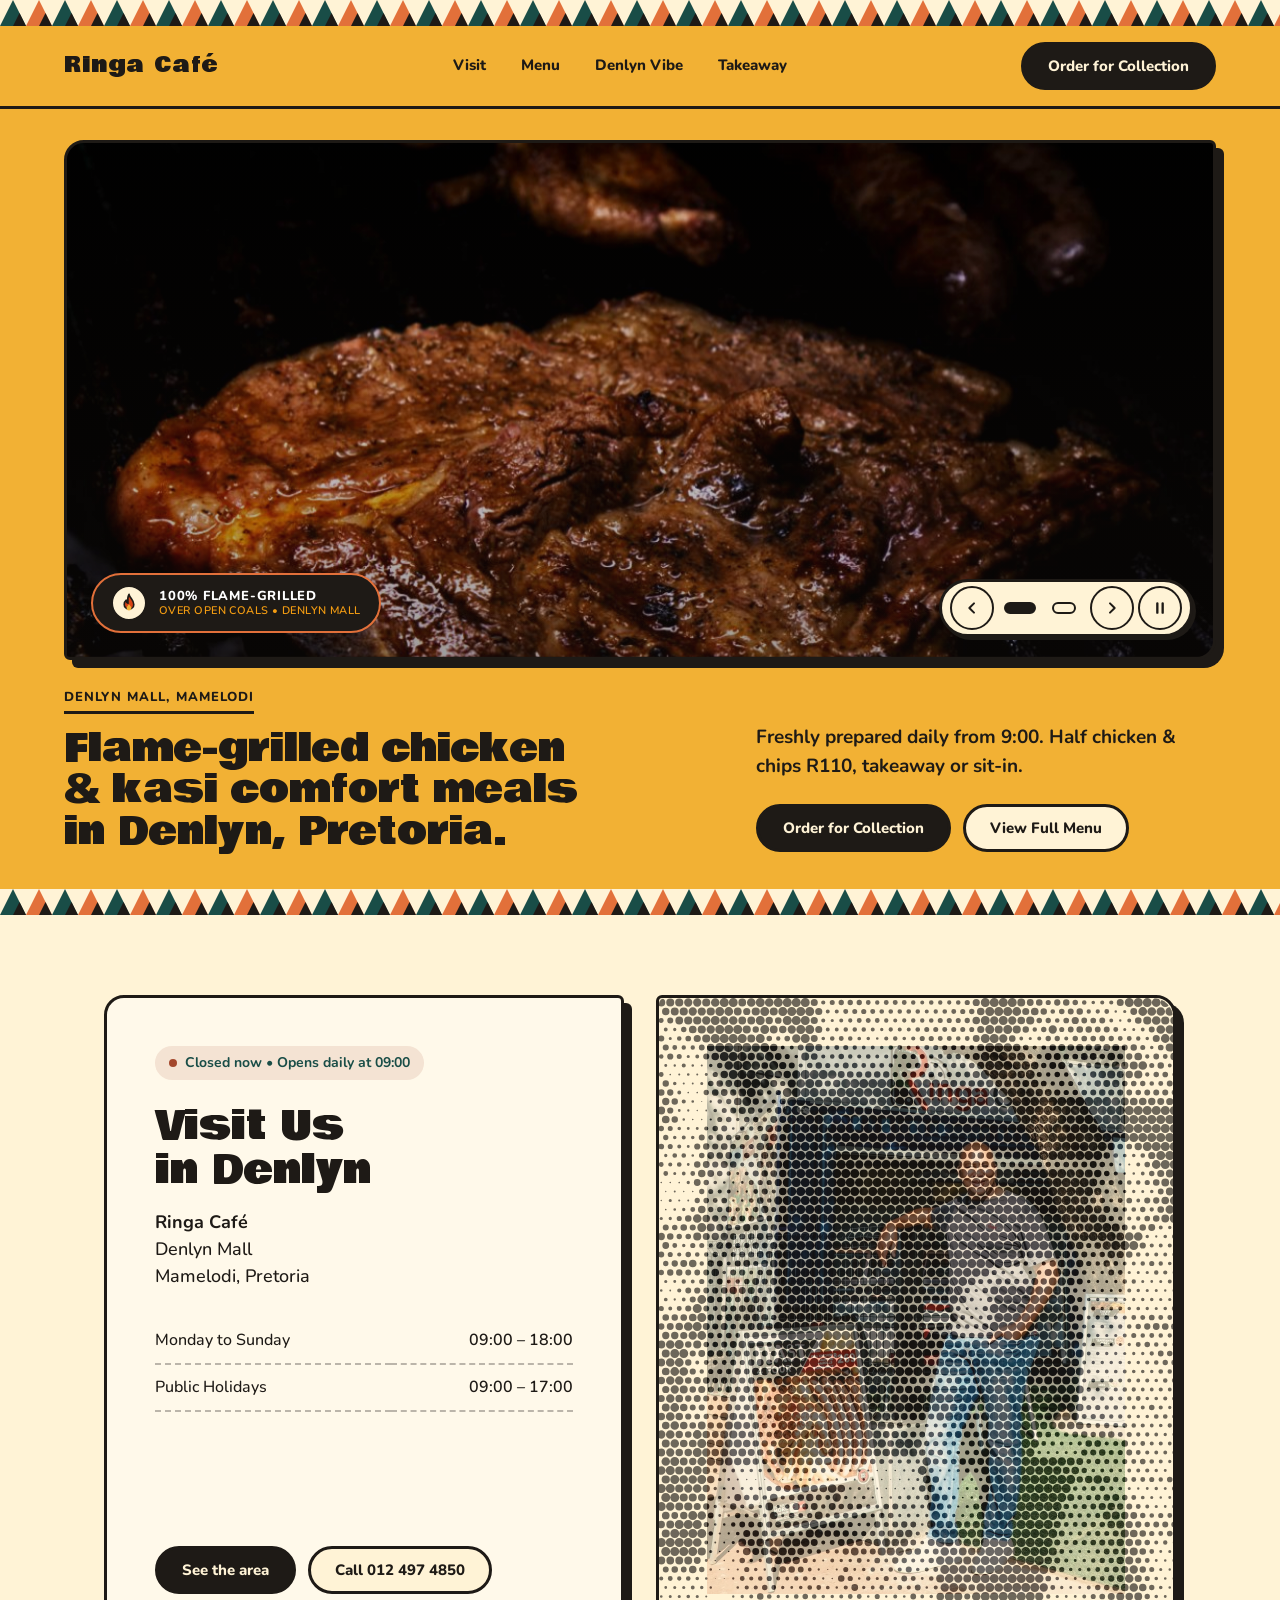
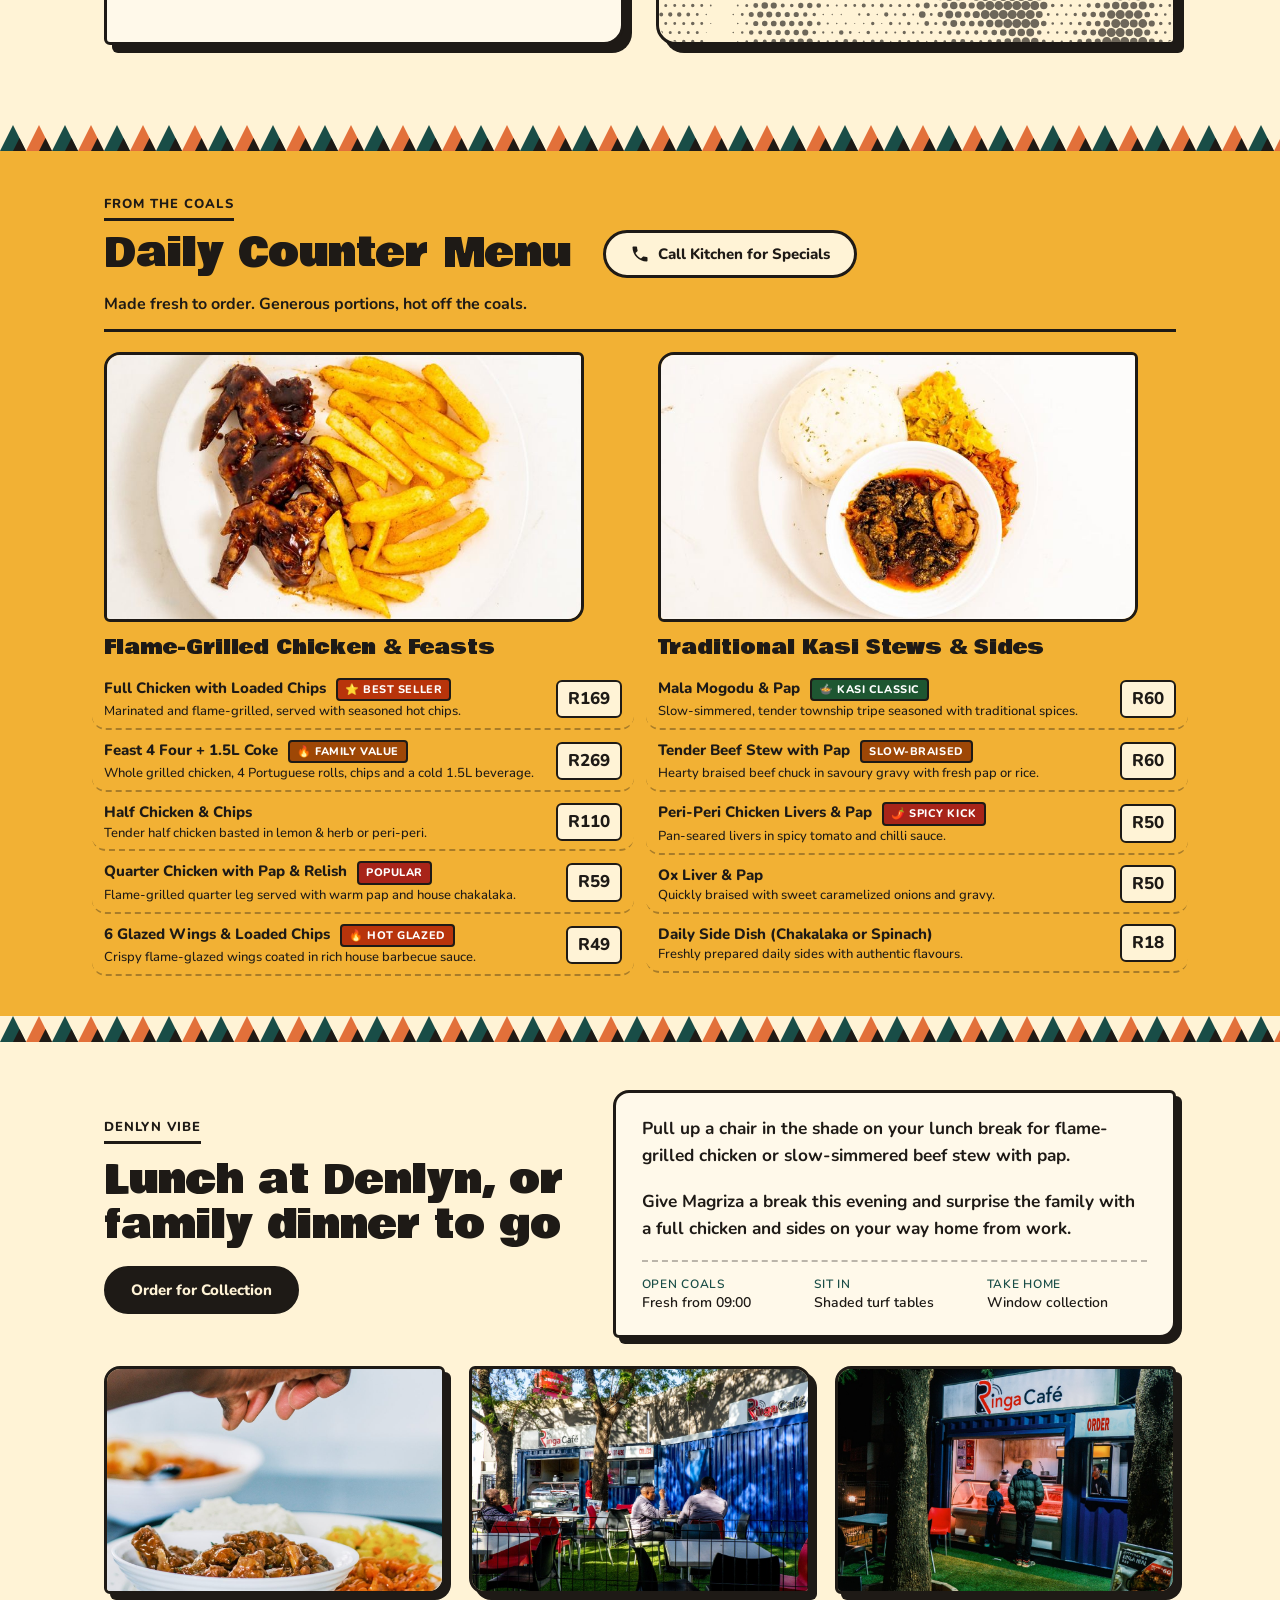
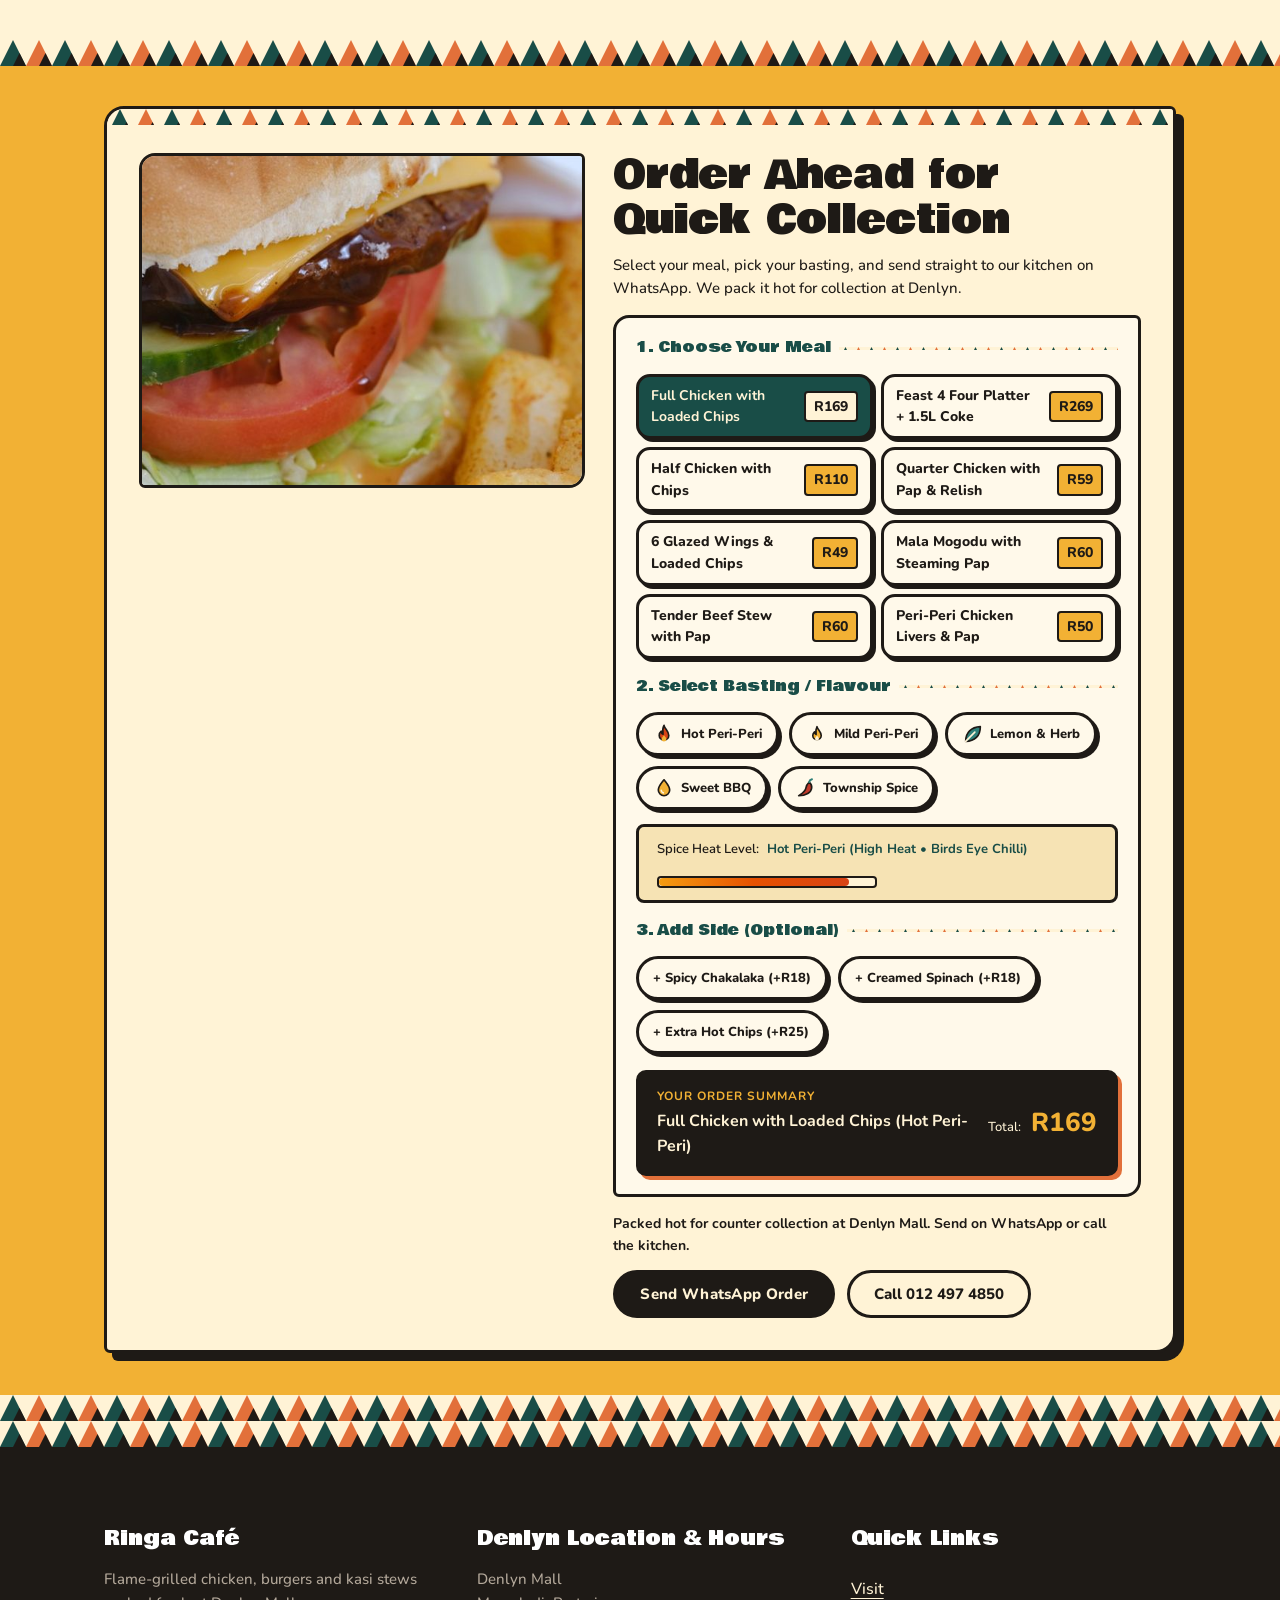
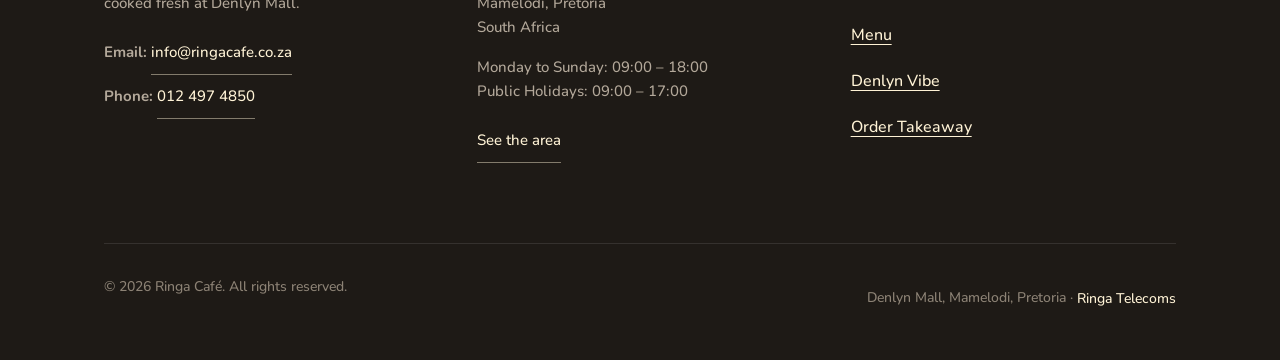
<file: index.html>
<!doctype html>
<html lang="en-US">
<head>
	<meta charset="UTF-8">
	<meta name="viewport" content="width=device-width, initial-scale=1">
	<title>Ringa Café | Flame-grilled chicken &#038; kasi comfort meals</title>
<meta name='robots' content='max-image-preview:large' />
<script>document.documentElement.classList.add("m-enter");setTimeout(function(){document.documentElement.classList.add("m-enter-done")},700)</script>
<script>document.documentElement.classList.add("mo-js");setTimeout(function(){document.documentElement.classList.add("mo-safe")},2500)</script>
<link rel="preconnect" href="https://fonts.googleapis.com">
<link rel="preconnect" href="https://fonts.gstatic.com" crossorigin>
<link rel="modulepreload" href="assets/system.js">
<link rel="modulepreload" href="assets/motion/motion.js">
<link rel="modulepreload" href="assets/layout/layout.js">
<link rel="modulepreload" href="assets/moments/moments.js">
<link rel="modulepreload" href="assets/moments/lib.js">
<link rel="modulepreload" href="assets/moments/word-highlight/moment.js">
<link rel="modulepreload" href="assets/moments/picture-develops/moment.js">
<link rel='dns-prefetch' href='//fonts.googleapis.com' />
<link href='https://fonts.gstatic.com' crossorigin='anonymous' rel='preconnect' />
<meta name="description" content="Flame-grilled chicken, loaded chips, glazed wings and traditional kasi meals at Denlyn Mall, Mamelodi, Pretoria. Open daily from 9:00 for sit-in and takeaway.">
<meta name="theme-color" content="#F2B134">
<meta property="og:locale" content="en_US">
<meta property="og:type" content="article">
<meta property="og:site_name" content="Ringa Café">
<meta property="og:title" content="Ringa Café | Flame-grilled chicken &#038; kasi comfort meals">
<meta property="og:description" content="Flame-grilled chicken, loaded chips, glazed wings and traditional kasi meals at Denlyn Mall, Mamelodi, Pretoria. Open daily from 9:00 for sit-in and takeaway.">
<meta property="og:url" content="https://lindamasuku-beep.github.io/ringacafe/">
<meta property="og:image" content="https://lindamasuku-beep.github.io/ringacafe/assets/images/og-share.jpg">
<meta property="og:image:alt" content="Ringa Café">
<meta name="twitter:card" content="summary_large_image">
<meta name="twitter:title" content="Ringa Café | Flame-grilled chicken &#038; kasi comfort meals">
<meta name="twitter:description" content="Flame-grilled chicken, loaded chips, glazed wings and traditional kasi meals at Denlyn Mall, Mamelodi, Pretoria. Open daily from 9:00 for sit-in and takeaway.">
<meta name="twitter:image" content="https://lindamasuku-beep.github.io/ringacafe/assets/images/og-share.jpg">
<link rel="icon" href="assets/favicon.svg" type="image/svg+xml">
<link rel="preload" as="image" href="uploads/2026/11/hero-grill.jpg" fetchpriority="high">
<style id="wp-img-auto-sizes-contain-inline-css">
img:is([sizes=auto i],[sizes^="auto," i]){contain-intrinsic-size:3000px 1500px}
/*# sourceURL=wp-img-auto-sizes-contain-inline-css */
</style>
<style id="classic-theme-styles-inline-css">
/*! This file is auto-generated */
.wp-block-button__link{color:#fff;background-color:#32373c;border-radius:9999px;box-shadow:none;text-decoration:none;padding:calc(.667em + 2px) calc(1.333em + 2px);font-size:1.125em}.wp-block-file__button{background:#32373c;color:#fff;text-decoration:none}
/*# sourceURL=/wp-includes/css/classic-themes.min.css */
</style>

<style id="global-styles-inline-css">
:root{--wp--preset--aspect-ratio--square: 1;--wp--preset--aspect-ratio--4-3: 4/3;--wp--preset--aspect-ratio--3-4: 3/4;--wp--preset--aspect-ratio--3-2: 3/2;--wp--preset--aspect-ratio--2-3: 2/3;--wp--preset--aspect-ratio--16-9: 16/9;--wp--preset--aspect-ratio--9-16: 9/16;--wp--preset--color--black: #000000;--wp--preset--color--cyan-bluish-gray: #abb8c3;--wp--preset--color--white: #ffffff;--wp--preset--color--pale-pink: #f78da7;--wp--preset--color--vivid-red: #cf2e2e;--wp--preset--color--luminous-vivid-orange: #ff6900;--wp--preset--color--luminous-vivid-amber: #fcb900;--wp--preset--color--light-green-cyan: #7bdcb5;--wp--preset--color--vivid-green-cyan: #00d084;--wp--preset--color--pale-cyan-blue: #8ed1fc;--wp--preset--color--vivid-cyan-blue: #0693e3;--wp--preset--color--vivid-purple: #9b51e0;--wp--preset--gradient--vivid-cyan-blue-to-vivid-purple: linear-gradient(135deg,rgb(6,147,227) 0%,rgb(155,81,224) 100%);--wp--preset--gradient--light-green-cyan-to-vivid-green-cyan: linear-gradient(135deg,rgb(122,220,180) 0%,rgb(0,208,130) 100%);--wp--preset--gradient--luminous-vivid-amber-to-luminous-vivid-orange: linear-gradient(135deg,rgb(252,185,0) 0%,rgb(255,105,0) 100%);--wp--preset--gradient--luminous-vivid-orange-to-vivid-red: linear-gradient(135deg,rgb(255,105,0) 0%,rgb(207,46,46) 100%);--wp--preset--gradient--very-light-gray-to-cyan-bluish-gray: linear-gradient(135deg,rgb(238,238,238) 0%,rgb(169,184,195) 100%);--wp--preset--gradient--cool-to-warm-spectrum: linear-gradient(135deg,rgb(74,234,220) 0%,rgb(151,120,209) 20%,rgb(207,42,186) 40%,rgb(238,44,130) 60%,rgb(251,105,98) 80%,rgb(254,248,76) 100%);--wp--preset--gradient--blush-light-purple: linear-gradient(135deg,rgb(255,206,236) 0%,rgb(152,150,240) 100%);--wp--preset--gradient--blush-bordeaux: linear-gradient(135deg,rgb(254,205,165) 0%,rgb(254,45,45) 50%,rgb(107,0,62) 100%);--wp--preset--gradient--luminous-dusk: linear-gradient(135deg,rgb(255,203,112) 0%,rgb(199,81,192) 50%,rgb(65,88,208) 100%);--wp--preset--gradient--pale-ocean: linear-gradient(135deg,rgb(255,245,203) 0%,rgb(182,227,212) 50%,rgb(51,167,181) 100%);--wp--preset--gradient--electric-grass: linear-gradient(135deg,rgb(202,248,128) 0%,rgb(113,206,126) 100%);--wp--preset--gradient--midnight: linear-gradient(135deg,rgb(2,3,129) 0%,rgb(40,116,252) 100%);--wp--preset--font-size--small: 13px;--wp--preset--font-size--medium: 20px;--wp--preset--font-size--large: 36px;--wp--preset--font-size--x-large: 42px;--wp--preset--spacing--20: 0.44rem;--wp--preset--spacing--30: 0.67rem;--wp--preset--spacing--40: 1rem;--wp--preset--spacing--50: 1.5rem;--wp--preset--spacing--60: 2.25rem;--wp--preset--spacing--70: 3.38rem;--wp--preset--spacing--80: 5.06rem;--wp--preset--shadow--natural: 6px 6px 9px rgba(0, 0, 0, 0.2);--wp--preset--shadow--deep: 12px 12px 50px rgba(0, 0, 0, 0.4);--wp--preset--shadow--sharp: 6px 6px 0px rgba(0, 0, 0, 0.2);--wp--preset--shadow--outlined: 6px 6px 0px -3px rgb(255, 255, 255), 6px 6px rgb(0, 0, 0);--wp--preset--shadow--crisp: 6px 6px 0px rgb(0, 0, 0);}.wp-block-button{--wp--preset--dimension--25: 25%;--wp--preset--dimension--50: 50%;--wp--preset--dimension--75: 75%;--wp--preset--dimension--100: 100%;}:where(body) { margin: 0; }:where(.is-layout-flex){gap: 0.5em;}:where(.is-layout-grid){gap: 0.5em;}body .is-layout-flex{display: flex;}.is-layout-flex{flex-wrap: wrap;align-items: center;}.is-layout-flex > :is(*, div){margin: 0;}body .is-layout-grid{display: grid;}.is-layout-grid > :is(*, div){margin: 0;}body{padding-top: 0px;padding-right: 0px;padding-bottom: 0px;padding-left: 0px;}:root :where(.wp-element-button, .wp-block-button__link){background-color: #32373c;border-width: 0;color: #fff;font-family: inherit;font-size: inherit;font-style: inherit;font-weight: inherit;letter-spacing: inherit;line-height: inherit;padding-top: calc(0.667em + 2px);padding-right: calc(1.333em + 2px);padding-bottom: calc(0.667em + 2px);padding-left: calc(1.333em + 2px);text-decoration: none;text-transform: inherit;}.has-black-color{color: var(--wp--preset--color--black) !important;}.has-cyan-bluish-gray-color{color: var(--wp--preset--color--cyan-bluish-gray) !important;}.has-white-color{color: var(--wp--preset--color--white) !important;}.has-pale-pink-color{color: var(--wp--preset--color--pale-pink) !important;}.has-vivid-red-color{color: var(--wp--preset--color--vivid-red) !important;}.has-luminous-vivid-orange-color{color: var(--wp--preset--color--luminous-vivid-orange) !important;}.has-luminous-vivid-amber-color{color: var(--wp--preset--color--luminous-vivid-amber) !important;}.has-light-green-cyan-color{color: var(--wp--preset--color--light-green-cyan) !important;}.has-vivid-green-cyan-color{color: var(--wp--preset--color--vivid-green-cyan) !important;}.has-pale-cyan-blue-color{color: var(--wp--preset--color--pale-cyan-blue) !important;}.has-vivid-cyan-blue-color{color: var(--wp--preset--color--vivid-cyan-blue) !important;}.has-vivid-purple-color{color: var(--wp--preset--color--vivid-purple) !important;}.has-black-background-color{background-color: var(--wp--preset--color--black) !important;}.has-cyan-bluish-gray-background-color{background-color: var(--wp--preset--color--cyan-bluish-gray) !important;}.has-white-background-color{background-color: var(--wp--preset--color--white) !important;}.has-pale-pink-background-color{background-color: var(--wp--preset--color--pale-pink) !important;}.has-vivid-red-background-color{background-color: var(--wp--preset--color--vivid-red) !important;}.has-luminous-vivid-orange-background-color{background-color: var(--wp--preset--color--luminous-vivid-orange) !important;}.has-luminous-vivid-amber-background-color{background-color: var(--wp--preset--color--luminous-vivid-amber) !important;}.has-light-green-cyan-background-color{background-color: var(--wp--preset--color--light-green-cyan) !important;}.has-vivid-green-cyan-background-color{background-color: var(--wp--preset--color--vivid-green-cyan) !important;}.has-pale-cyan-blue-background-color{background-color: var(--wp--preset--color--pale-cyan-blue) !important;}.has-vivid-cyan-blue-background-color{background-color: var(--wp--preset--color--vivid-cyan-blue) !important;}.has-vivid-purple-background-color{background-color: var(--wp--preset--color--vivid-purple) !important;}.has-black-border-color{border-color: var(--wp--preset--color--black) !important;}.has-cyan-bluish-gray-border-color{border-color: var(--wp--preset--color--cyan-bluish-gray) !important;}.has-white-border-color{border-color: var(--wp--preset--color--white) !important;}.has-pale-pink-border-color{border-color: var(--wp--preset--color--pale-pink) !important;}.has-vivid-red-border-color{border-color: var(--wp--preset--color--vivid-red) !important;}.has-luminous-vivid-orange-border-color{border-color: var(--wp--preset--color--luminous-vivid-orange) !important;}.has-luminous-vivid-amber-border-color{border-color: var(--wp--preset--color--luminous-vivid-amber) !important;}.has-light-green-cyan-border-color{border-color: var(--wp--preset--color--light-green-cyan) !important;}.has-vivid-green-cyan-border-color{border-color: var(--wp--preset--color--vivid-green-cyan) !important;}.has-pale-cyan-blue-border-color{border-color: var(--wp--preset--color--pale-cyan-blue) !important;}.has-vivid-cyan-blue-border-color{border-color: var(--wp--preset--color--vivid-cyan-blue) !important;}.has-vivid-purple-border-color{border-color: var(--wp--preset--color--vivid-purple) !important;}.has-vivid-cyan-blue-to-vivid-purple-gradient-background{background: var(--wp--preset--gradient--vivid-cyan-blue-to-vivid-purple) !important;}.has-light-green-cyan-to-vivid-green-cyan-gradient-background{background: var(--wp--preset--gradient--light-green-cyan-to-vivid-green-cyan) !important;}.has-luminous-vivid-amber-to-luminous-vivid-orange-gradient-background{background: var(--wp--preset--gradient--luminous-vivid-amber-to-luminous-vivid-orange) !important;}.has-luminous-vivid-orange-to-vivid-red-gradient-background{background: var(--wp--preset--gradient--luminous-vivid-orange-to-vivid-red) !important;}.has-very-light-gray-to-cyan-bluish-gray-gradient-background{background: var(--wp--preset--gradient--very-light-gray-to-cyan-bluish-gray) !important;}.has-cool-to-warm-spectrum-gradient-background{background: var(--wp--preset--gradient--cool-to-warm-spectrum) !important;}.has-blush-light-purple-gradient-background{background: var(--wp--preset--gradient--blush-light-purple) !important;}.has-blush-bordeaux-gradient-background{background: var(--wp--preset--gradient--blush-bordeaux) !important;}.has-luminous-dusk-gradient-background{background: var(--wp--preset--gradient--luminous-dusk) !important;}.has-pale-ocean-gradient-background{background: var(--wp--preset--gradient--pale-ocean) !important;}.has-electric-grass-gradient-background{background: var(--wp--preset--gradient--electric-grass) !important;}.has-midnight-gradient-background{background: var(--wp--preset--gradient--midnight) !important;}.has-small-font-size{font-size: var(--wp--preset--font-size--small) !important;}.has-medium-font-size{font-size: var(--wp--preset--font-size--medium) !important;}.has-large-font-size{font-size: var(--wp--preset--font-size--large) !important;}.has-x-large-font-size{font-size: var(--wp--preset--font-size--x-large) !important;}
/*# sourceURL=global-styles-inline-css */
</style>

<link rel='stylesheet' id='ringa-fonts-css' href='https://fonts.googleapis.com/css2?family=Bowlby+One&#038;family=Nunito:wght@500;700;800&#038;display=swap' media='all' />
<link rel='stylesheet' id='ringa-system-css' href='assets/system.css?ver=1795633424' media='all' />
<link rel='stylesheet' id='ringa-cards-css' href='assets/ui/cards.css?ver=1795633425' media='all' />
<link rel='stylesheet' id='ringa-motion-css' href='assets/motion/motion.css?ver=1795633425' media='all' />
<link rel='stylesheet' id='ringa-backgrounds-css' href='assets/backgrounds/backgrounds.css?ver=1795633424' media='all' />
<link rel='stylesheet' id='ringa-layout-css' href='assets/layout/layout.css?ver=1795633425' media='all' />
<link rel='stylesheet' id='ringa-icons-css' href='assets/icons/icon.css?ver=1795633424' media='all' />
<link rel='stylesheet' id='ringa-moment-wh-css' href='assets/moments/word-highlight/moment.css?ver=1795633425' media='all' />
<link rel='stylesheet' id='ringa-moment-pd-css' href='assets/moments/picture-develops/moment.css?ver=1795633425' media='all' />
<link rel='stylesheet' id='ringa-base-css' href='assets/css/ringa-base.css?ver=1795633424' media='all' />
<link rel='stylesheet' id='ringa-theme-css' href='assets/ringa-theme.css?ver=1795779186' media='all' />
<link rel="canonical" href="https://lindamasuku-beep.github.io/ringacafe/" />
<script type="application/ld+json">{"@context":"https://schema.org","@type":"Restaurant","@id":"https://lindamasuku-beep.github.io/ringacafe/#restaurant","name":"Ringa Café","description":"Flame-grilled chicken, loaded chips, glazed wings and traditional kasi meals at Denlyn Mall, Mamelodi, Pretoria. Open daily from 9:00 for sit-in and takeaway.","url":"https://lindamasuku-beep.github.io/ringacafe/","telephone":"+27124974850","email":"info@ringacafe.co.za","image":["https://lindamasuku-beep.github.io/ringacafe/assets/images/og-share.jpg"],"priceRange":"R18 - R269","currenciesAccepted":"ZAR","paymentAccepted":"Cash, Card","servesCuisine":["South African","Fast Food","Grill","Comfort Food"],"address":{"@type":"PostalAddress","streetAddress":"Denlyn Mall","addressLocality":"Pretoria","addressRegion":"Gauteng","postalCode":"","addressCountry":"ZA"},"hasMap":"https://maps.google.com/?q=Denlyn+Mall+Mamelodi+Pretoria","openingHoursSpecification":[{"@type":"OpeningHoursSpecification","dayOfWeek":["Monday","Tuesday","Wednesday","Thursday","Friday","Saturday","Sunday"],"opens":"09:00","closes":"18:00"}],"hasMenu":{"@type":"Menu","name":"Daily Counter Menu","hasMenuSection":[{"@type":"MenuSection","name":"Flame-Grilled Chicken \u0026amp; Feasts","hasMenuItem":[{"@type":"MenuItem","name":"Full Chicken with Loaded Chips","description":"Marinated and flame-grilled, served with seasoned hot chips.","offers":{"@type":"Offer","price":"169","priceCurrency":"ZAR"}},{"@type":"MenuItem","name":"Feast 4 Four + 1.5L Coke","description":"Whole grilled chicken, 4 Portuguese rolls, chips and a cold 1.5L beverage.","offers":{"@type":"Offer","price":"269","priceCurrency":"ZAR"}},{"@type":"MenuItem","name":"Half Chicken \u0026#038; Chips","description":"Tender half chicken basted in lemon \u0026 herb or peri-peri.","offers":{"@type":"Offer","price":"110","priceCurrency":"ZAR"}},{"@type":"MenuItem","name":"Quarter Chicken with Pap \u0026#038; Relish","description":"Flame-grilled quarter leg served with warm pap and house chakalaka.","offers":{"@type":"Offer","price":"59","priceCurrency":"ZAR"}},{"@type":"MenuItem","name":"6 Glazed Wings \u0026#038; Loaded Chips","description":"Crispy flame-glazed wings coated in rich house barbecue sauce.","offers":{"@type":"Offer","price":"49","priceCurrency":"ZAR"}}]},{"@type":"MenuSection","name":"Traditional Kasi Stews \u0026amp; Sides","hasMenuItem":[{"@type":"MenuItem","name":"Mala Mogodu \u0026#038; Pap","description":"Slow-simmered, tender township tripe seasoned with traditional spices.","offers":{"@type":"Offer","price":"60","priceCurrency":"ZAR"}},{"@type":"MenuItem","name":"Tender Beef Stew with Pap","description":"Hearty braised beef chuck in savoury gravy with fresh pap or rice.","offers":{"@type":"Offer","price":"60","priceCurrency":"ZAR"}},{"@type":"MenuItem","name":"Peri-Peri Chicken Livers \u0026#038; Pap","description":"Pan-seared livers in spicy tomato and chilli sauce.","offers":{"@type":"Offer","price":"50","priceCurrency":"ZAR"}},{"@type":"MenuItem","name":"Ox Liver \u0026#038; Pap","description":"Quickly braised with sweet caramelized onions and gravy.","offers":{"@type":"Offer","price":"50","priceCurrency":"ZAR"}},{"@type":"MenuItem","name":"Daily Side Dish (Chakalaka or Spinach)","description":"Freshly prepared daily sides with authentic flavours.","offers":{"@type":"Offer","price":"18","priceCurrency":"ZAR"}}]}]}}</script>
</head>
<body class="home wp-singular page-template-default page page-id-29 wp-embed-responsive wp-theme-ringa-cafe" id="top">
<a class="skip-link screen-reader-text" href="#main">Skip to content</a>
<div class="pattern" aria-hidden="true"></div>

<header class="site-nav">
	<div class="nav-wrap">
		<a class="brand-link" href="./" aria-label="Ringa Café">
							<span class="brand-text">Ringa Café</span>
					</a>

		<button type="button" class="nav-toggle" id="nav-toggle" aria-expanded="false" aria-controls="site-nav-menu" aria-label="Open menu">
			<span class="nav-toggle-bar" aria-hidden="true"></span>
			<span class="nav-toggle-bar" aria-hidden="true"></span>
			<span class="nav-toggle-bar" aria-hidden="true"></span>
		</button>

		<nav id="site-nav-menu" class="nav-menu" aria-label="Main navigation"><ul id="menu-main-menu" class="nav-menu-list"><li id="menu-item-31" class="menu-item menu-item-type-custom menu-item-object-custom current-menu-item current_page_item menu-item-home menu-item-31"><a href="#visit" aria-current="page" class="nav-link">Visit</a></li>
<li id="menu-item-32" class="menu-item menu-item-type-custom menu-item-object-custom current-menu-item current_page_item menu-item-home menu-item-32"><a href="#menu" aria-current="page" class="nav-link">Menu</a></li>
<li id="menu-item-33" class="menu-item menu-item-type-custom menu-item-object-custom current-menu-item current_page_item menu-item-home menu-item-33"><a href="#story" aria-current="page" class="nav-link">Denlyn Vibe</a></li>
<li id="menu-item-34" class="menu-item menu-item-type-custom menu-item-object-custom current-menu-item current_page_item menu-item-home menu-item-34"><a href="#order" aria-current="page" class="nav-link">Takeaway</a></li>
</ul></nav>
		<div class="nav-cta">
			<a class="btn btn-primary btn--primary" href="#order">Order for Collection</a>
		</div>
	</div>
</header>
<main id="main">
	<section class="section hero hero-place" data-enter aria-labelledby="hero-title">
	<div class="container">
		<figure class="hero-stage hero__stage" data-enter-media role="group" aria-roledescription="carousel" aria-label="Ringa Café dishes">
			<div class="hero-slides" aria-live="off">
														<div class="hero-slide is-active" role="group" aria-roledescription="slide" aria-label="1 of 2" aria-hidden="false" data-caption="Hot off the coals">
						<img width="1100" height="600" src="uploads/2026/11/hero-grill.jpg" class="attachment-ringa-hero size-ringa-hero wp-post-image" alt="A flame-grilled cut of meat glistening on the grill with boerewors behind it" fetchpriority="high" loading="eager" decoding="async" />					</div>
																			<div class="hero-slide" role="group" aria-roledescription="slide" aria-label="2 of 2" aria-hidden="true" data-caption="Beef stew, pap &#038; chakalaka">
						<img width="1100" height="600" src="uploads/2026/11/hero-stew-plate.jpg" class="attachment-ringa-hero size-ringa-hero wp-post-image" alt="Beef stew in a white bowl with pap, chakalaka and cabbage salad at Ringa Café" fetchpriority="auto" loading="lazy" decoding="async" />					</div>
												</div>
			<div class="hero-ctrl">
				<button type="button" class="hc-btn hc-prev" aria-label="Previous photo"><svg viewBox="0 0 24 24" aria-hidden="true"><path d="M15 5l-7 7 7 7" fill="none" stroke="currentColor" stroke-width="3" stroke-linecap="round" stroke-linejoin="round"/></svg></button>
				<div class="hc-dots" role="group" aria-label="Choose a photo"></div>
				<button type="button" class="hc-btn hc-next" aria-label="Next photo"><svg viewBox="0 0 24 24" aria-hidden="true"><path d="M9 5l7 7-7 7" fill="none" stroke="currentColor" stroke-width="3" stroke-linecap="round" stroke-linejoin="round"/></svg></button>
				<button type="button" class="hc-btn hc-play" aria-label="Pause slideshow"><svg class="i-pause" viewBox="0 0 24 24" aria-hidden="true"><path d="M8 5v14M16 5v14" fill="none" stroke="currentColor" stroke-width="3.5" stroke-linecap="round"/></svg><svg class="i-play" viewBox="0 0 24 24" aria-hidden="true"><path d="M8 5l11 7-11 7z" fill="currentColor" stroke="currentColor" stroke-width="2" stroke-linejoin="round"/></svg></button>
			</div>
			<div class="flame-stamp">
				<span class="flame-stamp-icon"><svg class="ico" viewBox="0 0 24 24" aria-hidden="true"><path d="M12 2.5c.8 4 5.2 6.3 5.2 11a5.2 5.2 0 0 1-10.4 0c0-2.2 1-3.6 2.2-4.6.1 2 .9 3 1.9 3.3C10.3 8.5 10.6 5 12 2.5z" fill="#D84315" stroke="#1E1A16" stroke-width="1.8" stroke-linejoin="round"/><path d="M12 20.2a2.6 2.6 0 0 1-2.6-2.6c0-1.6 1.5-2.6 2.6-4.2 1.1 1.6 2.6 2.6 2.6 4.2a2.6 2.6 0 0 1-2.6 2.6z" fill="#F2B134"/></svg></span>
				<div class="flame-stamp-text">
					100% Flame-Grilled					<small>Over Open Coals • Denlyn Mall</small>
				</div>
			</div>
		</figure>

		<div class="hero-lead-grid">
			<div>
				<span class="ribbon">Denlyn Mall, Mamelodi</span>
				<h1 class="hero-h1" id="hero-title">Flame-grilled chicken &amp; kasi comfort meals in Denlyn, Pretoria.</h1>
			</div>
			<div>
				<p class="hero-sub">Freshly prepared daily from 9:00. Half chicken &amp; chips R110, takeaway or sit-in.</p>
				<div class="hero-actions btn-row">
					<a class="btn btn-primary btn--primary" href="#order">Order for Collection</a>
					<a class="btn btn-secondary btn--secondary" href="#menu">View Full Menu</a>
				</div>
			</div>
		</div>
	</div>
</section>
<section class="section" id="visit" data-place="visit" aria-labelledby="visit-title">
	<div class="container">
		<div class="visit-grid">
			<div class="card visit-card">
				<div>
					<div class="visit-status" id="live-status">
						<span class="visit-dot pulse-dot"></span> <span id="status-text">Open today until 18:00</span>
					</div>
					<h2 class="section-title" id="visit-title">Visit Us in Denlyn</h2>
					<address class="visit-address">
						<strong>Ringa Café</strong><br>
						Denlyn Mall<br>Mamelodi, Pretoria<br>					</address>

					<table class="visit-hours-table" aria-label="Operating hours">
						<tbody>
							<tr>
								<td>Monday to Sunday</td>
								<td>09:00 &ndash; 18:00</td>
							</tr>
							<tr>
								<td>Public Holidays</td>
								<td>09:00 &ndash; 17:00</td>
							</tr>
						</tbody>
					</table>
				</div>

				<div class="visit-actions btn-row">
											<a class="btn btn-primary btn--primary" href="https://maps.google.com/?q=Denlyn+Mall+Mamelodi+Pretoria" target="_blank" rel="noopener">See the area</a>
										<a class="btn btn-secondary btn--secondary" href="tel:+27124974850">Call 012 497 4850</a>
				</div>
			</div>

			<figure class="visit-media frame m-zoom" data-moment="picture-develops">
				<img src="assets/images/visit-storefront.jpg" srcset="assets/images/visit-storefront-480.jpg 480w, assets/images/visit-storefront-800.jpg 800w, assets/images/visit-storefront.jpg 1300w" sizes="(max-width: 900px) 100vw, 45vw" alt="A smiling man in a grey Ringa Café T-shirt leaning on a post outside the shopfront at Denlyn Mall, beside the Feast 4 Four sign" width="1300" height="1733" decoding="async" loading="lazy">			</figure>
		</div>
	</div>
</section>
<section class="section" id="menu" aria-labelledby="menu-title">
	<div class="container">
		<div class="menu-head-row">
			<div>
				<span class="ribbon ribbon--teal">From the Coals</span>
				<h2 class="section-title" id="menu-title">Daily Counter Menu</h2>
				<span class="menu-subtitle">Made fresh to order. Generous portions, hot off the coals.</span>
			</div>
			<a class="btn btn-secondary btn--secondary" href="tel:+27124974850"><svg class="ico ico-phone" viewBox="0 0 24 24" aria-hidden="true"><path fill="currentColor" d="M6.600 10.800c1.400 2.800 3.800 5.100 6.600 6.600l2.200-2.200c.3-.3.7-.4 1-.2 1.100.4 2.300.6 3.600.6.600 0 1 .4 1 1V20c0 .6-.4 1-1 1C10.600 21 3 13.400 3 4c0-.6.4-1 1-1h3.500c.6 0 1 .4 1 1 0 1.300.2 2.500.6 3.600.1.300 0 .7-.2 1l-2.300 2.200z"/></svg> Call Kitchen for Specials</a>
		</div>

								<div class="menu-grid">
																			<div class="menu-group-block" data-group="chicken">
																				<figure class="menu-group-photo m-zoom">
								<img src="assets/images/hero-wings.jpg" srcset="assets/images/hero-wings-480.jpg 480w, assets/images/hero-wings-800.jpg 800w, assets/images/hero-wings.jpg 1600w" sizes="(max-width: 900px) 100vw, 45vw" alt="Overhead plate of flame-glazed chicken wings served with thick-cut seasoned chips" width="1600" height="873" decoding="async" loading="lazy">							</figure>
												<h3 class="menu-group-label">Flame-Grilled Chicken &amp; Feasts</h3>
						<ul class="menu-list">
																							<li class="menu-row" data-meal-ref="Full Chicken with Loaded Chips" data-item-id="7">
									<div class="menu-item-info">
										<div class="menu-item-name">
											Full Chicken with Loaded Chips																							<span class="sizzle-badge badge-bestseller">⭐ Best Seller</span>
																					</div>
																					<p class="menu-item-desc">Marinated and flame-grilled, served with seasoned hot chips.</p>
																			</div>
									<div class="menu-item-price">
										R169									</div>
								</li>
																							<li class="menu-row" data-meal-ref="Feast 4 Four Platter + 1.5L Coke" data-item-id="8">
									<div class="menu-item-info">
										<div class="menu-item-name">
											Feast 4 Four + 1.5L Coke																							<span class="sizzle-badge badge-family">🔥 Family Value</span>
																					</div>
																					<p class="menu-item-desc">Whole grilled chicken, 4 Portuguese rolls, chips and a cold 1.5L beverage.</p>
																			</div>
									<div class="menu-item-price">
										R269									</div>
								</li>
																							<li class="menu-row" data-meal-ref="Half Chicken with Chips" data-item-id="9">
									<div class="menu-item-info">
										<div class="menu-item-name">
											Half Chicken &#038; Chips																					</div>
																					<p class="menu-item-desc">Tender half chicken basted in lemon &amp; herb or peri-peri.</p>
																			</div>
									<div class="menu-item-price">
										R110									</div>
								</li>
																							<li class="menu-row" data-meal-ref="Quarter Chicken with Pap &amp; Relish" data-item-id="10">
									<div class="menu-item-info">
										<div class="menu-item-name">
											Quarter Chicken with Pap &#038; Relish																							<span class="sizzle-badge badge-hot">Popular</span>
																					</div>
																					<p class="menu-item-desc">Flame-grilled quarter leg served with warm pap and house chakalaka.</p>
																			</div>
									<div class="menu-item-price">
										R59									</div>
								</li>
																							<li class="menu-row" data-meal-ref="6 Glazed Wings &amp; Loaded Chips" data-item-id="11">
									<div class="menu-item-info">
										<div class="menu-item-name">
											6 Glazed Wings &#038; Loaded Chips																							<span class="sizzle-badge badge-bestseller">🔥 Hot Glazed</span>
																					</div>
																					<p class="menu-item-desc">Crispy flame-glazed wings coated in rich house barbecue sauce.</p>
																			</div>
									<div class="menu-item-price">
										R49									</div>
								</li>
													</ul>
					</div>
																			<div class="menu-group-block" data-group="stews">
																				<figure class="menu-group-photo m-zoom">
								<img src="assets/images/hero-mogodu.jpg" srcset="assets/images/hero-mogodu-480.jpg 480w, assets/images/hero-mogodu-800.jpg 800w, assets/images/hero-mogodu.jpg 1600w" sizes="(max-width: 900px) 100vw, 45vw" alt="Top-down view of slow-simmered mala mogodu in a white bowl with pap, curried cabbage salad and spicy chakalaka" width="1600" height="873" decoding="async" loading="lazy">							</figure>
												<h3 class="menu-group-label">Traditional Kasi Stews &amp; Sides</h3>
						<ul class="menu-list">
																							<li class="menu-row" data-meal-ref="Mala Mogodu with Steaming Pap" data-item-id="12">
									<div class="menu-item-info">
										<div class="menu-item-name">
											Mala Mogodu &#038; Pap																							<span class="sizzle-badge badge-kasi">🍲 Kasi Classic</span>
																					</div>
																					<p class="menu-item-desc">Slow-simmered, tender township tripe seasoned with traditional spices.</p>
																			</div>
									<div class="menu-item-price">
										R60									</div>
								</li>
																							<li class="menu-row" data-meal-ref="Tender Beef Stew with Pap" data-item-id="13">
									<div class="menu-item-info">
										<div class="menu-item-name">
											Tender Beef Stew with Pap																							<span class="sizzle-badge badge-family">Slow-Braised</span>
																					</div>
																					<p class="menu-item-desc">Hearty braised beef chuck in savoury gravy with fresh pap or rice.</p>
																			</div>
									<div class="menu-item-price">
										R60									</div>
								</li>
																							<li class="menu-row" data-meal-ref="Peri-Peri Chicken Livers &amp; Pap" data-item-id="14">
									<div class="menu-item-info">
										<div class="menu-item-name">
											Peri-Peri Chicken Livers &#038; Pap																							<span class="sizzle-badge badge-hot">🌶️ Spicy Kick</span>
																					</div>
																					<p class="menu-item-desc">Pan-seared livers in spicy tomato and chilli sauce.</p>
																			</div>
									<div class="menu-item-price">
										R50									</div>
								</li>
																							<li class="menu-row" data-meal-ref="Ox Liver &amp; Pap" data-item-id="15">
									<div class="menu-item-info">
										<div class="menu-item-name">
											Ox Liver &#038; Pap																					</div>
																					<p class="menu-item-desc">Quickly braised with sweet caramelized onions and gravy.</p>
																			</div>
									<div class="menu-item-price">
										R50									</div>
								</li>
																							<li class="menu-row" data-meal-ref="Spicy Chakalaka / Creamed Spinach" data-item-id="16">
									<div class="menu-item-info">
										<div class="menu-item-name">
											Daily Side Dish (Chakalaka or Spinach)																					</div>
																					<p class="menu-item-desc">Freshly prepared daily sides with authentic flavours.</p>
																			</div>
									<div class="menu-item-price">
										R18									</div>
								</li>
													</ul>
					</div>
							</div>
			</div>
</section>
<section class="section statement" id="story" data-moment="word-highlight" aria-labelledby="story-title">
	<div class="container">
		<div class="vibe-head">
			<div class="vibe-lead">
				<span class="ribbon">Denlyn Vibe</span>
				<h2 class="section-title" id="story-title">Lunch at Denlyn, or family dinner to go</h2>
				<div class="story-actions btn-row">
					<a class="btn btn-primary btn--primary" href="#order">Order for Collection</a>
				</div>
			</div>

			<div class="vibe-callout">
				<div class="mo-wh__text">
					<p>Pull up a chair in the shade on your lunch break for flame-grilled chicken or slow-simmered beef stew with pap. </p>
<p></p>
<p>Give Magriza a break this evening and surprise the family with a full chicken and sides on your way home from work. </p>
				</div>
				<ul class="vibe-proofs" aria-label="What to expect at Denlyn">
					<li><strong>Open coals</strong> Fresh from 09:00</li>
					<li><strong>Sit in</strong> Shaded turf tables</li>
					<li><strong>Take home</strong> Window collection</li>
				</ul>
			</div>
		</div>

		<div class="vibe-pair vibe-pair--3">
																	<figure class="vibe-frame m-zoom">
						<img width="1024" height="729" src="uploads/2026/11/Spice-Sprinkles.jpg" class="attachment-large size-large" alt="Finishing Touches" sizes="auto, (max-width: 900px) 100vw, 31vw" decoding="async" loading="lazy" />					</figure>
														<figure class="vibe-frame m-zoom">
						<img width="1024" height="767" src="uploads/2026/11/denlyn-seating.jpg" class="attachment-large size-large" alt="Customers eating and chatting at shaded outdoor tables with red and black chairs on green turf outside the blue Ringa Café container at Denlyn Mall" sizes="auto, (max-width: 900px) 100vw, 31vw" decoding="async" loading="lazy" />					</figure>
														<figure class="vibe-frame m-zoom">
						<img width="1024" height="682" src="uploads/2026/11/denlyn-counter.jpg" class="attachment-large size-large" alt="A man and young boy ordering at the illuminated Ringa Café serving counter in the evening while a staff member greets them from the order window at Denlyn Mall" sizes="auto, (max-width: 900px) 100vw, 31vw" decoding="async" loading="lazy" />					</figure>
									</div>
	</div>
</section>
<section class="section" id="order" aria-labelledby="order-title">
	<div class="container">
		<div class="order-card">
			<div class="order-split">
				<figure class="order-visual m-zoom">
					<img src="assets/images/hero-burger.jpg" srcset="assets/images/hero-burger-480.jpg 480w, assets/images/hero-burger-800.jpg 800w, assets/images/hero-burger.jpg 1100w" sizes="(max-width: 900px) 100vw, 45vw" alt="Close-up of a cheeseburger with melted cheese, glazed patty, cucumber, tomato and lettuce beside seasoned chips" width="1100" height="600" decoding="async" loading="lazy">				</figure>
				<div class="order-body">
					<h2 id="order-title">Order Ahead for Quick Collection</h2>
					<p class="order-subtitle">Select your meal, pick your basting, and send straight to our kitchen on WhatsApp. We pack it hot for collection at Denlyn.</p>

					<div class="order-builder" id="order-builder">
				<div class="builder-step">
					<div class="builder-step-label">1. Choose Your Meal</div>
					<div class="meal-options-grid" role="radiogroup" aria-label="Select meal">
																				<button type="button" class="meal-opt is-selected" data-meal="Full Chicken with Loaded Chips" data-price="169" data-item-id="7" aria-checked="true" role="radio">
								<span class="meal-opt-name">Full Chicken with Loaded Chips</span>
								<span class="meal-opt-price">R169</span>
							</button>
																				<button type="button" class="meal-opt" data-meal="Feast 4 Four Platter + 1.5L Coke" data-price="269" data-item-id="8" aria-checked="false" role="radio">
								<span class="meal-opt-name">Feast 4 Four Platter + 1.5L Coke</span>
								<span class="meal-opt-price">R269</span>
							</button>
																				<button type="button" class="meal-opt" data-meal="Half Chicken with Chips" data-price="110" data-item-id="9" aria-checked="false" role="radio">
								<span class="meal-opt-name">Half Chicken with Chips</span>
								<span class="meal-opt-price">R110</span>
							</button>
																				<button type="button" class="meal-opt" data-meal="Quarter Chicken with Pap &amp; Relish" data-price="59" data-item-id="10" aria-checked="false" role="radio">
								<span class="meal-opt-name">Quarter Chicken with Pap &amp; Relish</span>
								<span class="meal-opt-price">R59</span>
							</button>
																				<button type="button" class="meal-opt" data-meal="6 Glazed Wings &amp; Loaded Chips" data-price="49" data-item-id="11" aria-checked="false" role="radio">
								<span class="meal-opt-name">6 Glazed Wings &amp; Loaded Chips</span>
								<span class="meal-opt-price">R49</span>
							</button>
																				<button type="button" class="meal-opt" data-meal="Mala Mogodu with Steaming Pap" data-price="60" data-item-id="12" aria-checked="false" role="radio">
								<span class="meal-opt-name">Mala Mogodu with Steaming Pap</span>
								<span class="meal-opt-price">R60</span>
							</button>
																				<button type="button" class="meal-opt" data-meal="Tender Beef Stew with Pap" data-price="60" data-item-id="13" aria-checked="false" role="radio">
								<span class="meal-opt-name">Tender Beef Stew with Pap</span>
								<span class="meal-opt-price">R60</span>
							</button>
																				<button type="button" class="meal-opt" data-meal="Peri-Peri Chicken Livers &amp; Pap" data-price="50" data-item-id="14" aria-checked="false" role="radio">
								<span class="meal-opt-name">Peri-Peri Chicken Livers &amp; Pap</span>
								<span class="meal-opt-price">R50</span>
							</button>
											</div>
				</div>

				<div class="builder-step">
					<div class="builder-step-label">2. Select Basting / Flavour</div>
					<div class="flavor-options-row" role="radiogroup" aria-label="Select basting">
																				<button type="button" class="flavor-opt" data-flavor="Hot Peri-Peri" data-heat-level="3" data-heat-text="Hot Peri-Peri (High Heat • Birds Eye Chilli)" data-heat-width="88%" data-heat-gradient="linear-gradient(90deg, #f39c12, #e65100, #d84315)" aria-checked="false" role="radio"><svg class="ico" viewBox="0 0 24 24" aria-hidden="true"><path d="M12 2.5c.8 4 5.2 6.3 5.2 11a5.2 5.2 0 0 1-10.4 0c0-2.2 1-3.6 2.2-4.6.1 2 .9 3 1.9 3.3C10.3 8.5 10.6 5 12 2.5z" fill="#D84315" stroke="#1E1A16" stroke-width="1.8" stroke-linejoin="round"/><path d="M12 20.2a2.6 2.6 0 0 1-2.6-2.6c0-1.6 1.5-2.6 2.6-4.2 1.1 1.6 2.6 2.6 2.6 4.2a2.6 2.6 0 0 1-2.6 2.6z" fill="#F2B134"/></svg>Hot Peri-Peri</button>
																				<button type="button" class="flavor-opt" data-flavor="Mild Peri-Peri" data-heat-level="2" data-heat-text="Mild Peri-Peri (Warm Heat • Gentle Kick)" data-heat-width="55%" data-heat-gradient="linear-gradient(90deg, #f1c40f, #e67e22)" aria-checked="false" role="radio"><svg class="ico" viewBox="0 0 24 24" aria-hidden="true"><path d="M12 4c.7 3.4 4.6 5.4 4.6 9.6a4.6 4.6 0 0 1-9.2 0c0-1.9.9-3.1 1.9-4 .1 1.7.8 2.6 1.7 2.9C10.5 9.5 10.8 6.3 12 4z" fill="#F2B134" stroke="#1E1A16" stroke-width="1.8" stroke-linejoin="round"/><path d="M12 19.4a2.1 2.1 0 0 1-2.1-2.1c0-1.3 1.2-2.1 2.1-3.4.9 1.3 2.1 2.1 2.1 3.4a2.1 2.1 0 0 1-2.1 2.1z" fill="#FFF3D6"/></svg>Mild Peri-Peri</button>
																				<button type="button" class="flavor-opt" data-flavor="Lemon &amp; Herb" data-heat-level="1" data-heat-text="Lemon &amp; Herb (Zesty &amp; Tangy • No Heat)" data-heat-width="18%" data-heat-gradient="linear-gradient(90deg, #2ecc71, #27ae60)" aria-checked="false" role="radio"><svg class="ico" viewBox="0 0 24 24" aria-hidden="true"><path d="M4 20C4 10.5 10 4.5 20 4c0 10-6 16-16 16z" fill="#2E7F78" stroke="#1E1A16" stroke-width="1.8" stroke-linejoin="round"/><path d="M4 20 14 10" fill="none" stroke="#FFF3D6" stroke-width="1.8" stroke-linecap="round"/></svg>Lemon &amp; Herb</button>
																				<button type="button" class="flavor-opt" data-flavor="Sweet BBQ" data-heat-level="1" data-heat-text="Sweet Smoky BBQ (Rich Glaze • Mild)" data-heat-width="22%" data-heat-gradient="linear-gradient(90deg, #e67e22, #d35400)" aria-checked="false" role="radio"><svg class="ico" viewBox="0 0 24 24" aria-hidden="true"><path d="M12 3c3.2 4.2 6.2 7.2 6.2 11.2a6.2 6.2 0 0 1-12.4 0C5.8 10.200 8.800 7.200 12 3z" fill="#F2B134" stroke="#1E1A16" stroke-width="1.8" stroke-linejoin="round"/><path d="M9 14.500a3 3 0 0 0 2.200 2.800" fill="none" stroke="#FFF3D6" stroke-width="1.8" stroke-linecap="round"/></svg>Sweet BBQ</button>
																				<button type="button" class="flavor-opt" data-flavor="Traditional Township Spice" data-heat-level="2" data-heat-text="Township Braai Rub (Authentic Paprika &amp; Herbs)" data-heat-width="48%" data-heat-gradient="linear-gradient(90deg, #e67e22, #c0392b)" aria-checked="false" role="radio"><svg class="ico" viewBox="0 0 24 24" aria-hidden="true"><path d="M15.500 5.500c4.200 3.600 3.500 9.500-1.500 12.500-3 1.800-6.500 2.500-10 2.500 1.500-1.500 7-3.500 8-9 .3-1.800 1.200-3.600 3.500-6z" fill="#C0392B" stroke="#1E1A16" stroke-width="1.8" stroke-linejoin="round"/><path d="M15.500 5.500c.2-1.500 1.200-2.500 3-3" fill="none" stroke="#2E7F78" stroke-width="2.200" stroke-linecap="round"/></svg>Township Spice</button>
											</div>
					<div class="heat-gauge-box">
						<div class="heat-gauge-info">
							<span>Spice Heat Level:</span>
							<strong id="heat-level-text">Hot Peri-Peri (High Heat • Birds Eye Chilli)</strong>
						</div>
						<div class="heat-gauge-track" aria-hidden="true">
							<div class="heat-gauge-fill" id="heat-gauge-bar" style="width: 88%; background: linear-gradient(90deg, #f39c12, #e65100, #d84315);"></div>
						</div>
					</div>
				</div>

									<div class="builder-step">
						<div class="builder-step-label">3. Add Side (Optional)</div>
						<div class="side-options-row" aria-label="Select extra side">
																							<button type="button" class="side-opt" data-side="Spicy Chakalaka" data-price="18" data-item-id="17" aria-pressed="false">+ Spicy Chakalaka (+R18)</button>
																							<button type="button" class="side-opt" data-side="Creamed Spinach" data-price="18" data-item-id="18" aria-pressed="false">+ Creamed Spinach (+R18)</button>
																							<button type="button" class="side-opt" data-side="Extra Hot Chips" data-price="25" data-item-id="19" aria-pressed="false">+ Extra Hot Chips (+R25)</button>
													</div>
					</div>
				
				<div class="order-summary-box">
					<div class="summary-details">
						<div class="summary-title">Your Order Summary</div>
						<div class="summary-line" id="order-summary-text">Full Chicken with Loaded Chips (Hot Peri-Peri)</div>
					</div>
					<div class="summary-price-box">
						<span class="summary-price-label">Total:</span>
						<span class="summary-price-val" id="order-total-price">R169</span>
					</div>
				</div>
			</div>

			<p class="order-ready-note">Packed hot for counter collection at Denlyn Mall. Send on WhatsApp or call the kitchen.</p>

			<div class="order-card-buttons btn-row">
				<a class="btn btn-primary btn--primary"
					id="whatsapp-order-btn"
					href="https://wa.me/27124974850?text=Hi%20Ringa%20Cafe%2C%20I%20would%20like%20to%20order%3A%20Full%20Chicken%20with%20Loaded%20Chips%20%28Hot%20Peri-Peri%29%20-%20Total%3A%20R169.%20Order%20for%20collection%20at%20Denlyn."
					target="_blank"
					rel="noopener">
					Send WhatsApp Order				</a>
					<a class="btn btn-secondary btn--secondary" href="tel:+27124974850">
						Call 012 497 4850					</a>
				</div>
				</div>
			</div>
		</div>
	</div>
</section>
</main>
<footer class="site-footer">
	<div class="container">
				<div class="footer-grid">
			<div class="footer-col">
				<h2>Ringa Café</h2>
				<p>Flame-grilled chicken, burgers and kasi stews cooked fresh at Denlyn Mall.</p>
				<p>
					<strong>Email:</strong> <a href="mailto:info@ringacafe.co.za">info@ringacafe.co.za</a><br>
					<strong>Phone:</strong> <a href="tel:+27124974850">012 497 4850</a>
				</p>
			</div>

			<div class="footer-col">
				<h2>Denlyn Location &amp; Hours</h2>
				<address>
					Denlyn Mall<br>Mamelodi, Pretoria<br>South Africa				</address>
				<p>
					Monday to Sunday: 09:00 &ndash; 18:00<br>
					Public Holidays: 09:00 &ndash; 17:00				</p>
									<p><a href="https://maps.google.com/?q=Denlyn+Mall+Mamelodi+Pretoria" target="_blank" rel="noopener">See the area</a></p>
							</div>

			<div class="footer-col">
				<h2>Quick Links</h2>
				<ul class="footer-links">
					<li><a href="#visit">Visit</a></li>
					<li><a href="#menu">Menu</a></li>
					<li><a href="#story">Denlyn Vibe</a></li>
					<li><a href="#order">Order Takeaway</a></li>
				</ul>
			</div>
		</div>

		<div class="footer-bottom">
			<div>&copy; 2026 Ringa Café. All rights reserved.</div>
			<div>
				Denlyn Mall, Mamelodi, Pretoria									&middot; <a href="https://ringacafe.co.za/telecoms/" target="_blank" rel="noopener">Ringa Telecoms</a>
							</div>
		</div>
	</div>
</footer>

<aside class="phone-bar" aria-label="Quick actions">
	<a class="btn btn-secondary btn--secondary" href="tel:+27124974850">Call Kitchen</a>
	<a class="btn btn-primary btn--primary" href="https://wa.me/27124974850?text=Hi%20Ringa%20Cafe%2C%20I%20would%20like%20to%20order%3A%20Order%20for%20collection%20at%20Denlyn." target="_blank" rel="noopener">WhatsApp Order</a>
</aside>

<script type="module" data-wp-strategy="defer" defer id="ringa-system-js-js" src="assets/system.js"></script>
<script type="module" data-wp-strategy="defer" defer id="ringa-motion-js-js" src="assets/motion/motion.js"></script>
<script type="module" data-wp-strategy="defer" defer id="ringa-layout-js-js" src="assets/layout/layout.js"></script>
<script data-wp-strategy="defer" defer id="ringa-carousel-js" src="assets/js/ringa-carousel.js?ver=1795633425"></script>
<script id="ringa-app-js-extra">
var ringaData = {"open":"540","close":"1080","openLabel":"09:00","closeLabel":"18:00","currency":"R","whatsapp":"27124974850","greeting":"Hi Ringa Cafe, I would like to order:","collection":"Order for collection at Denlyn.","openText":"Open today until %s","closedText":"Closed now \u2022 Opens daily at %s","summaryTemplate":"%1$s (%2$s)%3$s"};
//# sourceURL=ringa-app-js-extra
</script>
<script data-wp-strategy="defer" defer id="ringa-app-js" src="assets/js/ringa-app.js?ver=1795636996"></script>
</body>
</html>
</file>
<file: assets/system.css>
/*
  taste-skill system.css - the one system for the page. Link it first, then assets/ui/cards.css (the
  feature card, its panel and the fragment placements), then set the palette (--p-*), the fonts and
  the radius set on :root in the page (node scripts/start.mjs prints that block).
  Do not add a second grid, spacing scale, type scale, radius scale, button or card style.
*/

/* ---------------------------------------------------------------- tokens */
:root {
  /* palette (hex only; fx.js reads --bg --surface --ink --muted --accent --accent-ink) */
  --p-bg: #ffffff;
  --p-surface: #f4f4f4;
  --p-ink: #111111;
  --p-muted: #6b6b6b;
  --p-accent: #1a4be0;
  --p-accent-ink: #ffffff;
  --p-action: #1a4be0;      /* buttons, links, focus: the accent, or the ink when the accent is too pale */
  --p-action-ink: #ffffff;
  --p-inv-bg: #111111;
  --p-inv-surface: #1c1c1c;
  --p-inv-ink: #f4f4f4;
  --p-inv-muted: #a3a3a3;
  --p-inv-accent: #ffffff;
  --p-inv-accent-ink: #111111;
  --p-inv-action: #ffffff;
  --p-inv-action-ink: #111111;
  /* the lit ground behind UI and in the closing band (references/cards.md), one per page, tech pages only
     (none on kind other, which is flat): <html data-ground="sand|sky|sage|painting">. system.js gives it to every ground
     that holds UI, on light and dark pages alike; --hue on one panel changes only its accent */
  --ground-bg: #d9ccb7; --ground-surface: #e9e0d2; --ground-ink: #2a2622; --ground-muted: #5a534a; --ground-accent: #a8794a;

  /* fonts */
  --font-display: system-ui, -apple-system, "Segoe UI", sans-serif;
  --font-text: system-ui, -apple-system, "Segoe UI", sans-serif;
  --font-mono: ui-monospace, "SFMono-Regular", Menlo, Consolas, monospace;
  --display-weight: 400;    /* headlines 400; 500 on a tech page (software, gaming, hardware) */
  --display-tracking: -0.025em;

  /* the page rhythm (references/layout-v4.md): one section per screen. The header is fixed and
     --nav tall; every section is padded --padt above and --padb (plus the phone action bar, --bar)
     below, and is exactly one or two screens tall (--h: 1 or 2; --hm on a phone). The hero's words
     start --hgap under the header and its content ends --hpadb above the fold. */
  --nav: 72px;
  --padt: 120px;
  --padb: 72px;
  --hgap: 48px;
  --hpadb: 64px;
  --bar: 0px;
  /* grid: one .wrap (alias .container) for the header, every section and the footer, the same
     --gut on both sides: 1280 wide at x 80-1360 at 1440, 342 at x 24-366 at 390 */
  --container: 1280px;
  --gut: 80px;
  --pad: var(--gut);
  --gutter: 24px;

  /* spacing: 4/8 scale */
  --s-1: 4px;  --s-2: 8px;  --s-3: 12px; --s-4: 16px; --s-5: 24px;
  --s-6: 32px; --s-7: 48px; --s-8: 64px; --s-9: 96px; --s-10: 128px;
  --section: 40px;      /* only a .section outside main (the kit's demo pages); every main > section and
                           footer.closing take --padt and --padb */
  --section-band: 56px; /* the same for an older footer outside footer.closing */
  --head-gap: 48px;     /* the one heading-to-content gap, 32 on a phone (layout.css reads it as --ly-head-gap) */
  --card-pad: 16px;     /* card padding (cards.css sets its own for cards with a panel) */
  --card-gap: 16px;     /* gap between cards */

  /* type scale (the only sizes on the page) */
  --t-label: 13px;
  --t-small: 14px;
  --t-body: 16px;
  --t-lead: 18px;
  --t-card: 18px;
  --t-h3: 24px;
  /* straight lines from the phone size at 390 to the desktop size at 1440 (system.md's table) */
  --t-h2: clamp(30px, 1.72vw + 23.3px, 48px);
  --t-h1: clamp(38px, 3.24vw + 25.4px, 72px);
  /* a big number stays a step under the h2 (VI-11): 38 at 1440, 28 at 390, so it never reads as a
     section heading; a stats row and a price set their own, smaller still */
  --t-stat: clamp(28px, .952vw + 24.29px, 38px);

  /* radius: one scale (soft by default; data-radius on <html> switches it) */
  --r-sm: 8px;  --r-md: 12px; --r-lg: 20px; --r-btn: 8px;

  /* controls (fixed here; a page never adds its own) */
  --btn-h: 44px;
  --btn-h-sm: 36px;
  --nav-h: var(--nav);  /* the older name, kept for the kit's files */
  --icon: 16px;         /* small icons: socials, menu chevrons, mono brand marks */

  /* motion: the one UI ease-out (motion.css --m-ease and ui/base.css --u-ease read it; references/motion.md) */
  --ease: cubic-bezier(.2, .8, .2, 1);
  --dur: 180ms;
}
html[data-radius="sharp"] { --r-sm: 4px; --r-md: 6px;  --r-lg: 8px;  --r-btn: 4px; }
html[data-radius="soft"]  { --r-sm: 8px; --r-md: 12px; --r-lg: 20px; --r-btn: 8px; }
html[data-radius="round"] { --r-sm: 10px; --r-md: 16px; --r-lg: 24px; --r-btn: 999px; }
/* the four lit grounds (references/cards.md); sand is the default above. painting goes with
   painterly-landscape (x.ai's daylight sky over olive hills) */
html[data-ground="sky"]      { --ground-bg: #c6d3df; --ground-surface: #d6e0e9; --ground-ink: #25303a; --ground-muted: #4d5964; --ground-accent: #3f6a92; }
html[data-ground="sage"]     { --ground-bg: #cdd6c6; --ground-surface: #dce3d6; --ground-ink: #262d24; --ground-muted: #535b51; --ground-accent: #6c8e63; }
html[data-ground="painting"] { --ground-bg: #79a8d6; --ground-surface: #a6c4e2; --ground-ink: #16212c; --ground-muted: #273949; --ground-accent: #9c9b3c; }
/* cards.css takes its card and panel radii from this scale */
html[data-radius] .card { --c-r: var(--r-lg); }
html[data-radius] .panel { --p-r: var(--r-md); }

/* a phone: the header 56, the sections padded 96 / 48, the hero's words 40 under the header and its
   content ending 24 above the fold, 24 at both sides, 12 between columns */
@media (max-width: 639px) {
  :root { --nav: 56px; --padt: 96px; --padb: 48px; --hgap: 40px; --hpadb: 24px; --gut: 24px; --gutter: 12px; --card-gap: 12px; --head-gap: 32px; }
}
@media (min-width: 640px) {
  :root { --gut: 48px; --section: 48px; --section-band: 72px; --card-pad: 24px; }
}
@media (min-width: 1024px) {
  :root { --gut: 80px; --section: 56px; --section-band: 96px; --card-gap: 24px;
          --t-lead: 20px; --t-card: 20px; --t-h3: 28px; }
  /* a place (and a local service): the 1200 column at x 120-1320 */
  html[data-type="place"] { --gut: 120px; --container: 1200px; }
}
/* a place (VI-06, ST-96, PH-23): its own smaller type (h1 48/53 and 32/37, h2 32/40 and 24/30, titles
   and the sub-line 20 and 18), the Recipe 3 hero's gap under its photograph (40, 24 on a phone),
   square photographs and cards and 2px buttons, whatever data-radius and data-buttons say */
:root[data-type="place"] {
  --hgap: 40px;
  --t-h1: clamp(32px, 1.524vw + 26.06px, 48px);
  --t-h2: clamp(24px, .762vw + 21px, 32px);
  --t-h3: clamp(20px, .381vw + 18.51px, 24px);
  --r-sm: 2px; --r-md: 0px; --r-lg: 0px; --r-btn: 2px;
}
:root[data-type="place"] :is(h1, .t-h1) { line-height: 1.104; }
:root[data-type="place"] :is(h2, .t-h2) { line-height: 1.25; }
@media (max-width: 639px) {
  :root[data-type="place"] { --hgap: 24px; }
  :root[data-type="place"] :is(h1, .t-h1) { line-height: 1.156; }
}

/* ---------------------------------------------------------------- grounds (at most three) */
:root, .ground-base {
  --bg: var(--p-bg); --surface: var(--p-surface); --ink: var(--p-ink); --muted: var(--p-muted);
  --accent: var(--p-accent); --accent-ink: var(--p-accent-ink); --card: var(--p-surface);
  --action: var(--p-action); --action-ink: var(--p-action-ink);
}
.ground-surface {
  --bg: var(--p-surface); --surface: var(--p-bg); --ink: var(--p-ink); --muted: var(--p-muted);
  --accent: var(--p-accent); --accent-ink: var(--p-accent-ink); --card: var(--p-bg);
  --action: var(--p-action); --action-ink: var(--p-action-ink);
}
.ground-inverse {
  --bg: var(--p-inv-bg); --surface: var(--p-inv-surface); --ink: var(--p-inv-ink); --muted: var(--p-inv-muted);
  --accent: var(--p-inv-accent); --accent-ink: var(--p-inv-accent-ink); --card: var(--p-inv-surface);
  --action: var(--p-inv-action); --action-ink: var(--p-inv-action-ink);
}
:root, .ground-base, .ground-surface, .ground-inverse {
  --line: color-mix(in oklab, var(--ink) 11%, transparent);
  --line-strong: color-mix(in oklab, var(--ink) 20%, transparent);
  /* effects (fx.js) and UI fragments (assets/ui) take the colours of the ground they sit on */
  --fx-bg: var(--bg); --fx-surface: var(--surface); --fx-ink: var(--ink); --fx-muted: var(--muted);
  --fx-accent: var(--accent); --fx-accent-ink: var(--accent-ink);
  --ui-font: var(--font-text); --ui-mono: var(--font-mono); --ui-radius: var(--r-md);
}
.ground-base, .ground-surface, .ground-inverse { background: var(--bg); color: var(--ink); }

/* ---------------------------------------------------------------- base */
*, *::before, *::after { box-sizing: border-box; }
/* an anchor lands on the section's top (the judge's frame): the fixed header covers --nav of its --padt */
html { -webkit-text-size-adjust: 100%; scroll-padding-top: 0; scroll-behavior: auto; margin: 0; }
body {
  margin: 0; background: var(--bg); color: var(--ink);
  font: 400 var(--t-body)/1.55 var(--font-text);
  -webkit-font-smoothing: antialiased; text-rendering: optimizeLegibility; overflow-x: clip;
}
img, svg, video, canvas { display: block; max-width: 100%; }
/* hidden means hidden, also on an img the line above makes a block (a menu tab's photograph, a peek photograph) */
[hidden] { display: none !important; }
img, video { height: auto; }
a { color: inherit; text-decoration: none; }
button { font: inherit; color: inherit; }
h1, h2, h3, h4, p, ul, ol, figure, blockquote { margin: 0; }
ul, ol { padding: 0; list-style: none; }
h1, h2, h3, h4 {
  font-family: var(--font-display); font-weight: var(--display-weight);
  letter-spacing: var(--display-tracking); text-wrap: balance; overflow-wrap: break-word;
  /* a long word (a German compound at 390) breaks at a syllable with a hyphen, in the language of <html lang>;
     only words of 10 letters or more, 4 at least on each side, so a short English heading never breaks */
  hyphens: auto; -webkit-hyphens: auto; hyphenate-limit-chars: 10 4 4;
}
h1, .t-h1 { font-size: var(--t-h1); line-height: 1.04; }
h2, .t-h2 { font-size: var(--t-h2); line-height: 1.1; }
h3, .t-h3 { font-size: var(--t-h3); line-height: 1.2; }
h4, .t-card { font-family: var(--font-text); font-weight: 500; font-size: var(--t-card); line-height: 1.3; letter-spacing: -0.01em; }
p { text-wrap: pretty; }
.t-lead  { font-size: var(--t-lead); line-height: 1.5; }
.t-body  { font-size: var(--t-body); line-height: 1.55; }
.t-small { font-size: var(--t-small); line-height: 1.5; }
.t-label { font-size: var(--t-label); font-weight: 500; line-height: 1.4; letter-spacing: 0.01em; }
.t-stat  { font-family: var(--font-display); font-weight: var(--display-weight); font-size: var(--t-stat);
           line-height: 1; letter-spacing: var(--display-tracking); font-variant-numeric: tabular-nums; }
.muted { color: var(--muted); }
.mono  { font-family: var(--font-mono); }
.measure { max-width: 62ch; }
:focus-visible { outline: 2px solid var(--action); outline-offset: 2px; border-radius: 2px; }
::selection { background: color-mix(in oklab, var(--accent) 30%, transparent); }

/* ---------------------------------------------------------------- grid */
.wrap, .container { width: min(100% - 2 * var(--gut), var(--container)); margin-inline: auto; padding-inline: 0; }
.grid { display: grid; grid-template-columns: repeat(12, minmax(0, 1fr)); column-gap: var(--gutter); row-gap: var(--card-gap); }
.grid > * { min-width: 0; grid-column: 1 / -1; }
.section { padding-block: var(--section); }

/* ---------------------------------------------------------------- one section per screen
   The page is a stack of screens. Framed at scrollY = k x the screen height, a shot shows exactly one
   section: the hero alone on the first screen, every other section (and footer.closing, the close and
   the footer in one) exactly one or two screens tall, its h2 first, --padt under its top. Heights
   and padding do it: no pinning, snapping or script.
     <section class="section" id=".." style="--h: 2">     (2 screens; --hm sets a phone's count alone)
       <div class="wrap"> the h2 first, then the content </div>     (the one in-flow child)
     </section>
   A layer (a full-bleed photograph or ground behind the words) is an <img class="layer" aria-hidden="true">
   beside the .wrap. Content must fit: one screen holds 708px of content at 1440x900 (900 - 120 - 72),
   two hold 1,608 (the second screen's part starts --padt under its top with .g2). From 640 to 1279 a
   section keeps at least its screens and grows past them rather than overlap the next. */
main > :is(section, .section), footer.closing {
  position: relative; box-sizing: border-box;
  height: calc(var(--h, 1) * 100vh); height: calc(var(--h, 1) * 100svh);
  padding: var(--padt) 0 calc(var(--padb) + var(--bar));
}
main > :is(section, .section) > :is(.wrap, .container), footer.closing > .wrap { position: relative; z-index: 1; height: 100%; }
main > :is(section, .section) > :is(.wrap, .container):not(.grid) { display: flex; flex-direction: column; }
/* a .wrap that is the section's grid too (class="wrap grid"): its rows start at the top */
main > :is(section, .section) > :is(.wrap, .container).grid { align-content: start; }
/* .fill: the block that takes what the screen leaves under the heading (a photograph, a frame) */
main > :is(section, .section) > .wrap > .fill { flex: 1 1 0; min-height: 0; }
/* two screens as two groups: row 1 the h2 and the first group, row 2 the rest (no second h2), starting
   --padt under the second screen's top, so the second shot looks like any other section */
main > :is(section, .section).g2, footer.closing.g2 { --h: 2; }
main > :is(section, .section).g2 > :is(.wrap, .container), footer.closing.g2 > .wrap { display: grid; grid-template-rows: minmax(0, 1fr) minmax(0, 1fr); row-gap: calc(var(--padt) + var(--padb) + var(--bar)); }
main > :is(section, .section).g2 > :is(.wrap, .container) > *, footer.closing.g2 > .wrap > * { min-height: 0; align-self: start; }
main > :is(section, .section).g2 > :is(.wrap, .container) > :is(.group, .fill) { align-self: stretch; }
/* a group: one screen's part of a .g2 section (its h2 and first rows, or the rest) */
.group { display: flex; flex-direction: column; min-height: 0; }
/* each screen's card row runs down to that screen's foot (the cards stretch, their panels grow), so
   the second screen of a .g2 is never a short row over an empty ground; both rows end on the same line */
@media (min-width: 1024px) {
  main > :is(section, .section).g2 > .wrap > .grid:last-child,
  main > :is(section, .section).g2 > .wrap > .group > .grid:last-child { align-self: stretch; flex: 1 1 auto; min-height: 0; }
}
.group > .fill { flex: 1 1 0; min-height: 0; }
@media (min-width: 640px) and (max-width: 1279px) {
  main > :is(section, .section):not(.hero, .section--hero), footer.closing {
    height: auto; min-height: calc(var(--h, 1) * 100vh); min-height: calc(var(--h, 1) * 100svh);
  }
  /* the section is a column and its .wrap takes all of it, so a .fill (a photograph, a frame) still
     grows to the section's foot (a min-height percentage would not resolve, leaving it at its least) */
  /* :where() keeps it at no weight, so a page's own phone- or tablet-only hiding (section.desk-only { display: none }) wins */
  :where(main > :is(section, .section):not(.hero, .section--hero), footer.closing) { display: flex; flex-direction: column; }
  main > :is(section, .section):not(.hero, .section--hero) > :is(.wrap, .container), footer.closing > .wrap { flex: 1 0 auto; height: auto; min-height: 0; }
}
/* a phone: lvh (the screen with its bars hidden) for every section but the hero; --hm when stacking
   makes the content taller than the desktop count */
@media (max-width: 639px) {
  /* at least its screens, never less: content a screen cannot hold makes the section taller (the rhythm
     check then asks for --hm: 2 or less content); a fixed height would lay its last rows over the next
     section, the fault the phone shots showed most (a list under the closing heading and its button) */
  main > :is(section, .section):not(.hero, .section--hero), footer.closing {
    height: auto; min-height: calc(var(--hm, var(--h, 1)) * 100vh); min-height: calc(var(--hm, var(--h, 1)) * 100lvh);
  }
  /* one grid row at least the screens tall that grows with the .wrap's content: the .wrap is stretched to
     it, so its .fill and its two groups still share a definite height */
  /* (at no weight, as on the tablet: a page's own section.desk-only { display: none } still hides it) */
  :where(main > :is(section, .section):not(.hero, .section--hero):has(> :is(.wrap, .container)), footer.closing) {
    display: grid; grid-template-columns: minmax(0, 1fr); grid-template-rows: 1fr; grid-auto-rows: auto;
  }
  main > :is(section, .section):not(.hero, .section--hero) > :is(.wrap, .container), footer.closing > .wrap { height: auto; }
  main > :is(section, .section).g2m, footer.closing.g2m { --hm: 2; }
  main > :is(section, .section).g2m > :is(.wrap, .container), footer.closing.g2m > .wrap { display: grid; grid-template-rows: minmax(0, 1fr) minmax(0, 1fr); row-gap: calc(var(--padt) + var(--padb) + var(--bar)); }
  /* stacked in one, the two groups keep the open cards' 32px, so the first group's last panel never meets
     the next card's title */
  main > :is(section, .section).g2:not(.g2m) > :is(.wrap, .container) { display: flex; row-gap: var(--s-6); }
  /* what the two screens leave goes around the second group, so it opens below the header, not on the fold */
  main > :is(section, .section).g2:not(.g2m) > :is(.wrap, .container) > :last-child { margin-block: auto; }
  main > :is(section, .section).g2:not(.g2m) > :is(.wrap, .container) > * { align-self: stretch; }
}
/* a layer: the photograph or ground of a whole section, under its words, edge to edge */
main > :is(section, .section) > :is(img, video, canvas, picture).layer,
footer.closing > :is(img, video, canvas, picture).layer {
  position: absolute; inset: 0; z-index: 0; width: 100%; height: 100%; max-width: none; object-fit: cover; object-position: var(--pos, 50% 50%);
}
main > :is(section, .section) > picture.layer > img { width: 100%; height: 100%; object-fit: cover; }

/* the hero: exactly the first screen, the fixed header over its top. Its words start --hgap under the
   header (--photo adds a full-bleed photograph's height above them on a place); its content ends
   --hpadb above the fold, and nothing of the next section shows, at 1440, 1024, 820 and 390.
     <section class="hero hero--<type>"><div class="wrap"><div class="hero-text"> .. </div>[one strip]</div></section>
   .hero-text holds the whole composition (the words, and the picture or window beside or under them);
   one docked strip (logos, three facts) may follow it, at most 96px, desktop only. */
main > :is(.hero, .section--hero) {
  height: 100vh; height: 100svh; min-height: 0;
  padding: calc(var(--nav) + var(--photo, 0px) + var(--hgap)) 0 calc(var(--hpadb) + var(--bar));
}
:is(.hero, .section--hero) > .wrap { height: 100%; display: grid; grid-template-rows: minmax(0, 1fr) auto; row-gap: var(--s-7); }
:is(.hero, .section--hero) > .wrap > .hero-text { min-height: 0; }
/* a phone: the hero is at least the first screen and grows when a short phone (320x640) cannot hold its
   words, buttons and picture, so nothing of it lies over the next section or under the header */
@media (max-width: 639px) {
  main > :is(.hero, .section--hero) { height: auto; min-height: 100vh; min-height: 100svh; }
  main > :is(.hero, .section--hero):has(> :is(.wrap, .container)) { display: grid; grid-template-columns: minmax(0, 1fr); grid-template-rows: 1fr; grid-auto-rows: auto; }
  main > :is(.hero, .section--hero) > :is(.wrap, .container) { height: auto; }
}
:is(.hero, .section--hero) > .wrap > .hero-strip { grid-row: 2; max-height: 96px; }
@media (max-width: 639px) { :is(.hero, .section--hero) > .wrap > .hero-strip { display: none; } }
.section--hero .section-head { max-width: 860px; }
/* the starter's own hero (hero-split): the words on span-5 top-aligned, the picture on span-6 start-7
   as tall as the hero's content box (at most 716 at 1440x900); a phone stacks words, then the picture
   in what is left */
.hero-text.hero-split { height: 100%; align-items: stretch; }
.hero-split > .hero-copy { align-self: start; }
.hero-split > .hero-visual { position: relative; min-height: 0; height: 100%; }
@media (max-width: 1023px) {
  .hero-text.hero-split { display: flex; flex-direction: column; gap: var(--s-6); }
  .hero-split > .hero-visual { flex: 1 1 0; min-height: 200px; height: auto; }
}
.hero-copy > * + * { margin-top: var(--s-5); }
/* the h1 first in the words' column: its capitals start on the picture's top line, not the line box's
   (the leading above the capitals would put the words about 12px under the photograph's top) */
.hero-copy > h1:first-child { text-box: trim-start cap alphabetic; }
.hero-copy > .btn-row { margin-top: var(--s-6); }
/* three short facts at the foot of the words' column, on the picture's bottom line (no dead space
   under the buttons): <dl class="hero-facts"><div><dt>..</dt><dd>..</dd></div> x3</dl> */
@media (min-width: 1024px) {
  .hero-split > .hero-copy { height: 100%; display: flex; flex-direction: column; }
  .hero-split > .hero-copy > .hero-facts { margin-top: auto; }
}
.hero-facts { display: grid; grid-template-columns: repeat(3, minmax(0, 1fr)); gap: var(--s-5) var(--gutter); margin: 0; }
.hero-facts > div { display: grid; gap: var(--s-1); align-content: start; }
.hero-facts dt { font-size: var(--t-small); color: var(--muted); }
.hero-facts dd { margin: 0; font-weight: 500; }
@media (max-width: 1023px) { .hero-facts { display: none; } }
/* a notice line above the h1 (changed hours, a delivery cut-off): one line with a number, static,
   starting on the left line like the h1 under it */
.hero-notice { font-size: var(--t-small); font-weight: 500; color: var(--ink); }
.hero-notice b, .hero-notice strong { font-weight: 500; color: var(--accent); }
.hero-copy > .hero-notice + h1 { margin-top: var(--s-5); }

/* a phone: open tiles from a row of three or four (rooms, goods, beans) go two-up, an odd last one
   across the row, so a row of three fits one 844px screen (stacked one under another they need two) */
@media (max-width: 639px) {
  .grid > .tile:is(.span-3, .span-4) { grid-column: auto / span 6; }
  .grid > .tile:is(.span-3, .span-4):nth-child(odd of .tile):nth-last-child(1 of .tile) { grid-column: 1 / -1; }
  .grid > .tile:is(.span-3, .span-4) .tile__head { flex-wrap: wrap; gap: 0 var(--s-2); }
}
/* a phone: open cards (words on the ground, the panel under them) stacked one under another keep 32px
   between a panel's foot and the next card's title, so a title never reads as the panel's caption */
@media (max-width: 639px) { .grid:has(> .card--open) { row-gap: var(--s-6); } }
/* a phone stacks a two-screen section's four open tiles into its two screens: their panels take 180px (a wide
   crop), so the h2 and the first two tiles of two lines each end on the first screen and the four inside both,
   not a third of a screen past. A page that sets its group's own --p-h (#features .panel) sets its phone value
   too, as the starter does */
@media (max-width: 639px) { main > :is(section, .section).g2 .card--open > .panel { --p-h: 180px; } }
/* spans: desktop >= 1024. Tablet 640-1023: text cards on span-3 and span-6 go two-up; cards with a
   panel (a visual needs the width; the one exception is a span-6 pair, below)
   and everything else (split text and visuals, span-4 cards, span-5/7/8 blocks) take the full row, so a split stacks and no row is left half empty. Phone < 640: one column. */
@media (min-width: 640px) and (max-width: 1023px) {
  .grid > .card.span-3:not(:has(> .panel)), .grid > .card.span-6:not(:has(> .panel)) { grid-column: auto / span 6; }
  /* the one exception with a panel: a 2x2 (or a pair) of span-6 cards stays two-up from 720px (a panel
     of about 310px and more, wide enough for a kit fragment), so four cards take one or two screens
     at 768-820 instead of a card per row (four stacked panels run past two screens). Split cards and
     every other span keep the full row. Under 720 a card per row. */
  @media (min-width: 720px) {
    .grid > .card.span-6:has(> .panel):not(.card--split) { grid-column: auto / span 6; }
    .grid > .card.span-6:has(> .panel):not(.card--split):nth-child(odd of .card.span-6):nth-last-child(1 of .card.span-6) { grid-column: 1 / -1; }
  }
  /* open tiles (rooms, models, people, a photo pair) go two-up; an odd last one takes the row */
  .grid > .tile:is(.span-3, .span-4, .span-6) { grid-column: auto / span 6; }
  .grid > .tile:is(.span-3, .span-4, .span-6):nth-child(odd of .tile):nth-last-child(1 of .tile) { grid-column: 1 / -1; }
}
@media (min-width: 1024px) {
  .span-2  { grid-column: auto / span 2; }
  .span-3  { grid-column: auto / span 3; }
  .span-4  { grid-column: auto / span 4; }
  .span-5  { grid-column: auto / span 5; }
  .span-6  { grid-column: auto / span 6; }
  .span-7  { grid-column: auto / span 7; }
  .span-8  { grid-column: auto / span 8; }
  .span-9  { grid-column: auto / span 9; }
  .span-10 { grid-column: auto / span 10; }
  .span-12 { grid-column: auto / span 12; }
  .start-1 { grid-column-start: 1; } .start-2 { grid-column-start: 2; } .start-3 { grid-column-start: 3; }
  .start-5 { grid-column-start: 5; } .start-6 { grid-column-start: 6; } .start-7 { grid-column-start: 7; }
  .start-4 { grid-column-start: 4; } .start-8 { grid-column-start: 8; } .start-9 { grid-column-start: 9; }
  .start-10 { grid-column-start: 10; }
  /* a split is top-aligned: the words' first line and the picture's top on one line (never centred
     against each other, never mirrored: text left, the visual right, on every split of the page) */
  .grid--middle, .grid--top { align-items: start; }
}
/* card rows: every card in a row the same height (a plain .grid stretches them) */
.grid:is(.grid--middle, .grid--top) > .card { align-self: stretch; }
/* 1024-1279: a span-4 card's panel would be about 220px wide, too narrow for real UI. Cards with a
   panel on span-4 go two-up, a span-8 one takes the row, and an odd last one takes the row too
   (steps, proof row: two, then one wide; bento: the wide card, then the four small ones two by two) */
@media (min-width: 1024px) and (max-width: 1279px) {
  .grid > .card.span-4:has(> .panel) { grid-column: auto / span 6; }
  .grid > .card.span-8:has(> .panel),
  .grid > .card.span-4:has(> .panel):nth-child(odd of .card.span-4):nth-last-child(1 of .card.span-4) { grid-column: 1 / -1; }
}

/* ---------------------------------------------------------------- section heading */
.section-head { max-width: 760px; margin-bottom: var(--head-gap); display: grid; gap: var(--s-4); }
/* every heading starts on the left line (a centred head among left ones reads as a mistake): the
   old centred head is left-aligned too */
.section-head--center { text-align: left; justify-items: start; }
/* a head row: the h2 (and its line) left, one link or the section's button at the right line */
.section-head--split { max-width: none; display: flex; align-items: end; justify-content: space-between; gap: var(--s-5); flex-wrap: wrap; }
.section-head--split > div { display: grid; gap: var(--s-4); max-width: 760px; }
.section-head p { color: var(--ink); font-size: var(--t-lead); line-height: 1.5; max-width: 60ch; }
.section-head--row { max-width: none; display: flex; align-items: end; justify-content: space-between; gap: var(--s-5); flex-wrap: wrap; }
.section-head--row > div { display: grid; gap: var(--s-4); max-width: 760px; }
/* the hero row (hero-product, hero-cycle): the h1 and its line left, the buttons right, across 1280 */
.section--hero .section-head--row { max-width: none; }

/* ---------------------------------------------------------------- buttons (one pair, a dealt look)
   One pair a page, .btn--primary and .btn--secondary, in the look dealt with the page (sections.md)
   and set once on <html data-buttons>; the markup never changes:
     solid  filled primary, outlined secondary, the radius scale (Figma; the default)
     pill   pills, a chevron after the primary's label, a tinted secondary (x.ai)
     tonal  the radius scale, a tinted secondary with no outline (Linear, Vercel)
     arrow  an arrow after the primary's label; the secondary is a text link with an arrow (Stripe)
     block  near-square corners, 48px tall; the secondary is an underlined text link (shops, hotels) */
.btn {
  display: inline-flex; align-items: center; justify-content: center; gap: var(--s-2);
  height: var(--btn-h); padding: 0 var(--s-5); border-radius: var(--r-btn); border: 1px solid transparent;
  font: 500 var(--t-body)/1 var(--font-text); letter-spacing: 0; white-space: nowrap; cursor: pointer;
  transition: background-color var(--dur) var(--ease), color var(--dur) var(--ease), border-color var(--dur) var(--ease), text-decoration-color var(--dur) var(--ease);
}
.btn--primary { background: var(--action); color: var(--action-ink); }
.btn--primary:hover { background: color-mix(in oklab, var(--action) 86%, var(--ink)); }
/* an inverted primary (the action is the ground's ink: a brand band, a lit ground): its hover steps toward the ground, as the filled one steps toward the ink */
.ground-brand .btn--primary:hover { background: color-mix(in oklab, var(--action) 88%, var(--bg)); }
/* the ground's own colour with a clear border: never grey on grey, readable on an effect too */
.btn--secondary { background: var(--bg); color: var(--ink); border-color: var(--line-strong); }
.btn--secondary:hover { background: color-mix(in oklab, var(--bg) 94%, var(--ink)); border-color: color-mix(in oklab, var(--ink) 35%, transparent); }
.btn--sm { height: var(--btn-h-sm); padding: 0 var(--s-4); font-size: var(--t-small); }
html[data-buttons="pill"] { --r-btn: 999px; }
html[data-buttons="block"] { --r-btn: 2px; --btn-h: 48px; }
html:is([data-buttons="pill"], [data-buttons="tonal"]) .btn--secondary { background: color-mix(in oklab, var(--ink) 8%, var(--bg)); border-color: transparent; }
html:is([data-buttons="pill"], [data-buttons="tonal"]) .btn--secondary:hover { background: color-mix(in oklab, var(--ink) 14%, var(--bg)); border-color: transparent; }
/* arrow and block: the secondary is a text link at the button's height (no box: one button look) */
html:is([data-buttons="arrow"], [data-buttons="block"]) .btn--secondary {
  background: none; border-color: transparent; padding-inline: var(--s-2);
  text-decoration: underline; text-underline-offset: 4px; text-decoration-color: var(--line-strong);   /* the .link look */
}
html:is([data-buttons="arrow"], [data-buttons="block"]) .btn--secondary:hover { background: none; border-color: transparent; text-decoration-color: currentColor; }
/* the glyph after a label: a chevron (pill) or an arrow (arrow), drawn so every font shows the same */
html[data-buttons="pill"] .btn--primary::after,
html[data-buttons="arrow"] :is(.btn--primary, .btn--secondary)::after {
  content: ""; flex: none; width: 12px; height: 12px; margin-right: -2px; background: currentColor;
  -webkit-mask: var(--btn-glyph) center / contain no-repeat; mask: var(--btn-glyph) center / contain no-repeat;
  transition: transform var(--dur) var(--ease);
}
html[data-buttons="pill"] { --btn-glyph: url("data:image/svg+xml,%3Csvg xmlns='http://www.w3.org/2000/svg' viewBox='0 0 12 12'%3E%3Cpath d='M4.5 2.5 8 6l-3.5 3.5' fill='none' stroke='black' stroke-width='1.6' stroke-linecap='round' stroke-linejoin='round'/%3E%3C/svg%3E"); }
html[data-buttons="arrow"] { --btn-glyph: url("data:image/svg+xml,%3Csvg xmlns='http://www.w3.org/2000/svg' viewBox='0 0 12 12'%3E%3Cpath d='M1.5 6h8.5M6.5 2.5 10 6l-3.5 3.5' fill='none' stroke='black' stroke-width='1.5' stroke-linecap='round' stroke-linejoin='round'/%3E%3C/svg%3E"); }
@media (hover: hover) and (pointer: fine) { html:is([data-buttons="pill"], [data-buttons="arrow"]) .btn:hover::after { transform: translateX(3px); } }
.btn:active { transform: translateY(1px) scale(.985); }
.btn--arrow::after { content: "\2192"; transition: transform var(--dur) var(--ease); }
@media (hover: hover) and (pointer: fine) { .btn--arrow:hover::after { transform: translateX(3px); } }
/* the drawn arrow (assets/motion: its stem grows and its head moves 3px on hover), the last child of
   a primary button, a pill or a link: <svg class="m-arrow" viewBox="0 0 12 12" aria-hidden="true">
   <path class="m-arrow__stem" d="M1 6h8"/><path class="m-arrow__head" d="M4.5 2.5 8 6l-3.5 3.5"/></svg>.
   It replaces the dealt glyph, so a button never shows two */
.m-arrow { flex: none; width: 12px; height: 12px; margin-right: -2px; overflow: visible;
           fill: none; stroke: currentColor; stroke-width: 1.6; stroke-linecap: round; stroke-linejoin: round; }
.btn--xl .m-arrow { width: 0.62em; height: 0.62em; stroke-width: 1.4; }
:is(.btn, .link, .pill):has(> .m-arrow)::after { content: none; display: none; }
.btn-row { display: flex; flex-wrap: wrap; gap: var(--s-3); align-items: center; }
.section-head--center .btn-row { justify-content: center; }
/* on the phone every button row stacks full width */
@media (max-width: 639px) {
  .btn-row { flex-direction: column; align-items: stretch; width: 100%; justify-self: stretch; }
  /* full width, the second action is a text link at the button's height under the filled one (an
     outline across the whole screen reads as a rule, a pale fill as a switched-off button) */
  .btn-row > .btn--secondary { background: none; border-color: transparent; text-decoration: underline; text-underline-offset: 4px; text-decoration-color: var(--line-strong); }
  .section-head--split > .btn { width: 100%; }
}
.link { display: inline-flex; align-items: center; gap: var(--s-2); font-weight: 500; color: var(--ink);
        text-decoration: underline; text-decoration-color: var(--line-strong); text-underline-offset: 4px;
        transition: text-decoration-color var(--dur) var(--ease); }
.link:hover { text-decoration-color: currentColor; }
.link::after { content: "\2192"; display: inline-block; text-decoration: none; transition: transform var(--dur) var(--ease); }
@media (hover: hover) and (pointer: fine) { .link:hover::after { transform: translateX(3px); } }
.pill { display: inline-flex; align-items: center; gap: var(--s-2); height: 32px; padding: 0 var(--s-3);
        border-radius: 999px; border: 1px solid var(--line); background: var(--card);
        font-size: var(--t-label); color: var(--ink); }
.pill .muted { color: var(--muted); }

/* ---------------------------------------------------------------- card (one style) */
.card {
  display: flex; flex-direction: column; gap: var(--s-2); min-width: 0;
  background: var(--card); border: 1px solid var(--line); border-radius: var(--r-lg); padding: var(--card-pad);
}
/* small titles in the text face: a display face at 20px (a condensed or hairline serif) reads smaller than the body */
.card > h3, .card > h4, .card--plan h3 { font-family: var(--font-text); font-weight: 500; font-size: var(--t-card); line-height: 1.3; letter-spacing: -0.01em; }
/* the type floor (system.md): text people read is 16px or more in ink; cards.css sets it for its
   card text, this for a plain card's lines */
.card > p { color: var(--ink); font-size: var(--t-body); max-width: 52ch; }
/* at most two boxes one inside the other (sections.md): a card whose panel holds UI drops its own
   box, so its title and lines sit on the page ground over the panel (Figma's tiles), or runs the
   panel flush to its sides and bottom (cards.css .panel--flush) */
.card.card--open { --c-pad: 0px; background: none; border: 0; box-shadow: none; padding: 0; overflow: visible; }
.card.card--open > .panel { margin: var(--s-5) 0 0; border-radius: var(--r-lg); }
.card.card--open > .panel--top { margin: 0 0 var(--s-5); }
.card--plan.is-featured { border-color: var(--action); box-shadow: inset 0 0 0 1px var(--action); }
/* cards.css (linked after this file) sets .card { gap: 0 } for feature cards; a plan keeps its 16px rows */
.card.card--plan { gap: var(--s-4); }

/* ---------------------------------------------------------------- visuals: panels and frames
   A card's .panel (the inset visual), .stage and the placements (.at-corner, .at-rise, .at-over,
   .at-right, .at-center, .stage--fade-*) come from assets/ui/cards.css (references/cards.md).
   This file adds the frames (hero, split, square, closing band) and lets a .stage work inside them.
   The grounds' colours: system.js lights every ground that holds UI (see there). */
:not(.card) > .panel { border-radius: var(--p-r, var(--r-md)); }   /* a panel on its own: four round corners */
.menu-card .panel { --p-h: 160px; }
.frame {
  position: relative; isolation: isolate; overflow: clip; display: flex; align-items: center; justify-content: center;
  background: var(--surface); border-radius: var(--r-lg); border: 1px solid var(--line);
  padding: clamp(var(--s-4), 4vw, var(--s-7));
}
/* a zero-width spacer keeps --ratio (height / width) as the frame's minimum height */
.frame::before { content: ""; flex: none; width: 0; padding-top: var(--ratio, 0px); }
/* an object or scene (assets/objects) and a photograph (.frame__img) fill the frame themselves */
.frame > :not(canvas, .stage, .loop-pause, .frame__fx, .frame__img, [data-print], [data-scene], .print3d) { position: relative; max-width: 100%; min-width: 0; }
/* a photograph is a plain rectangle in its frame: no border, no print, no filter */
.frame--photo { padding: 0; border: 0; }
/* .frame--fill: as tall as its row (a split's picture beside the words, down to the section's foot);
   stacked on a tablet or a phone it takes what the screen leaves, at least 200px */
.frame--fill { height: 100%; }
@media (max-width: 1023px) {
  .grid.fill:has(> .frame--fill) { display: flex; flex-direction: column; gap: var(--s-6); }
  .grid.fill > .frame--fill { flex: 1 1 0; height: auto; min-height: 200px; }
}
/* a split's words as a column: the last block (stats, a link) on the picture's bottom line */
.split-col { display: flex; flex-direction: column; gap: var(--s-5); }
@media (min-width: 1024px) { .split-col { height: 100%; } .split-col > .split-col__end { margin-top: auto; } }
:is(.frame, .panel) > .frame__img { position: absolute; inset: 0; z-index: 0; width: 100%; height: 100%; max-width: none; object-fit: cover; }
.frame--portrait { --ratio: 125%; }
/* the product stage (hero-product): wide, the product whole on it; a phone gets a tall stage */
.frame--stage { --ratio: 50%; }
@media (max-width: 639px) { .frame--stage, .frame--portrait { --ratio: 120%; } }
.frame--hero { padding: clamp(24px, 5vw, 64px); }
.frame--split { --ratio: 80%; }
.frame--square { --ratio: 100%; }
/* the closing band: the hero's echo, lit with the page's ground (sand, sky, sage or painting) on light
   and dark pages alike, so its text and buttons take that ground's ink. Its effect sits on a layer of
   its own, <div class="frame__fx" data-fx="..">, held still and calm where the text sits (system.js) */
.frame--cta { min-height: 420px; }
/* .frame--lit: the same for an object's frame that holds a few words in its clear half (the
   product statement's facts in a .frame__text, lower left; the object stands right of centre) */
.frame--cta, .frame--lit {
  border-color: transparent; background: var(--ground-bg); color: var(--ground-ink);
  --bg: var(--ground-surface); --surface: var(--ground-surface); --ink: var(--ground-ink); --muted: var(--ground-muted);
  --action: var(--ground-ink); --action-ink: var(--ground-surface);
  --line: color-mix(in oklab, var(--ground-ink) 12%, transparent); --line-strong: color-mix(in oklab, var(--ground-ink) 24%, transparent);
}
.frame > .frame__fx { position: absolute; inset: 0; z-index: 0; }
/* on a light page the buttons on a lit ground keep the page's own action colour: one action, one look
   (a dark page keeps the lit ground's ink, which reads on the bright ground) */
html:not([data-tone="dark"]) :is(.frame--cta, .frame--lit, .footer--statement) { --action: var(--p-action); --action-ink: var(--p-action-ink); }
/* a card on a photograph (a booking form over the room): the card holds the page's colours */
.frame--photo:has(> .card) { padding: clamp(var(--s-5), 5vw, var(--s-8)) clamp(var(--s-4), 4vw, var(--s-7)); }
.frame--photo > .card { position: relative; z-index: 1; width: min(100%, 480px); }   /* flat: no shadow at rest (ST-97) */
.frame--cta > .frame__fx { opacity: .85; }
.frame--lit > .frame__text { z-index: 2; align-self: flex-end; margin-right: auto; width: min(100%, 360px); display: grid; gap: var(--s-5); }
/* 2:1 on a desktop; a phone gets 2:3, the words at the top and the object smaller and low under
   them (its hero preset), so the facts never touch the object */
.frame--lit { --ratio: 50%; }
@media (max-width: 639px) { .frame--lit { --ratio: 150%; } .frame--lit > .frame__text { align-self: flex-start; } }
@media (max-width: 639px) { .frame--split { --ratio: 100%; } }
/* A hero, wide or split frame (x.ai's hero window): --w on the rising fragment's slot (its true width)
   centres it while it fits; anchored 24px in and cut by the right edge once the frame is narrower.
   --pair on the .stage (the main fragment's width plus the part of the second that sticks out)
   centres the pair; below 1024 the main one alone. In a card's panel cards.css places it (.at-corner,
   .at-rise, .at-right; a centred .at-rise.fit narrows with the panel), as its recipe says. */
.frame > .stage > .at-rise { --ax: max(24px, calc(50% - var(--w, 64%) / 2)); }
.frame--hero > .stage > .at-rise { --ax: max(24px, calc(50% - var(--pair, var(--w, 64%)) / 2)); }
.frame--hero > .stage > .at-over { --bx: max(24px, calc(50% - var(--pair, 800px) / 2)); }
@media (max-width: 1023px) { .frame--hero > .stage > .at-rise { --ax: max(24px, calc(50% - var(--w, 64%) / 2)); } }
/* a frame holding a cards.css .stage: the stage fills it and places the fragments (references/cards.md);
   the hero and wide frames are 16:7 and square on a phone; below 1024 only the main fragment shows */
.frame:has(> .stage) { padding: 0; }
.frame--hero:has(> .stage) { aspect-ratio: 16 / 7; }
@media (max-width: 1023px) {
  .frame--hero:has(> .stage) { aspect-ratio: 3 / 2; }   /* a tablet: room for the main fragment's rows */
}
/* a tablet held upright (820x1180): a taller frame, so the hero fills the screen without a gap */
@media (min-width: 640px) and (max-width: 1023px) and (orientation: portrait) {
  .frame--hero:has(> .stage) { aspect-ratio: 4 / 3; }
}
@media (max-width: 1023px) {
  .frame--hero > .stage > :is(.at-over, .at-over-l) { display: none; }
}
/* a split frame is about 440-560px wide from 1024 to 1279: the main piece alone there */
@media (min-width: 1024px) and (max-width: 1279px) {
  .frame--split > .stage > :is(.at-over, .at-over-l) { display: none; }
}
@media (max-width: 639px) {
  .frame--hero:has(> .stage) { aspect-ratio: 1; }
  .frame > .stage > :is(.at-over, .at-over-l) { display: none; }
  /* phone: cards.css sets a fragment 16px in on both sides, and system.js holds every loop on its
     finished picture, so no pause button lands on the UI */
}
/* a small object on a focal tile (.at-center): its true width (--w, 288px for the slider), narrowed
   on a small panel so 24px of ground always shows on both sides (a span-4 panel is 304px at 1280) */
.stage > .at-center { width: calc(100% - 48px); max-width: var(--w, 288px); }
.stage > .at-center > :is([data-ui], .ui) { width: 100%; max-width: none; }
/* .to-edge stretches a fragment's surface past the bottom (cards.css); doc's surface is its page */
.stage > .to-edge > .ui-doc > .ui-doc__page { min-height: 100%; }
/* .hero-stage: whole fragments side by side in a frame, never overlapping or cut (a row of app
   screens); the first is the main one, and the ones that no longer fit drop out from the end */
.hero-stage { container: hero-stage / inline-size; width: 100%; }
.hero-stage__row { display: flex; align-items: center; justify-content: center; gap: var(--s-5); }
.hero-stage__row > * { flex: none; max-width: 100%; }
@container hero-stage (max-width: 1060px) { .hero-stage__row > :nth-child(n + 3) { display: none; } }
@container hero-stage (max-width: 740px)  { .hero-stage__row > :nth-child(n + 2) { display: none; } }
/* the pause button on every visual that moves by itself for more than 5 s (WCAG 2.2.2): ui.js adds it
   to a loop when it starts to move, system.js to the hero's ground. Write a button.loop-pause into
   the frame only for a loop of your own (hero-cycle). The same solid 32px disc in the page colours as
   assets/ui/base.css's, 12px in from the bottom-right corner, with a 44px hit area. */
.loop-pause {
  position: absolute; right: 12px; bottom: 12px; z-index: 6; display: grid; place-items: center;
  width: 32px; height: 32px; margin: 0; padding: 0; border-radius: 50%; cursor: pointer;
  border: 1px solid color-mix(in oklab, var(--ink) 16%, transparent); background: var(--bg); color: var(--ink);
  box-shadow: 0 1px 2px rgb(0 0 0 / .12), 0 4px 12px -4px rgb(0 0 0 / .28);
}
.loop-pause::before { content: ""; position: absolute; inset: -6px; border-radius: 50%; }
.loop-pause svg { width: 14px; height: 14px; fill: currentColor; }
@media (prefers-reduced-motion: reduce) { .loop-pause { display: none; } }

/* ---------------------------------------------------------------- navigation */
/* The header: fixed, opaque, one hairline under it, the same at every depth (no blur, no shadow, no
   floating pill, never hidden on scroll). Its .wrap is the page's, so the logo starts on the left line
   and the main button ends on the right one. Plain words, 15px, sentence case; one filled button. */
.nav {
  position: fixed; inset: 0 0 auto 0; z-index: 50; height: var(--nav);
  background: var(--bg); color: var(--ink); border-bottom: 1px solid var(--line);
}
.nav__bar { height: 100%; display: flex; align-items: center; gap: var(--s-8); }
/* a text logo: the display face at 500, 22px (the client's SVG logo replaces it when there is one) */
.nav__logo { display: inline-flex; align-items: center; gap: var(--s-2); font: 500 22px/1 var(--font-display); letter-spacing: -0.02em; flex: none; }
@media (max-width: 639px) { .nav__logo { font-size: 20px; } }
.nav__logo svg, .nav__logo img { height: 24px; width: auto; }
/* the brand's mark beside its name, in the accent (the client's logo replaces both). Dealt shapes:
   <span class="mark" data-mark="dots|arc|ring|petal|leaf|stack" aria-hidden="true"></span> */
.mark { display: inline-block; flex: none; width: 22px; height: 22px; background: var(--accent);
        -webkit-mask: var(--mark) center / contain no-repeat; mask: var(--mark) center / contain no-repeat; }
.mark[data-mark="dots"]  { --mark: url("data:image/svg+xml,%3Csvg xmlns='http://www.w3.org/2000/svg' viewBox='0 0 24 24'%3E%3Ccircle cx='6.5' cy='6.5' r='4.5'/%3E%3Ccircle cx='17.5' cy='6.5' r='4.5'/%3E%3Ccircle cx='6.5' cy='17.5' r='4.5'/%3E%3Crect x='13' y='13' width='9' height='9' rx='1.5'/%3E%3C/svg%3E"); }
.mark[data-mark="arc"]   { --mark: url("data:image/svg+xml,%3Csvg xmlns='http://www.w3.org/2000/svg' viewBox='0 0 24 24'%3E%3Cpath d='M2.5 21.5V12a9.5 9.5 0 0 1 19 0v9.5h-6V12a3.5 3.5 0 0 0-7 0v9.5z'/%3E%3C/svg%3E"); }
.mark[data-mark="ring"]  { --mark: url("data:image/svg+xml,%3Csvg xmlns='http://www.w3.org/2000/svg' viewBox='0 0 24 24'%3E%3Cpath fill-rule='evenodd' d='M12 2a10 10 0 1 1 0 20 10 10 0 0 1 0-20zm0 5.5a4.5 4.5 0 1 0 0 9 4.5 4.5 0 0 0 0-9z'/%3E%3C/svg%3E"); }
.mark[data-mark="petal"] { --mark: url("data:image/svg+xml,%3Csvg xmlns='http://www.w3.org/2000/svg' viewBox='0 0 24 24'%3E%3Ccircle cx='12' cy='6.6' r='5'/%3E%3Ccircle cx='17.4' cy='12' r='5'/%3E%3Ccircle cx='12' cy='17.4' r='5'/%3E%3Ccircle cx='6.6' cy='12' r='5'/%3E%3Ccircle cx='12' cy='12' r='4'/%3E%3C/svg%3E"); }
.mark[data-mark="leaf"]  { --mark: url("data:image/svg+xml,%3Csvg xmlns='http://www.w3.org/2000/svg' viewBox='0 0 24 24'%3E%3Cpath d='M3 21C3 10 10 3 21 3c0 11-7 18-18 18z'/%3E%3C/svg%3E"); }
.mark[data-mark="stack"] { --mark: url("data:image/svg+xml,%3Csvg xmlns='http://www.w3.org/2000/svg' viewBox='0 0 24 24'%3E%3Crect x='2' y='2.5' width='20' height='5.5' rx='2.75'/%3E%3Crect x='2' y='9.25' width='14' height='5.5' rx='2.75'/%3E%3Crect x='2' y='16' width='8' height='5.5' rx='2.75'/%3E%3C/svg%3E"); }
/* initial: the name's first letter on a small accent tile (<span class="mark mark--initial" aria-hidden="true">K</span>);
   wordmark: no mark, the name alone */
.mark.mark--initial { -webkit-mask: none; mask: none; display: inline-grid; place-items: center; border-radius: calc(var(--r-sm) * 0.75);
  color: var(--accent-ink); font: var(--display-weight, 400) 13px/1 var(--font-display); letter-spacing: 0; }
.footer__mark .mark, .footer .nav__logo .mark { width: 0.8em; height: 0.8em; margin-right: 0.18em; vertical-align: -0.04em; }
.footer__mark .mark--initial, .footer .nav__logo .mark--initial { width: 1em; height: 1em; font-size: 0.6em; }
.nav--split .nav__logo .mark--initial { width: 26px; height: 26px; font-size: 15px; }
.nav__links { display: flex; align-self: stretch; gap: var(--s-1); flex: 1; min-width: 0; }
.nav__item { display: flex; align-items: center; height: 100%; }
.nav__link {
  position: relative; display: inline-flex; align-items: center; gap: var(--s-1); height: 36px; padding: 0 var(--s-3); border-radius: var(--r-sm);
  font-size: 15px; font-weight: 500; color: var(--ink); white-space: nowrap; transition: background-color var(--dur) var(--ease), color var(--dur) var(--ease);
}
/* a small laptop (1024-1279): the words sit closer, so a bar of four words never wraps or reaches the logo */
@media (min-width: 1024px) and (max-width: 1279px) {
  .nav__bar { gap: var(--s-6); }
  .nav__link { padding: 0 var(--s-2); }
  .nav__link::before, .nav__link[aria-current="page"]::after { left: var(--s-2); right: var(--s-2); }
  .nav__links { gap: 0; }
}
/* the words take no pill or fill (ST-08, ST-11): a 2px line draws under the word from the left on hover and focus and leaves to the right */
.nav__link::before { content: ""; position: absolute; left: var(--s-3); right: var(--s-3); bottom: -2px; height: 2px; border-radius: 2px; background: currentColor;
  transform: scaleX(0); transform-origin: right; transition: transform var(--dur) var(--ease); pointer-events: none; }
.nav__link:hover::before, .nav__link:focus-visible::before, .nav__item:hover > .nav__link::before, .nav__item:focus-within > .nav__link::before { transform: scaleX(1); transform-origin: left; }
.nav__actions > .nav__link::before { left: var(--s-2); right: var(--s-2); }
.nav__link .chev { width: 12px; height: 12px; opacity: .6; transition: transform var(--dur) var(--ease); }
/* the page you are on: a 2px bar under its word (still, the same inset as the hover line) */
.nav__link[aria-current="page"]::after { content: ""; position: absolute; left: var(--s-3); right: var(--s-3); bottom: -2px; height: 2px; border-radius: 2px; background: currentColor; }
.nav__expand { display: none; }
.nav__actions { display: flex; align-items: center; gap: var(--s-4); flex: none; }
/* the bar's button: the page's primary at the one button height (44, 48 with data-buttons="block"; ST-09) */
.nav__actions .btn { height: var(--btn-h); padding-inline: var(--s-5); font-size: 15px; }
.nav__actions > .nav__link { padding-inline: var(--s-2); }
.nav__toggle { display: none; }

.nav__menu {
  position: absolute; left: 0; right: 0; top: 100%; background: var(--bg); color: var(--ink);
  border-top: 1px solid var(--line); border-bottom: 1px solid var(--line);
  padding: var(--s-7) 0 var(--s-8); opacity: 0; visibility: hidden; transform: translateY(-6px);
  transition: opacity 120ms var(--ease), transform 120ms var(--ease), visibility 0s linear 120ms;
}
@media (min-width: 1024px) {
  /* hover opens the full-width panel after 150ms of intent; a click on the word goes to its page */
  .nav__item:hover > .nav__menu, .nav__item:focus-within > .nav__menu {
    opacity: 1; visibility: visible; transform: none; transition-duration: 200ms, 200ms, 0s; transition-delay: 150ms, 150ms, 150ms;
  }
  .nav__item:hover > .nav__link .chev, .nav__item:focus-within > .nav__link .chev { transform: rotate(180deg); }
}
.menu-col { display: grid; gap: var(--s-2); align-content: start; }
.menu-col > .t-label { color: var(--muted); margin-bottom: var(--s-2); }
.menu-col a { display: grid; gap: var(--s-1); padding: var(--s-2) 0; font-weight: 500; }
.menu-col a span { font-weight: 400; color: var(--muted); font-size: var(--t-small); }
.menu-col a:hover { color: var(--action); }
.menu-card { display: grid; gap: var(--s-3); }
.menu-card .panel { --ratio: 56.25%; }

@media (max-width: 1023px) {
  .nav__links, .nav__actions { display: none; }
  /* the menu button takes the secondary button's look on a 44px tap area */
  .nav__toggle {
    display: inline-grid; place-items: center; margin-left: auto; width: 44px; height: 44px; border-radius: var(--r-btn);
    border: 1px solid var(--line-strong); background: transparent; color: var(--ink); cursor: pointer; flex: none;
  }
  .nav.is-open .nav__links {
    display: flex; flex-direction: column; position: fixed; top: var(--nav); left: 0; right: 0; bottom: 0;
    padding: var(--s-4) var(--gut) calc(var(--btn-h) * 2 + 56px); background: var(--bg); overflow-y: auto; gap: 0;
  }
  .nav.is-open .nav__item { display: grid; grid-template-columns: 1fr auto; height: auto; border-bottom: 1px solid var(--line); }
  .nav.is-open .nav__link { height: 56px; padding: 0; font-size: 20px; background: none; }
  .nav.is-open .nav__link[aria-current="page"]::after { left: 0; right: auto; width: 24px; bottom: 10px; }
  .nav.is-open .nav__link::before { display: none; }
  .nav.is-open .nav__link .chev { display: none; }
  .nav.is-open .nav__expand {
    display: inline-grid; place-items: center; width: 44px; height: 56px; border: 0; background: none; color: var(--ink); cursor: pointer;
  }
  .nav__expand svg { width: 16px; height: 16px; transition: transform var(--dur) var(--ease); }
  .nav__item.is-expanded .nav__expand svg { transform: rotate(180deg); }
  .nav.is-open .nav__menu {
    position: static; grid-column: 1 / -1; display: none; opacity: 1; visibility: visible; transform: none;
    box-shadow: none; border: 0; padding: 0 0 var(--s-4);
  }
  .nav.is-open .nav__item.is-expanded .nav__menu { display: block; }
  .nav.is-open .nav__menu :is(.container, .wrap) { width: 100%; }
  .nav.is-open .nav__menu .grid { row-gap: var(--s-4); }
  /* menu cards become plain rows in the sheet (their title and line), the picture panel hidden */
  .nav.is-open .menu-card { display: grid; gap: var(--s-1); padding: var(--s-2) 0; }
  .nav.is-open .menu-card .panel { display: none; }
  .nav.is-open .nav__actions {
    display: grid; gap: var(--s-2); position: fixed; left: 0; right: 0; bottom: 0; z-index: 51;
    padding: var(--s-4) var(--gut) calc(var(--s-4) + env(safe-area-inset-bottom)); background: var(--bg); border-top: 1px solid var(--line);
  }
  .nav.is-open .nav__actions .btn { width: 100%; height: 48px; font-size: var(--t-body); }
  /* a text action (Sign in, a phone line) under the buttons, centred at their height */
  .nav.is-open .nav__actions .nav__link { display: inline-flex; order: 2; justify-content: center; height: var(--btn-h); font-size: var(--t-body); }
  body.nav-locked { overflow: hidden; }
}
/* a tablet and a phone (1023 and below, ST-15): the main button stays in the bar, at the right line
   with the menu button 12px after it; the plain words go to the sheet */
@media (max-width: 1023px) {
  .nav__bar { gap: var(--s-3); }
  .nav:not(.is-open) .nav__actions { display: flex; margin-left: auto; }
  .nav:not(.is-open) .nav__actions > :not(.btn--primary) { display: none; }
  .nav:not(.is-open) .nav__actions + .nav__toggle { margin-left: 0; }
}
@media (max-width: 639px) {
  /* a long name (15 characters, "Verdigris Works"), the main button and the menu button fit 342px (390 wide) on
     one line each, with no page CSS: the name steps down with the screen (18px at 390), the button is the small
     size, and the three sit 8px apart. A name of 17 characters or more is the client's to shorten to its mark. */
  .nav__bar { gap: var(--s-2); }
  .nav__logo { font-size: clamp(16px, 4.6vw, 20px); gap: 6px; white-space: nowrap; }
  .nav__logo .mark:not(.mark--initial) { width: 20px; height: 20px; }
  .nav:not(.is-open) .nav__actions .btn { height: 44px; padding-inline: var(--s-3); font-size: var(--t-small); }
  /* with the phone action bar the bar's button is the action's copy at the foot: the nav's goes into the sheet, so
     the first screen shows it once, the hero's (the bar waits until that has scrolled away; without script, twice
     at most, the hero's and the bar's; copy.md rule 5, action-repeat) */
  :root:has(> body > nav.actionbar) .nav:not(.is-open) .nav__actions { display: none; }
  :root:has(> body > nav.actionbar) .nav:not(.is-open) .nav__toggle { margin-left: auto; }
}
/* no script: the sheet cannot open, so the words stay in the bar (it scrolls sideways) and the dead menu button goes */
@media (scripting: none) and (max-width: 1023px) {
  .nav__links { display: flex; overflow-x: auto; scrollbar-width: none; margin-right: var(--s-3); padding-right: var(--s-2); border-right: 1px solid var(--line); }   /* stops short of the button, and a hairline marks where the row is cut (it scrolls) */
  .nav__toggle { display: none; }
}
/* a phone leaves the words under 80px of bar ("Bre" at 320): they stay in the footer's columns, the bar keeps the name
   and the main button */
@media (scripting: none) and (max-width: 639px) { .nav__links { display: none; } }

/* nav types (dealt, sections.md). Every one is the same fixed bar on the page's .wrap; the full-width
   hover panel on a desktop and the full-screen sheet on a phone are shared, so only the bar's order
   and its panel's contents differ.
   (default) nav-mega: the logo, the words 64px right of it, the actions at the right line; the panel
              holds two or three link columns and one picture card (Figma)
   nav-cards: the same bar; its panel holds three or four picture cards (a.menu-card, span-4 or span-3)
   .nav--centre: the words in the middle of the bar (Linear, Vercel)
   .nav--split: the words left, the name in the middle, the actions right (shops, hotels, restaurants)
   .nav--tone: the bar on the page's inverse ground, a band of colour over a light page (x.ai's black
              bar); the panel under it stays on the page ground */
@media (min-width: 1024px) {
  .nav--split .nav__bar, .nav--centre .nav__bar { display: grid; grid-template-columns: minmax(0, 1fr) auto minmax(0, 1fr); }
  .nav--split .nav__logo { grid-column: 2; grid-row: 1; font-size: 26px; }
  .nav--split .nav__links { grid-column: 1; grid-row: 1; }
  /* the first word starts on the left line (its box, its letters and its underline) */
  .nav--split .nav__links > .nav__item:nth-child(1 of .nav__item) > .nav__link { padding-left: 0; }
  .nav--split .nav__links > .nav__item:nth-child(1 of .nav__item) > .nav__link::before,
  .nav--split .nav__links > .nav__item:nth-child(1 of .nav__item) > .nav__link[aria-current="page"]::after { left: 0; }
  .nav--split .nav__actions, .nav--centre .nav__actions { grid-column: 3; grid-row: 1; justify-self: end; }
  .nav--centre .nav__logo { grid-column: 1; grid-row: 1; justify-self: start; }
  .nav--centre .nav__links { grid-column: 2; grid-row: 1; justify-content: center; flex: none; }
}
.nav--tone { --bg: var(--p-inv-bg); --ink: var(--p-inv-ink); --muted: var(--p-inv-muted); --accent: var(--p-inv-accent); --accent-ink: var(--p-inv-accent-ink);
             --action: var(--p-inv-action); --action-ink: var(--p-inv-action-ink); --card: var(--p-inv-surface);
             --line: color-mix(in oklab, var(--p-inv-ink) 14%, transparent); --line-strong: color-mix(in oklab, var(--p-inv-ink) 26%, transparent); }
.nav--tone .nav__menu { --bg: var(--p-bg); --ink: var(--p-ink); --muted: var(--p-muted); --action: var(--p-action); --line: color-mix(in oklab, var(--p-ink) 11%, transparent); }
/* the older float type is the plain bar now (a floating, frosted pill is not a header) */

/* ---------------------------------------------------------------- logo row */
.logos { display: flex; flex-wrap: wrap; justify-content: space-between; align-items: center; gap: var(--s-5) var(--s-6); }
.logos > * { height: 28px; width: auto; max-width: 100%; color: var(--ink); }
.logos .wordmark { height: auto; font: 500 var(--t-card)/1 var(--font-display); letter-spacing: -0.02em; white-space: nowrap; }
/* --mono marks in a logo row: 28px tall, each in the same box (the mask keeps its shape) */
.logos .icon-mono { width: 120px; height: 28px; }
/* tablet and phone: a grid, so a wrapped row never leaves one logo on its own */
@media (max-width: 1023px) { .logos { display: grid; grid-template-columns: repeat(3, minmax(0, 1fr)); justify-items: center; } }
@media (max-width: 639px)  { .logos { grid-template-columns: repeat(2, minmax(0, 1fr)); } }

/* ---------------------------------------------------------------- lists, quote, steps */
.checks { display: grid; gap: var(--s-3); }
.checks li { display: grid; grid-template-columns: 20px 1fr; gap: var(--s-3); align-items: start; }
.checks li::before {
  content: ""; width: 20px; height: 20px; margin-top: 2px; background: var(--action);
  -webkit-mask: url("data:image/svg+xml,%3Csvg xmlns='http://www.w3.org/2000/svg' viewBox='0 0 20 20'%3E%3Cmask id='m'%3E%3Crect width='20' height='20' fill='white'/%3E%3Cpath d='M6 10.2l2.6 2.6L14 7.4' fill='none' stroke='black' stroke-width='1.8' stroke-linecap='round' stroke-linejoin='round'/%3E%3C/mask%3E%3Ccircle cx='10' cy='10' r='10' mask='url(%23m)'/%3E%3C/svg%3E") center / 20px no-repeat;
          mask: url("data:image/svg+xml,%3Csvg xmlns='http://www.w3.org/2000/svg' viewBox='0 0 20 20'%3E%3Cmask id='m'%3E%3Crect width='20' height='20' fill='white'/%3E%3Cpath d='M6 10.2l2.6 2.6L14 7.4' fill='none' stroke='black' stroke-width='1.8' stroke-linecap='round' stroke-linejoin='round'/%3E%3C/mask%3E%3Ccircle cx='10' cy='10' r='10' mask='url(%23m)'/%3E%3C/svg%3E") center / 20px no-repeat;
}
.quote blockquote { font-family: var(--font-display); font-weight: var(--display-weight); font-size: var(--t-h3);
                    line-height: 1.3; letter-spacing: var(--display-tracking); text-wrap: pretty; }
/* cards.css styles .quote as quote text; who said it stays in the text face */
.quote figcaption, .quote .person { font: 400 var(--t-small)/1.45 var(--font-text); letter-spacing: 0; color: var(--ink); }
.person { display: flex; align-items: center; gap: var(--s-3); }
.person img, .person .avatar { width: 40px; height: 40px; border-radius: 999px; object-fit: cover; background: var(--surface); flex: none; }
.person .avatar { display: grid; place-items: center; font: 500 var(--t-small)/1 var(--font-text); color: var(--muted); }
/* the number beside a quote (quote-stat): below 1024 it sits under the quote, by space alone (ST-43) */
@media (max-width: 1023px) { .stat-aside { margin-top: var(--s-7); } }
/* a stats row: two to four short facts, the number above its label (data-m-count on a count) */
.stats { display: grid; grid-template-columns: repeat(auto-fit, minmax(140px, 1fr)); gap: var(--s-5) var(--gutter); margin: 0; }
.stats > div { display: flex; flex-direction: column-reverse; justify-content: flex-end; gap: var(--s-2); }
.stats dd { margin: 0; }
.stats .t-stat { font-size: clamp(26px, 1vw + 22px, 36px); }
@media (max-width: 639px) { .stats .t-stat { font-size: 26px; } }
.step-num { display: inline-grid; place-items: center; width: 32px; height: 32px; border-radius: 999px;
            border: 1px solid var(--line-strong); font: 500 var(--t-small)/1 var(--font-text); font-variant-numeric: tabular-nums; }

/* ---------------------------------------------------------------- tabs */
.tabs { display: flex; flex-wrap: wrap; gap: var(--s-2); }
.tab {
  height: var(--btn-h-sm); padding: 0 var(--s-4); border-radius: var(--r-btn); border: 1px solid var(--line);
  background: transparent; color: var(--muted); font-size: var(--t-small); font-weight: 500; cursor: pointer;
  transition: background-color var(--dur) var(--ease), color var(--dur) var(--ease), border-color var(--dur) var(--ease);
}
.tab:hover { color: var(--ink); border-color: var(--line-strong); }
.tab[aria-selected="true"] { background: var(--ink); color: var(--bg); border-color: var(--ink); }
/* the panel shown at load is there on the first frame (MO-62); system.js fades a chosen one in */
[role="tabpanel"][hidden] { display: none; }

/* ---------------------------------------------------------------- pricing */
.price { display: flex; align-items: baseline; gap: var(--s-2); }
.price .t-stat { font-size: var(--t-stat); }
.card--plan { gap: var(--s-4); }
.card--plan .btn { width: 100%; }
.card--plan .checks { margin-top: var(--s-2); }
.badge { display: inline-flex; align-items: center; height: 24px; padding: 0 var(--s-3); border-radius: 999px; vertical-align: middle;
         background: var(--action); color: var(--action-ink); font: 500 var(--t-label)/1 var(--font-text); letter-spacing: 0; }
.card--plan h3 .badge { margin-left: var(--s-2); }

/* ---------------------------------------------------------------- FAQ
   Every answer is open, always (ST-47, MO-70): no accordion, no +/- marker, nothing changes height.
     <div class="faq"><div class="faq__item"><h3>[Question]</h3><p>[Answer]</p></div> ...</div>
   Older <details> markup shows its answer open too (system.js also sets [open]). */
.faq > :is(.faq__item, details) { display: grid; gap: var(--s-2); padding: var(--s-5) 0; border-bottom: 1px solid var(--line); }   /* each row closes with its rule (ST-43) */
.faq > :is(.faq__item, details):first-child { padding-top: 0; }
.faq :is(.faq__item > h3, summary) { display: block; font: 500 var(--t-lead)/1.4 var(--font-text); letter-spacing: 0; list-style: none; cursor: text; }
.faq summary { pointer-events: none; }
.faq summary::-webkit-details-marker { display: none; }
.faq details::details-content { content-visibility: visible; }
.faq :is(.faq__item, details) p { color: var(--ink); max-width: 64ch; }
@media (max-width: 639px) { .faq > :is(.faq__item, details) { padding: var(--s-4) 0; } }

/* ---------------------------------------------------------------- footer */
.footer { padding-block: var(--section) var(--s-6); border-top: 1px solid var(--line); }   /* an older footer after the last section; footer.closing (below) replaces it */
.footer .grid { row-gap: var(--s-7); }
.footer :is(h3, h4):not(.closing__cta *) { font: 500 var(--t-small)/1.4 var(--font-text); letter-spacing: 0; color: var(--muted); margin-bottom: var(--s-4); }
.footer ul { display: grid; gap: var(--s-3); font-size: var(--t-small); }
.footer ul a:hover { color: var(--action); }
.footer__legal { display: flex; flex-wrap: wrap; gap: var(--s-4) var(--s-6); justify-content: space-between;
                 margin-top: var(--s-8); padding-top: var(--s-5); border-top: 1px solid var(--line);
                 font-size: var(--t-label); color: var(--muted); }
.socials { display: flex; gap: var(--s-2); }
.socials a { display: inline-grid; place-items: center; width: 36px; height: 36px; border-radius: 999px; border: 1px solid var(--line); color: var(--ink); }
.socials a:hover { border-color: var(--line-strong); }
.socials svg, .socials img, .socials .icon-mono { width: var(--icon); height: var(--icon); }
/* a brand mark in the text colour (icons.mjs --mono prints these): the SVG is a mask, so it
   follows currentColor on every ground. The mask image is set in the tag's style attribute. */
.icon-mono { display: inline-block; flex: none; width: var(--icon); height: var(--icon); background: currentColor;
             -webkit-mask: center / contain no-repeat; mask: center / contain no-repeat; }
@media (max-width: 1023px) { .footer .footer__col { grid-column: auto / span 6; } .footer .grid > .span-4 { grid-column: 1 / -1; } }
@media (min-width: 640px) and (max-width: 1023px) { .footer .footer__col { grid-column: auto / span 3; } }

/* the company block's one line, set in the display face (footer-columns) */
.footer__lede { font: var(--display-weight) var(--t-h3)/1.25 var(--font-display); letter-spacing: var(--display-tracking); max-width: 22ch; }
/* the legal row's end: the socials sit right of the copyright line */
.footer__legal .socials a { width: 32px; height: 32px; }

/* footer types (dealt, sections.md).
   .footer--dark (Figma, x.ai): a dark ground (with .ground-inverse), the name set large top left, the
   link columns on the right. On a dark page it stays dark: a step darker than the page, a hairline
   on top (system.js sets <html data-tone="dark">), never a light slab under a dark page. */
.footer--dark { border-top: 0; padding-block: var(--section-band) var(--s-6); }   /* a change of ground: the gap a band gets */
html[data-tone="dark"] .footer--dark {
  --bg: color-mix(in oklab, var(--p-bg) 72%, #000); --surface: var(--p-surface); --ink: var(--p-ink); --muted: var(--p-muted);
  --accent: var(--p-accent); --accent-ink: var(--p-accent-ink); --action: var(--p-action); --action-ink: var(--p-action-ink);
  border-top: 1px solid var(--line);
}
.footer__mark { display: inline-flex; align-items: center; font: var(--display-weight) var(--t-h2)/1 var(--font-display); letter-spacing: var(--display-tracking); }
/* .footer--visit (a place): the address set large with the way there, the hours beside it, then
   one row of the nav's words; no third ask for the main action */
.footer__address { font: var(--display-weight) var(--t-h2)/1.1 var(--font-display); letter-spacing: var(--display-tracking); font-style: normal; }
.footer__nav { display: flex; flex-wrap: wrap; align-items: center; gap: var(--s-3) var(--s-6); margin-top: var(--s-8); padding-top: var(--s-5); border-top: 1px solid var(--line); font-weight: 500; }
.footer__nav a:hover { color: var(--action); }
.footer__nav .socials { margin-left: auto; }
.footer--visit .footer__legal { margin-top: var(--s-5); border-top: 0; padding-top: 0; }
/* .footer--statement: the close and the footer in one inset slab on the page's lit ground (sand,
   sky, sage or painting): one big line, one full-width button, then the columns */
.footer--statement {
  margin: 0; border: 0; border-radius: 0; padding-block: var(--s-10) var(--s-6);
  background: var(--ground-bg); color: var(--ground-ink);
  --bg: var(--ground-bg); --surface: var(--ground-surface); --ink: var(--ground-ink); --muted: var(--ground-muted);
  --action: var(--ground-ink); --action-ink: var(--ground-surface); --accent: var(--ground-accent);
  --line: color-mix(in oklab, var(--ground-ink) 14%, transparent); --line-strong: color-mix(in oklab, var(--ground-ink) 28%, transparent);
}
.footer--statement .cta-type { padding-bottom: var(--s-9); margin-bottom: var(--s-8); border-bottom: 1px solid var(--line); }
@media (max-width: 639px) { .footer--statement:not(.closing) { padding-top: var(--s-9); } }
/* opening hours: <dl class="hours" data-tz="Europe/Berlin">, one dt (its days: "Mon to Fri", "Sat and
   Sun", or data-days="mon-fri") and one dd a row. system.js marks today's row .is-today in the venue's
   time zone (never the visitor's clock); the labels are read, so they stay in ink */
.hours { display: grid; grid-template-columns: auto 1fr; gap: var(--s-2) var(--s-5); font-variant-numeric: tabular-nums; }
.hours dt { color: var(--ink); } .hours dd { margin: 0; }
.hours .is-today { font-weight: 500; }
.hours dt.is-today::after { content: ""; display: inline-block; width: 6px; height: 6px; margin-left: var(--s-2); border-radius: 999px; background: var(--accent); vertical-align: 0.2em; }
/* the visit block (a place, sections.md), on the container's lines. Open by default: the words on the page ground,
   no box (a box as wide as the section on a ground of its own reads as a band to the rhythm check, and a phone's
   padding moves its words off the left line). .visit--card is the panel on --g-alt for the full page, where it
   stands in a split column beside the client's photograph: from 1024px up only, at most half the container,
   48px inside; under 1024 it is open type again. .visit--cols is the short page's: address, hours and access as
   three columns, then the menu as .rows under it in the same section.
   Its head is the label "Visit" left and the open-now line right; under it the address column and the hours column 24
   apart; under both at most two 44px rows (access, a guesthouse's check-in, "By appointment").
   <section class="section" data-place="visit" aria-label="Visit"><div class="wrap"><div class="visit">
     <div class="visit__head"><p class="t-label muted">Visit</p><p class="t-small" data-open-now></p></div>
     <div class="visit__cols">
       <div class="visit__col stack-4"><address class="visit__address">Street<br>District</address>
         <a class="link" href="https://www.openstreetmap.org/search?query=..">Get directions</a></div>
       <div class="visit__col"><dl class="hours" data-tz="Europe/Berlin"><dt>Mon to Fri</dt><dd>8 to 18</dd></dl></div>
     </div>
     <ul class="visit__rows"><li><span>Access</span><span>Step-free at the front door</span></li></ul>
   </div></div></section> */
.visit { display: grid; gap: var(--s-5); color: var(--ink); }
.visit__head { display: flex; align-items: baseline; justify-content: space-between; gap: var(--s-4); flex-wrap: wrap; }
.visit__head > * { margin: 0; }
.visit__cols { display: grid; grid-template-columns: repeat(2, minmax(0, 1fr)); column-gap: var(--s-5); row-gap: var(--s-5); }   /* the columns stretch to one height (row-lines) */
.visit--cols .visit__cols { grid-template-columns: repeat(3, minmax(0, 1fr)); }
.visit__col { min-width: 0; }
.visit__col > .t-label { margin-bottom: var(--s-3); color: var(--muted); }
.visit__address { font: 400 20px/30px var(--font-text); font-style: normal; }
.visit__rows { display: grid; margin: 0; padding: 0; list-style: none; }
.visit__rows > li { display: flex; align-items: center; justify-content: space-between; gap: var(--s-5); min-height: 44px; border-top: 1px solid var(--line); }
.visit__rows > li > :first-child { color: var(--muted); }
.visit__rows > li > :last-child { text-align: right; }
@media (min-width: 1024px) {
  .visit--card { --bg: var(--p-surface); --surface: var(--p-bg); --card: var(--p-bg); background: var(--bg); border-radius: var(--r-lg); padding: var(--s-7); }
}
@media (max-width: 1023px) { .visit--cols .visit__cols { grid-template-columns: repeat(2, minmax(0, 1fr)); } }
@media (max-width: 639px) {
  .visit__cols, .visit--cols .visit__cols { grid-template-columns: minmax(0, 1fr); }
  .visit__address { font-size: 18px; line-height: 28px; }
  .visit__rows > li { align-items: flex-start; flex-direction: column; justify-content: center; gap: 0; padding-block: var(--s-2); }
  .visit__rows > li > :last-child { text-align: left; }
}
/* photo credits: one short line that opens the full list (copy.md), at the end of the legal row:
   <details class="credits"><summary>Photographs via Unsplash and Wikimedia Commons</summary>
   <p>one line a photograph, as photos.mjs credits prints them</p></details> */
.credits { flex-basis: 100%; font-size: var(--t-label); color: var(--muted); }
.credits > summary { display: inline; cursor: pointer; list-style: none; }
.credits > summary::-webkit-details-marker { display: none; }
.credits > summary::after { content: "Credits"; margin-left: var(--s-2); color: var(--ink); text-decoration: underline; text-decoration-color: var(--line-strong); text-underline-offset: 3px; }
.credits[open] > summary::after { content: "Hide"; }
.credits > :not(summary) { margin-top: var(--s-2); max-width: 110ch; }
.credits a { text-decoration: underline; text-decoration-color: var(--line-strong); text-underline-offset: 3px; }

/* ---------------------------------------------------------------- footer.closing: the close and the footer, one screen
   The page ends on one more section: <footer class="footer closing [footer--dark | footer--statement |
   footer--visit]"> whose .wrap holds exactly two children, the close (.closing__cta, row 1, the
   rest of the screen) and the links (.closing__links, row 2: the columns, then the legal row). The
   close sits on the footer's own ground, so it is never a slab flush on a footer under it. Its three
   looks (dealt, sections.md):
     .close--photo  the h2 and the button on one head row, then the client's photograph across the
                    .wrap down to the links (never the hero's photograph)
     .close--type   the h2 and a line, then the big button across the .wrap (Figma's close)
     .close--word   the name set across the .wrap in the display face under the h2 and the button
   A phone stacks it in one screen; add .g2m when the links need a screen of their own. */
footer.closing { border-top: 0; }
footer.closing > .wrap { display: grid; grid-template-rows: minmax(0, 1fr) auto; row-gap: var(--s-8); }
footer.closing.g2 > .wrap { grid-template-rows: minmax(0, 1fr) minmax(0, 1fr); }
.closing__cta { min-height: 0; display: flex; flex-direction: column; gap: var(--s-6); }
.closing__cta > .section-head--split, .closing__cta > .section-head { margin-bottom: 0; }
.closing__cta h2 { max-width: 20ch; }
.closing__cta > .close__media { flex: 1 1 0; min-height: clamp(120px, 18svh, 160px); position: relative; overflow: clip; border-radius: var(--r-lg); background: var(--surface); }
.close__media > img { position: absolute; inset: 0; width: 100%; height: 100%; max-width: none; object-fit: cover; object-position: var(--pos, 50% 50%); }
.closing__cta.close--type > .btn--xl { align-self: stretch; }
/* the 640px button (product, service, place) stays within half the .wrap, so it never stands over half of it off its
   right line: on a place's 1200px column it is 600 (SR-6) */
@media (min-width: 640px) { .closing__cta.close--type > .btn--xl:not(.btn--wide) { width: min(50%, 640px); } }
/* the name across the .wrap: sized in layout.js-free CSS from the container (8 letters fill 1280) */
.close__word { margin-top: auto; font: var(--display-weight) clamp(64px, 14.5vw, 216px)/.86 var(--font-display); letter-spacing: -0.045em;
               white-space: nowrap; overflow: clip; color: var(--ink); }
.closing__links { display: grid; gap: var(--s-7); }
.closing__links > .footer__legal { margin-top: 0; }
.closing__links .footer__lede { font-size: var(--t-lead); max-width: 30ch; }
/* a phone: a close with a photograph takes a screen of its own (the photograph fills what the words
   leave) and the links the next; a close in type stays one screen with its links */
@media (max-width: 639px) {
  footer.closing:has(> .wrap > .closing__cta > .close__media) { --hm: 2; }
  footer.closing:has(> .wrap > .closing__cta > .close__media) > .wrap { grid-template-rows: minmax(0, 1fr) minmax(0, 1fr); row-gap: calc(var(--padt) + var(--padb) + var(--bar)); }
  footer.closing:has(> .wrap > .closing__cta > .close__media) .closing__links { align-self: start; }
}
@media (max-width: 639px) {
  footer.closing > .wrap { row-gap: var(--s-7); }
  .closing__links { gap: var(--s-5); }
  .closing__links > .grid { row-gap: var(--s-5); }
  .closing__links .footer__col { grid-column: auto / span 6; }
  .closing__cta > .close__media { min-height: 140px; }
  .close__word { font-size: clamp(56px, 19vw, 96px); }
}
/* a phone: every link and control outside a line of running text is a 44px target (the bar's name, the
   footer's links, its legal row and credits line, a text link, the pill, a small button, the socials);
   a footer list of links loses its gap, since each row is now its own 44px (a plain row in it, "Two days'
   notice", is 44px too, so the rows keep one rhythm); a pill that is only a label keeps its 32px */
@media (max-width: 639px) {
  :root { --btn-h-sm: 44px; }
  .nav__logo, .footer__mark, .link, :is(a, button).pill { min-height: 44px; }
  :is(a, button).pill { height: auto; }
  .footer ul:has(> li > a) { gap: 0; }
  .footer ul:has(> li > a) > li:not(:has(> a)) { display: flex; align-items: center; min-height: 44px; }
  :is(.footer ul, .footer__legal, .footer__nav) a:not(.btn) { display: inline-flex; align-items: center; min-height: 44px; min-width: 44px; }
  /* a block, not a flex row: "Credits" stays on the line after the sources instead of wrapping alone */
  .credits > summary { display: block; min-height: 44px; padding-block: 12px; line-height: 20px; }
  .socials a, .footer__legal .socials a { width: 44px; height: 44px; }
}

/* ---------------------------------------------------------------- the big close (closing-type) */
/* the close starts on the left line like every other heading; the big button runs across the .wrap */
.cta-type { display: grid; justify-items: start; gap: var(--s-6); text-align: left; }
.cta-type h2 { max-width: 22ch; }
/* the primary button at its one large size, once a page: 640px wide and centred; .btn--wide runs it
   across the container (Figma's close), on a software page only (system.md) */
.btn--xl { width: min(100%, 640px); height: clamp(64px, 1.4vw + 48px, 72px); font: var(--display-weight) clamp(20px, 0.6vw + 16px, 26px)/1 var(--font-display); letter-spacing: var(--display-tracking); }
.btn--xl.btn--wide { width: 100%; height: clamp(64px, 3vw + 40px, 88px); font-size: clamp(22px, 0.95vw + 18px, 32px); justify-content: space-between; padding-inline: var(--s-7); }
html[data-buttons] .btn--xl::after { width: 0.6em; height: 0.6em; }
/* on a phone it is the page's own button at full width, one step taller, so the pair stays one look */
@media (max-width: 639px) { .btn--xl, .btn--xl.btn--wide { width: 100%; height: 48px; font: 500 18px/1 var(--font-text); letter-spacing: 0; } }

/* ---------------------------------------------------------------- photographs
   .photo-band: one photograph (or film) and a few words. Three uses: the older photo hero
   (.photo-band--hero.photo-band--bleed), one media band mid-page (rhythm media-band) and the close
   (closing-photo). Nothing is laid over the photograph to make words readable: no scrim, gradient,
   veil or blurred panel (PH-31, VI-49). From 640 the words stand in a solid box in the section's own
   colours, lower left on the photograph (.photo-band--left: centred on the left side; --light is the
   same box, kept for old markup). On a phone, and on a place at every width (a place photograph
   carries no words), the photograph stands alone and the words go under it on the ground. */
.photo-band { position: relative; isolation: isolate; overflow: clip; display: grid; align-items: end;
              min-height: clamp(440px, 46vw, 720px); border-radius: var(--r-lg); background: var(--surface); }
.photo-band--bleed { border-radius: 0; }
.photo-band--hero { min-height: calc(100svh - var(--nav-h)); }
/* the older photo hero first in main (layout/hero-photo.html replaces it): the first screen, under the fixed header */
main > .photo-band--hero:first-child { height: 100svh; min-height: 0; }
main > .photo-band--hero:first-child > .photo-band__text { padding-top: calc(var(--nav) + var(--hgap)); }
.photo-band > :is(img, video, picture) { position: absolute; inset: 0; z-index: -2; width: 100%; height: 100%; max-width: none; object-fit: cover; }
.photo-band > picture > img { width: 100%; height: 100%; object-fit: cover; }
.photo-band__text { position: relative; display: grid; gap: var(--s-4); justify-items: start; color: var(--ink); }
.photo-band__text > :is(h1, h2, p) { max-width: 18ch; }
.photo-band__text > p { max-width: 44ch; font-size: var(--t-lead); }
/* from 640: a solid box in the section's colours, 32px in from the photograph's lower-left corner;
   on a full-bleed band it starts on the page's left line */
@media (min-width: 640px) {
  :root:not([data-type="place"]) .photo-band__text {
    width: fit-content; max-width: min(560px, calc(100% - 2 * var(--s-6))); margin: var(--s-6);
    padding: var(--s-6); background: var(--bg); border-radius: var(--r-md);
  }
  :root:not([data-type="place"]) .photo-band--bleed > .photo-band__text { margin: var(--s-8) max(var(--gut), (100% - var(--container)) / 2); }
  :root:not([data-type="place"]) main > .photo-band--hero:first-child > .photo-band__text { margin-top: calc(var(--nav) + var(--hgap)); padding-top: var(--s-6); }
  .photo-band--left { align-items: center; }
}
@media (max-width: 639px) {
  .photo-band { display: block; min-height: 0; overflow: visible; background: none; border-radius: 0; }
  .photo-band > :is(img, video, picture) { position: relative; inset: auto; height: auto; aspect-ratio: 4 / 5; border-radius: var(--r-lg); }
  .photo-band--bleed > :is(img, video, picture) { border-radius: 0; }
  .photo-band__text { padding: var(--s-5) 0 0; }
  .photo-band--bleed > .photo-band__text { padding: var(--s-5) var(--pad) 0; }
  .photo-band--hero > .photo-band__text { padding-bottom: var(--section); }
  /* the hero's photograph grows to fill the first screen above its words */
  .photo-band--hero { display: flex; flex-direction: column; min-height: calc(100svh - var(--nav-h)); }
  .photo-band--hero > :is(img, video, picture) { flex: 1 0 0; min-height: 100vw; aspect-ratio: auto; object-fit: cover; }
}
:root[data-type="place"] .photo-band { display: flex; flex-direction: column; min-height: 0; overflow: visible; background: none; border-radius: 0; }
:root[data-type="place"] .photo-band > :is(img, video, picture) { position: relative; inset: auto; flex: 1 1 auto; min-height: 0; height: auto; aspect-ratio: 4 / 3; }
:root[data-type="place"] .photo-band__text { padding: var(--s-6) 0 0; }
:root[data-type="place"] .photo-band--bleed > .photo-band__text { padding-inline: max(var(--gut), (100% - var(--container)) / 2); }

/* .pl-photo: every single in-flow photograph on a place (visit, menu, story, booking, close; PH-80).
   It keeps its ratio (--pl-r as a number: 1.3333 for 4:3, .8 for 4:5, 1 for 1:1) and its column, and
   when the screen is short it gets shorter, narrowing from its column's outer edge (.pl-photo--end
   for a photograph in the right-hand column). Square corners, nothing on it.
     <figure class="pl-photo" style="--pl-r: .8"><img src=".." alt=".." loading="lazy"></figure> */
:root { --pl-room: calc(100svh - var(--padt) - var(--padb) - var(--bar)); }
.pl-photo { container-type: inline-size; margin: 0; min-width: 0; }
.pl-photo > img, .pl-photo > picture > img {
  display: block; aspect-ratio: var(--pl-r, 1.3333); width: auto; max-width: 100%;
  height: min(calc(100cqw / var(--pl-r, 1.3333)), var(--pl-cap, calc(var(--pl-room) - var(--pl-head, 0px))));
  object-fit: cover; object-position: var(--pos, 50% 50%); border-radius: var(--r-lg);
}
.pl-photo--end > img, .pl-photo--end > picture > img { margin-left: auto; }
@media (max-width: 1023px) { .pl-photo > img, .pl-photo > picture > img { width: 100%; height: auto; } }
/* the visit screen on a phone ends in its photograph: the .pl-photo after the words (the last in its row of the
   split) takes what they leave of the screen, from its own ratio to 4:5 at most, so the screen never ends in an
   empty band (the row becomes a column, its gaps kept) */
@media (max-width: 639px) {
  [data-place="visit"] > .wrap:not(.grid) > .grid:has(> .pl-photo:last-child) { flex: 1 0 auto; }
  [data-place="visit"] > .wrap.grid:has(> .pl-photo:last-child),
  [data-place="visit"] > .wrap > .grid:has(> .pl-photo:last-child) { display: flex; flex-direction: column; }
  [data-place="visit"] .grid > .pl-photo:last-child,
  [data-place="visit"] .grid > .pl-photo:last-child > picture { display: flex; flex-direction: column; flex: 1 0 auto; }
  [data-place="visit"] .grid > .pl-photo:last-child > img,
  [data-place="visit"] .grid > .pl-photo:last-child > picture > img { flex: 1 0 auto; max-height: calc(100cqw * 1.25); }
}

/* .tile: an open tile, the picture on top and its words on the page ground under it, no box
   (a room, a model, a person, a case). One --tile-ratio per row so the pictures line up. */
.tile { display: grid; gap: var(--s-4); align-content: start; color: inherit; }
.tile__media { position: relative; overflow: clip; aspect-ratio: var(--tile-ratio, 4 / 3); border-radius: var(--r-lg); background: var(--surface); }
.tile__media > img { width: 100%; height: 100%; object-fit: cover; transition: transform 600ms var(--ease); }
@media (hover: hover) and (pointer: fine) { a.tile:hover .tile__media > img { transform: scale(1.03); } }   /* inside its mask; the tile never grows (motion.css has the same) */
.tile--portrait { --tile-ratio: 4 / 5; }
.tile--wide { --tile-ratio: 16 / 9; }
.tile__head { display: flex; align-items: baseline; justify-content: space-between; gap: var(--s-4); }
.tile__head > :is(h3, h4) { font: 500 var(--t-card)/1.3 var(--font-text); letter-spacing: -0.01em; }
.tile__price { flex: none; font-variant-numeric: tabular-nums; white-space: nowrap; }
.tile__facts { color: var(--muted); font-size: var(--t-small); margin-top: calc(-1 * var(--s-3)); }
.tile > p { color: var(--ink); max-width: 52ch; }
/* an object render or a drawing in a tile (line-up): on the lit ground, the object filling the tile */
.tile__media:has(> [data-print], > .drawing) { display: grid; place-items: center; background: var(--ground-bg); }
.tile__media > [data-print] { position: absolute; inset: 0; }
.tile__media > .drawing { width: min(84%, calc(84% * var(--ar, 1.5))); }

/* .drawing: a product with no photograph and no object of its kind, drawn (sections.md, the weak
   case): one inline SVG in true proportions, its lines a fixed 1.5px at every size, one part in the
   accent, dimension lines with their figures as HTML labels placed in percent of the figure.
   <figure class="drawing" style="--ar: 1.6" role="img" aria-label="..">
     <svg viewBox="0 0 1600 1000" aria-hidden="true">
       <g class="part"><path class="fill" d=".."/><path class="ln" d=".."/></g>
       <g class="dim"><path d="M100 960H1500"/><path d="M100 945v30M1500 945v30"/></g>
     </svg>
     <span class="drawing__dim" style="left: 50%; top: 96%">1,400 mm</span>
   </figure>
   In a frame it fits the frame whole (--ar: the viewBox's width over its height); a crop for a
   feature section is the same SVG with the viewBox set round the part. */
.drawing { position: relative; margin: 0; flex: none; aspect-ratio: var(--ar, 1.5); color: var(--ink); }
.frame > .drawing { width: min(100%, calc(var(--ratio, 50%) * var(--ar, 1.5) * 0.86)); }
/* a crop (a feature section's close-up of one part): it fills the frame and runs out of its edges,
   <svg preserveAspectRatio="xMidYMid slice">, no figures on it */
.frame > .drawing.drawing--crop { position: absolute; inset: 0; width: 100%; height: 100%; aspect-ratio: auto; }
.drawing > svg { display: block; width: 100%; height: 100%; overflow: visible; }
.drawing :is(.ln, .fill, .acc, .dim) { vector-effect: non-scaling-stroke; stroke-linecap: round; stroke-linejoin: round; }
.drawing .ln { fill: none; stroke: currentColor; stroke-width: 1.5; }
.drawing .fill { fill: color-mix(in oklab, var(--ink) 6%, var(--bg)); stroke: currentColor; stroke-width: 1.5; }
.drawing .acc { fill: var(--accent); stroke: currentColor; stroke-width: 1.5; }
/* a dark part (a black steel frame, a rubber foot) solid in ink, its seams .ink-ln */
.drawing .ink { fill: var(--ink); stroke: var(--ink); stroke-width: 1.5; }
.drawing .ink-ln { fill: none; stroke: color-mix(in oklab, var(--bg) 45%, var(--ink)); stroke-width: 1; vector-effect: non-scaling-stroke; }
.drawing .dim, .drawing .dim * { fill: none; stroke: var(--muted); stroke-width: 1; }
.drawing .part { pointer-events: bounding-box; }
.drawing .part :is(.ln, .fill, .ink, .acc) { transition: stroke var(--dur) var(--ease), fill var(--dur) var(--ease); }
@media (hover: hover) {
  .drawing .part:hover :is(.ln, .fill) { stroke: var(--accent); }
  .drawing .part:hover .fill { fill: color-mix(in oklab, var(--accent) 14%, var(--bg)); }
  .drawing .part:hover .ink { fill: var(--accent); stroke: var(--accent); }
}
.drawing__dim { position: absolute; transform: translate(-50%, -50%); padding: 2px var(--s-2); border-radius: 999px;
  background: var(--bg); color: var(--ink); font: 500 var(--t-label)/1.3 var(--font-text); font-variant-numeric: tabular-nums; white-space: nowrap; }
@media (max-width: 639px) {
  .drawing__dim { font-size: var(--t-label); padding: 1px 6px; }
  /* room for a figure at the drawing's edge, which keeps its 13px while the drawing shrinks */
  .frame > .drawing:not(.drawing--crop) { width: min(84%, calc(var(--ratio, 50%) * var(--ar, 1.5) * 0.8)); }
  /* a whole drawing (wider than tall) in a phone frame: the frame shortens to it, so a desk or a bike is
     not a small line across a tall empty box (a hero stage still grows to the first screen) */
  .frame:not(:has(> .frame__text)):has(> .drawing:not(.drawing--crop)) { --ratio: 80%; }
}

/* .peek: a list beside one photograph that changes to the row under the pointer (a place's or a
   service's one moment: rooms, spaces, classes, services, the menu's kinds). system.js runs it:
   <div class="grid grid--middle" data-peek>
     <div class="frame frame--photo frame--portrait span-5">
       <img class="frame__img" data-peek-for="garden" src=".." alt="..">
       <img class="frame__img" data-peek-for="kitchen" src=".." alt=".." hidden> ...</div>
     <ul class="rows span-6 start-7"><li data-peek-to="garden">..</li><li data-peek-to="kitchen">..</li></ul>
   </div> */
/* every row's words stay on the left line; the row on show darkens its rule to ink and marks its name
   with a dot after it. The photograph swaps at once (MO-07). The list runs as tall as the photograph
   (the row's two boxes match), its rows from the top. */
[data-peek] > .rows { align-self: stretch; }
[data-peek-to] { cursor: default; transition: border-color var(--dur) var(--ease); }
[data-peek-to].is-on { border-bottom-color: var(--ink); }
[data-peek-to] .rows__name::after { content: ""; display: inline-block; width: 8px; height: 8px; margin-left: var(--s-2); vertical-align: .1em;
  border-radius: 999px; background: var(--accent); opacity: 0; }
[data-peek-to].is-on .rows__name::after { opacity: 1; }
@media (max-width: 1023px) { [data-peek-to] .rows__name::after { display: none; } }
/* a tablet shows the photograph under the list, full width: 5:4, not a portrait taller than the screen */
@media (min-width: 640px) and (max-width: 1023px) { [data-peek] .frame--portrait { --ratio: 80%; } }

/* .rows: a list read across, a name (and a line) left, a value right, hairlines between: a menu, a
   price list, services with prices, specs, hours. Never cards for these. */
.rows { border-top: 0; }   /* each row closes with its own rule; no rule above the first (ST-43) */
.rows > li { display: grid; grid-template-columns: minmax(0, 1fr) auto; gap: var(--s-1) var(--s-5); padding-block: var(--s-4); border-bottom: 1px solid var(--line); }
/* no rule above the first row, so no padding either: its words start on the line beside it (a photograph's top) */
.rows > li:first-child { padding-top: 0; }
.rows__name { font-weight: 500; }
.rows__value { grid-column: 2; grid-row: 1; text-align: right; font-variant-numeric: tabular-nums; white-space: nowrap; }
/* a narrow phone: a long value ("14 to 22 months") wraps in its own column instead of squeezing the name to a word a line */
@media (max-width: 479px) { .rows__value { white-space: normal; max-width: 11ch; text-wrap: balance; } }
.rows > li > p { grid-column: 1; color: var(--ink); max-width: 56ch; }
.rows--spec .rows__name { font-weight: 400; color: var(--muted); }

/* forms (booking-form): fields on the system's control height, one radius, labels above */
.form { display: grid; grid-template-columns: repeat(2, minmax(0, 1fr)); gap: var(--s-4); }
.form > :is(.field--full, .btn-row, p) { grid-column: 1 / -1; }
.field { display: grid; gap: var(--s-2); font-size: var(--t-small); font-weight: 500; }
.field :is(input, select, textarea) {
  width: 100%; height: var(--btn-h); padding: 0 var(--s-3); border: 1px solid var(--line-strong); border-radius: var(--r-sm);
  background: var(--bg); color: var(--ink); font: 400 var(--t-body)/1.4 var(--font-text);
}
.field textarea { height: auto; min-height: 120px; padding-block: var(--s-3); resize: vertical; }
@media (max-width: 639px) { .form { grid-template-columns: minmax(0, 1fr); } }
/* a field that fails on submit (system.js, references/system.md Forms): a 2px border and the reason under it in words,
   so colour is never the only sign; the error colour is a red pulled towards the ink, 4.5:1 on a light or a dark ground */
.form { --error: color-mix(in oklab, #d92d20 72%, var(--ink)); }
.field :is(input, select, textarea)[aria-invalid="true"] { border: 2px solid var(--error); }
.field__error { font: 500 var(--t-small)/1.4 var(--font-text); color: var(--error); }
.field__error[hidden] { display: none; }
.field__error::before { content: "!"; display: inline-grid; place-items: center; width: 16px; height: 16px; margin-right: var(--s-2);
  border-radius: 50%; background: var(--error); color: var(--bg); font-size: 12px; line-height: 1; vertical-align: -2px; }
/* the status line under the button (role="status"): sending, sent or not sent, in words */
.form__status { grid-column: 1 / -1; min-height: 1.5em; font-size: var(--t-small); color: var(--ink); }
.form__status:empty { min-height: 0; }

/* sections part by a change of ground or by space only: no rule between them (.section--rule is plain) */

/* the phone action bar (a place's directions and booking; other types may use it): fixed at the foot
   under 640px, one 342x48 button or two of 165, and every section's foot pads for it (--bar).
   system.js shows it (data-bar="shown") once the hero's main button has scrolled off the top, and hides it
   (data-bar="hidden", inert) while that button, or a control that does what one of the bar's does, is on the
   screen: the bar never repeats an action the screen already shows. The hero never pads for it then (the bar
   is not on the first screen). Without script it is simply always there at the foot, under every section's
   padding, covering nothing. */
.actionbar { display: none; }
@media (max-width: 639px) {
  :root:has(> body > nav.actionbar) { --bar: calc(64px + env(safe-area-inset-bottom)); }
  .actionbar {
    position: fixed; left: 0; right: 0; bottom: 0; z-index: 40; display: grid; grid-auto-flow: column; grid-auto-columns: minmax(0, 1fr);
    gap: var(--s-3); align-items: center; height: calc(64px + env(safe-area-inset-bottom));
    padding: var(--s-2) var(--gut) env(safe-area-inset-bottom); background: var(--bg); border-top: 1px solid var(--line);
    transition: transform 240ms var(--ease), visibility 0s;
  }
  .actionbar .btn { width: 100%; height: 48px; }
  /* hidden: below the screen's edge and out of the focus order (visibility; system.js adds inert) */
  .actionbar[data-bar="hidden"] { transform: translateY(100%); visibility: hidden; transition: transform 240ms var(--ease), visibility 0s 240ms; }
  :root:has(> body > nav.actionbar:is([data-bar="shown"], [data-bar="hidden"])) main > :is(.hero, .section--hero) { --bar: 0px; }
}
/* with script on, hidden from the first frame until system.js has read the screen, so it never shows over the hero
   (data-bar="always": system.js could not wire it, so it stays, as without script, and the hero pads for it) */
@media (max-width: 639px) and (scripting: enabled) {
  .actionbar:not([data-bar="shown"], [data-bar="always"]) { transform: translateY(100%); visibility: hidden; }
  :root:not(:has(> body > nav.actionbar[data-bar="always"])) main > :is(.hero, .section--hero) { --bar: 0px; }
}
@media (max-width: 639px) and (prefers-reduced-motion: reduce) {
  .actionbar, .actionbar[data-bar="hidden"] { transition: none; }
}

/* a brand-colour band (product and place may add one, in the page's second half): the accent as the
   section's ground, its words in the accent's ink */
.ground-brand { --bg: var(--p-accent); --surface: color-mix(in oklab, var(--p-accent) 88%, var(--p-accent-ink)); --ink: var(--p-accent-ink);
  --muted: color-mix(in oklab, var(--p-accent-ink) 82%, var(--p-accent)); --card: var(--surface);
  --action: var(--p-accent-ink); --action-ink: var(--p-accent); background: var(--bg); color: var(--ink); }
.ground-brand { --line: color-mix(in oklab, var(--ink) 16%, transparent); --line-strong: color-mix(in oklab, var(--ink) 30%, transparent); }

/* a [bracketed placeholder] or a "(sample)" tag left in visible text: system.js marks it so it shows
   in every screenshot; nothing like it ships (copy.md) */
[data-placeholder] { outline: 2px dashed #d92d20; outline-offset: 2px; }

/* ---------------------------------------------------------------- highlight + entrance + motion */
/* data-hl (older markup) is plain ink from the first frame: nothing on the page changes colour on load
   (MO-62); a heading's second half in .muted is the one highlight */
/* the hero's words are set on the first frame: no entrance (.enter stays a no-op for old markup) */
.enter { animation: none; }
@keyframes fade { from { opacity: 0; } }
@media (prefers-reduced-motion: reduce) {
  /* a card loop of motion.css ([data-m-loop]) holds its own finished frame */
  :not([data-m-loop], [data-m-loop] *), ::before, ::after { animation-duration: .001ms !important; animation-iteration-count: 1 !important;
                           transition-duration: .001ms !important; scroll-behavior: auto !important; }
}

/* ---------------------------------------------------------------- helpers */
.sr-only { position: absolute; width: 1px; height: 1px; padding: 0; margin: -1px; overflow: hidden; clip: rect(0 0 0 0); white-space: nowrap; border: 0; }
/* the skip link: the first child of the header's .wrap (starter.html), out of the layout until the first Tab, then
   a plain button over the logo on the page's ground, on the .wrap's left line of the fixed header, so it never
   moves the logo off that line */
.skip-link { position: absolute; left: max(var(--gut), (100% - var(--container)) / 2); top: 50%; z-index: 2; width: 1px; height: 1px; overflow: hidden;
  clip-path: inset(50%); white-space: nowrap; }
.skip-link:focus { width: auto; height: var(--btn-h); padding: 0 var(--s-5); clip-path: none; transform: translateY(-50%);
  display: inline-flex; align-items: center; background: var(--bg); color: var(--ink); border: 1px solid var(--line-strong);
  border-radius: var(--r-btn); font: 500 var(--t-body)/1 var(--font-text); }
.stack-2 > * + * { margin-top: var(--s-2); }
.stack-4 > * + * { margin-top: var(--s-4); }
.stack-5 > * + * { margin-top: var(--s-5); }
.stack-6 > * + * { margin-top: var(--s-6); }
</file>
<file: assets/ui/cards.css>
/*
  taste-skill feature cards - the card, its inset panel and where a fragment sits on it.
  The rules and their reasons are in references/cards.md. Link after system.css (it refines .card
  and .panel there) or on its own with these tokens on a ground:
    --bg (page), --card (one step off the page), --ink, --muted, --accent, --accent-ink,
    --font-text, --font-mono
  Fragments in a panel take --fx-* from .stage (set below from the same tokens).
*/

/* ---------------------------------------------------------------- the card */
.card {
  --c-r: 20px;                      /* card radius */
  --c-pad: 28px;                    /* text padding = the panel's side inset */
  --c-gap: 8px;                     /* an inset panel's margin; its radius is --c-r minus this */
  --c-border: color-mix(in oklab, var(--ink) 8%, transparent);
  --c-text: color-mix(in oklab, var(--ink) 84%, var(--card));   /* card text: the ink, a touch softer than titles */
  --c-hi: oklch(from var(--card) 1 0 0 / clamp(0, calc(0.09 - l * 0.09), 0.07));
  --c-sh: oklch(from var(--card) 0 0 0 / calc(0.07 - l * 0.04));
  position: relative; display: flex; flex-direction: column; min-width: 0;
  padding: var(--c-pad); border-radius: var(--c-r);
  background: var(--card); color: var(--ink);
  border: 1px solid var(--c-border);
  box-shadow: inset 0 1px 0 var(--c-hi), 0 1px 2px var(--c-sh);
  overflow: clip;
  gap: 0;
}
@media (min-width: 1024px) { .card { --c-pad: 32px; } }
@media (max-width: 639px) { .card { --c-r: 18px; --c-pad: 20px; } }

.card > h3, .card__title {
  margin: 0; font-family: var(--font-text); font-size: 18px; line-height: 26px; font-weight: 560;
  letter-spacing: -0.012em; color: var(--ink); text-wrap: balance;
}
/* the two lines under a title: 16px in the ink (a touch softer than the title), never small grey text */
.card > p, .card__text {
  margin: 8px 0 0; font-size: 16px; line-height: 24px; color: var(--c-text);
  max-width: 46ch; text-wrap: pretty;
}
/* two muted lines keep one height in a row so the panels line up; only where cards sit side by side
   (below 1024px a row is one column, and the held line would be an empty gap) */
@media (min-width: 1024px) { .card--row > p { min-height: 2lh; } }
.card__link {
  display: inline-flex; align-items: center; gap: 6px; margin-top: 16px; width: max-content;
  font-size: 15px; font-weight: 500; line-height: 22px; color: var(--ink); text-decoration: none;
}
.card__link svg { width: 14px; height: 14px; transition: transform 200ms cubic-bezier(.2,.7,.2,1); }
.card__link:hover svg { transform: translateX(2px); }

/* ---------------------------------------------------------------- the inset panel */
/* Default (x.ai): aligned with the text column and running off the card's bottom edge.
   The effect canvas mounts on the panel (data-fx) and sits under everything in it. */
.panel {
  --p-r: 12px;
  display: block; padding: 0;
  --p-h: clamp(264px, 22vw + 8px, 340px);
  position: relative; isolation: isolate; overflow: clip;
  min-height: var(--p-h); flex: 1 0 auto;
  border-radius: var(--p-r) var(--p-r) 0 0;
  background: color-mix(in oklab, var(--ink) 4%, var(--card));
}
/* a panel with no effect mounted stands on the page's lit ground (system.css --ground-*: sand, sky,
   sage, painting), never a grey a shade off the white UI on it: flat on kind other (cafes, shops,
   studios); on a tech page (site-kind tech, software or gaming) a soft mesh of the ground's own tones,
   the Figma tile, with no grain (grain or texture would be the page's one effect). A [data-fx] panel
   draws its effect instead. */
.panel:not([data-fx], .panel--device) { background: var(--ground-bg, #d9ccb7); }
:root:has(meta[name="site-kind"]:is([content="tech"], [content="software"], [content="gaming"])) .panel:not([data-fx], .panel--device) {
  background-color: var(--ground-bg, #d9ccb7);
  background-image:
    radial-gradient(70% 90% at 12% 0%, color-mix(in oklab, var(--ground-surface, #e9e0d2) 92%, white), transparent 70%),
    radial-gradient(60% 80% at 100% 100%, color-mix(in oklab, var(--ground-accent, #a8794a) 34%, var(--ground-bg, #d9ccb7)), transparent 72%),
    radial-gradient(50% 60% at 85% 10%, color-mix(in oklab, var(--ground-surface, #e9e0d2) 60%, transparent), transparent 70%);
}
.card > .panel { margin-top: 32px; margin-bottom: calc(-1 * var(--c-pad) - 1px); }
.card > .panel--device { margin-top: 24px; }
/* system.css spaces the text above a panel itself; here the panel carries the 32px */
.card > :has(+ .panel) { margin-bottom: 0; }
/* a crisp 1px edge over the ground and over any fragment it crops */
.panel::after {
  content: ""; position: absolute; inset: 0; z-index: 4; pointer-events: none; border-radius: inherit;
  box-shadow: inset 0 0 0 1px color-mix(in oklab, var(--ink) 7%, transparent), inset 0 1px 0 color-mix(in oklab, var(--ink) 4%, transparent);
}
/* the vignette that calms the ground where the fragment sits (--vx, --vy: its centre) */
.panel::before {
  content: ""; position: absolute; inset: 0; z-index: 0; pointer-events: none; width: auto; padding: 0;
  background: radial-gradient(ellipse 70% 62% at var(--vx, 50%) var(--vy, 62%),
    color-mix(in oklab, var(--calm, var(--card)) var(--calm-k, 34%), transparent), transparent 72%);
}
/* inset on all sides by --c-gap; nested radius */
.card > .panel--inset {
  margin: 32px calc(var(--c-gap) - var(--c-pad)) calc(var(--c-gap) - var(--c-pad));
  border-radius: calc(var(--c-r) - var(--c-gap));
}
/* runs to the card's side and bottom edges (Figma's image band); the card's corners clip it */
.card > .panel--flush {
  margin: 32px calc(-1 * var(--c-pad) - 1px) calc(-1 * var(--c-pad) - 1px);
  border-radius: 0;
}
.panel--flush::after { box-shadow: inset 0 1px 0 color-mix(in oklab, var(--ink) 7%, transparent); }
/* the panel on top, the caption under it (tall cards) */
.card > .panel--top {
  order: -1; margin: calc(var(--c-gap) - var(--c-pad)) calc(var(--c-gap) - var(--c-pad)) 24px;
  border-radius: calc(var(--c-r) - var(--c-gap)); flex: none; min-height: 0; aspect-ratio: 1 / 1;
}
.panel--top.panel--wide { aspect-ratio: 4 / 3; }

/* a device (x.ai's "Computer" card): a status row, then the ground as its screen. The row sits on the
   card itself, not in a frame of its own, so the card stays two levels deep (card > picture > UI) */
.panel--device { display: flex; padding: 0; flex-direction: column; background: none; overflow: visible; isolation: auto; border-radius: 0; }
.panel--device::before, .panel--device::after { display: none; }
.panel__bar {
  display: flex; align-items: center; gap: 8px; height: 32px; margin-bottom: 12px; padding: 0; flex: none;
  font: 500 13px/20px var(--font-text); color: var(--ink);
}
.panel__bar .muted { color: var(--muted); font-weight: 400; }
.panel__bar .sp { flex: 1; }
/* the bar's status is quiet ink: the accent belongs to the one status inside the screen */
.panel__status {
  display: inline-flex; align-items: center; gap: 6px; height: 22px; padding: 0 8px; border-radius: 6px;
  font: 500 var(--t-label)/1 var(--font-text); color: var(--ink);
  background: color-mix(in oklab, var(--ink) 6%, transparent); box-shadow: inset 0 0 0 1px color-mix(in oklab, var(--ink) 8%, transparent);
}
.panel__bar .ui-agent { width: 20px; height: 20px; --u-ink: var(--ink); --u-bg: var(--card); }
/* a still dot: the bar's status never spins on its own (the moving part is the screen's one loop) */
.panel__status i { width: 6px; height: 6px; border-radius: 50%; background: currentColor; opacity: 0.7; }
.panel__screen {
  position: relative; isolation: isolate; overflow: clip; flex: 1;
  margin: 0; border-radius: var(--p-r) var(--p-r) 0 0;
  background: color-mix(in oklab, var(--ink) 4%, var(--card));
}
.panel__screen::after {
  content: ""; position: absolute; inset: 0; z-index: 4; pointer-events: none; border-radius: inherit;
  box-shadow: inset 0 0 0 1px color-mix(in oklab, var(--ink) 7%, transparent);
}
.panel__screen::before {
  content: ""; position: absolute; inset: 0; z-index: 0; pointer-events: none;
  background: radial-gradient(ellipse 70% 62% at var(--vx, 50%) var(--vy, 70%),
    color-mix(in oklab, var(--calm, #000) var(--calm-k, 30%), transparent), transparent 72%);
}

/* ---------------------------------------------------------------- where a fragment sits */
/* .stage holds the fragment(s) and gives them their palette: the fragment surface is one step
   lighter than the card on dark grounds and white on light ones */
.stage, .panel > .stage, .panel__screen > .stage {
  position: absolute; inset: 0; z-index: 1; max-width: none;
  --ui-font: var(--font-text); --ui-mono: var(--font-mono); --ui-radius: 12px;
  /* the fragment surface: white on a light card, one step lighter than a dark card (--frag overrides) */
  --fx-bg: var(--frag, oklch(from var(--card) clamp(calc(l + 0.05), calc((l - 0.5) * 1000), 1) calc(c * 0.5) h));
  --fx-surface: var(--card); --fx-ink: var(--ink); --fx-muted: var(--muted);
  --fx-accent: var(--accent); --fx-accent-ink: var(--accent-ink);
}
.stage > * { position: absolute; max-width: none; }
/* from 640px a fragment keeps its true width and is cropped by the panel, never squeezed to fit
   (on a phone it takes the panel's width instead: see the end of this block) */
@media (min-width: 640px) { .stage > :not(.at-center) > [data-ui] { max-width: none; } }
/* a fragment cut by the panel's edge dissolves into the ground over its last --fade-h (64px; 40px for a
   short panel) instead of being sliced through a line of text (edge-fade-dissolve, 14 of 41 sites).
   The fade only ever covers context: the fragment's point (the row that changes, the number, the
   button) sits above it. */
.stage { --fade-h: 64px; }
.stage--fade-b { -webkit-mask: linear-gradient(to bottom, #000 calc(100% - var(--fade-h)), transparent calc(100% - 4px)); mask: linear-gradient(to bottom, #000 calc(100% - var(--fade-h)), transparent calc(100% - 4px)); }
.stage--fade-r { -webkit-mask: linear-gradient(to right, #000 calc(100% - 72px), transparent calc(100% - 4px)); mask: linear-gradient(to right, #000 calc(100% - 72px), transparent calc(100% - 4px)); }
.stage--fade-br {
  -webkit-mask: linear-gradient(to bottom, #000 calc(100% - var(--fade-h)), transparent calc(100% - 4px)), linear-gradient(to right, #000 calc(100% - 72px), transparent calc(100% - 4px));
  -webkit-mask-composite: source-in;
  mask: linear-gradient(to bottom, #000 calc(100% - var(--fade-h)), transparent calc(100% - 4px)), linear-gradient(to right, #000 calc(100% - 72px), transparent calc(100% - 4px));
  mask-composite: intersect;
}
/* anchored at the top-left inset, cut by the right and bottom edges (19 of 41 sites) */
.at-corner { left: var(--ax, 32px); top: var(--ay, 32px); }
/* anchored at the top-right inset, cut by the bottom only: on a narrow panel it narrows to the panel
   minus both insets rather than run out of the left edge through its text */
.at-right { right: var(--ax, 32px); top: var(--ay, 32px); max-width: calc(100% - 2 * var(--ax, 32px)); }
.stage > .at-right > :is([data-ui], .ui) { max-width: 100%; }
/* rising out of the bottom edge (x.ai) */
.at-rise { left: var(--ax, 18%); top: var(--ay, 48px); }
/* .to-edge: the wrapper reaches --cut (72px) past the panel's bottom edge whatever the panel's height,
   so a fragment that fills its wrapper (stat with opts.fill, a long list) is always cut on purpose and
   never by a few accidental px */
.stage > .to-edge { bottom: calc(-1 * var(--cut, 72px)); }
.stage > .to-edge > :is([data-ui], .ui) { height: 100%; }
/* .fit: the fragment takes the panel's width minus --ax on both sides instead of its own, for a narrow
   panel where a few px of overhang would cut its text (contain it, or cut it by 48px or more).
   --fit-max (its true width, e.g. 400px for chat) keeps it at that width on a wide panel, centred
   between the insets (x.ai's window rising out of the bottom edge), so it only narrows where the
   panel is too small: never a 1-23px sliver, a cut at 1024, or uneven ground at the sides */
.stage > .fit { right: var(--ax, 32px); }
.stage > .fit > :is([data-ui], .ui) { width: 100%; max-width: var(--fit-max, 100%); margin-inline: auto; }
/* .wide: a fluid fragment (files, calendar) set wider than the panel (--w), so it is cut by the right
   edge like a window, not centred with even ground round it; pair with .stage--fade-br. Whatever the
   panel's width it runs at least 64px past the right edge */
.stage > .wide { width: max(var(--w, 680px), 100% - var(--ax, 32px) + 64px); }
.stage > .wide > :is([data-ui], .ui) { width: 100%; max-width: none; }
/* a small control in the calm middle of a focal ground (Figma's Texture tile): never a window or a
   dialog. It never runs past the panel: at most the panel less 24px a side */
.at-center { left: 50%; top: 50%; translate: -50% -50%; max-width: calc(100% - 48px); }
.stage > .at-center > :is([data-ui], .ui) { max-width: 100%; }
/* a second fragment laid over the first one's edge */
.at-over { right: var(--bx, 24px); bottom: var(--by, 24px); z-index: 2; }
.at-over-l { left: var(--bx, 24px); bottom: var(--by, 24px); z-index: 2; }
/* phone: a fragment takes the panel's width minus the inset on both sides (its own width stays the upper
   bound), so it is only ever cut at the bottom, never through a line of text at the side. The desktop
   --ax and --ay are ignored here; --ay-sm sets the top. */
@media (max-width: 639px) {
  .stage > :is(.at-corner, .at-right, .at-rise) { left: var(--ax-sm, 16px); right: var(--ax-sm, 16px); top: var(--ay-sm, 24px); max-width: none; }
  .stage > :is(.at-corner, .at-right, .at-rise) > :is([data-ui], .ui) { max-width: 100%; }
  .stage > .wide { width: auto; }
  .stage > .at-center { max-width: calc(100% - 2 * var(--ax-sm, 16px)); }
  /* a dialog over a window takes the panel's width less 12px a side, never running past it */
  .stage > :is(.at-over, .at-over-l) { left: 12px; right: 12px; bottom: 16px; }
  .stage > :is(.at-over, .at-over-l) > :is([data-ui], .ui) { width: auto; max-width: 100%; }
}

/* ---------------------------------------------------------------- variants */
/* text beside the panel */
.card--split { display: grid; grid-template-columns: minmax(0, 5fr) minmax(0, 7fr); gap: 40px; align-items: stretch; }
.card--split > .card__body { display: flex; flex-direction: column; justify-content: center; padding: 16px 0; }
.card--split > .panel { margin: calc(var(--c-gap) - var(--c-pad)) calc(var(--c-gap) - var(--c-pad)) calc(var(--c-gap) - var(--c-pad)) 0; border-radius: calc(var(--c-r) - var(--c-gap)); min-height: 420px; }
@media (max-width: 899px) {
  .card--split { grid-template-columns: minmax(0, 1fr); gap: 0; }
  .card--split > .card__body { padding: 0; }
  .card--split > .panel { margin: 28px calc(var(--c-gap) - var(--c-pad)) calc(var(--c-gap) - var(--c-pad)); min-height: 360px; }
}
.card__points { display: grid; gap: 0; margin: 24px 0 0; padding: 0; list-style: none; }
.card__points li { display: flex; gap: 12px; padding: 12px 0; border-top: 1px solid var(--c-border); font-size: 16px; line-height: 24px; color: var(--c-text); }
.card__points li b { color: var(--ink); font-weight: 500; }
.card__points svg { width: 18px; height: 18px; margin-top: 3px; flex: none; color: var(--ink); }

/* the big number: filled with an effect through a blend knock-out (see cards.md) */
.knock { position: relative; isolation: isolate; display: inline-block; line-height: 0.92; }
.knock__text {
  position: relative; z-index: 1; display: block;
  font: 600 var(--knock-size, 128px)/0.92 var(--font-display, var(--font-text)); letter-spacing: -0.05em;
  background: var(--card); color: #fff; mix-blend-mode: darken; padding: 0.04em 0.06em 0.08em 0;
}
.knock--light .knock__text { color: #000; mix-blend-mode: lighten; }
/* a plain big number beside a knocked-out one: the same size and the same box, so the rows under both
   start level */
.stat__num {
  display: block; font: 600 var(--knock-size, 128px)/0.92 var(--font-display, var(--font-text)); letter-spacing: -0.05em;
  padding: 0.04em 0.06em 0.08em 0; color: var(--ink); white-space: nowrap;
}
.stat__unit { font-size: 0.32em; letter-spacing: -0.01em; color: var(--muted); font-weight: 500; margin-left: 0.2em; }
.stat__label { font-size: 16px; line-height: 24px; color: var(--c-text); }
.stat__label b { color: var(--ink); font-weight: 500; }

/* testimonial: the quote and who said it, beside one result told as a number and two bars */
.quote { margin: 0; font-family: var(--font-display, var(--font-text)); font-size: clamp(22px, 1.1vw + 12px, 28px); line-height: 1.32; letter-spacing: -0.02em; font-weight: 450; color: var(--ink); text-wrap: pretty; }
.person { display: flex; align-items: center; gap: 12px; margin-top: 28px; }
.person__logo { display: grid; place-items: center; flex: none; width: 40px; height: 40px; border-radius: 10px; color: var(--ink); background: color-mix(in oklab, var(--ink) 5%, var(--card)); box-shadow: inset 0 0 0 1px var(--c-border); }
.person__logo svg { width: 22px; height: 22px; }
.person__name { display: block; font-size: 16px; line-height: 24px; font-weight: 500; color: var(--ink); }
.person__role { display: block; font-size: 16px; line-height: 24px; color: var(--c-text); }
.result { display: flex; flex-direction: column; justify-content: space-between; gap: 32px; padding-left: 40px; border-left: 1px solid var(--c-border); }
.result__fig { font: 600 clamp(64px, 3.4vw + 24px, 88px)/0.95 var(--font-display, var(--font-text)); letter-spacing: -0.05em; color: var(--ink); }
.result__cap { margin: 12px 0 0; max-width: 28ch; font-size: 16px; line-height: 24px; color: var(--c-text); }
.result__bars { display: grid; gap: 14px; margin: 0; padding: 0; list-style: none; }
.result__bars li { display: grid; grid-template-columns: 124px minmax(0, 1fr) auto; align-items: center; gap: 12px; font-size: 16px; line-height: 24px; color: var(--c-text); }
.result__bars i { display: block; height: 8px; width: var(--w); border-radius: 4px; background: color-mix(in oklab, var(--ink) 16%, var(--card)); }
.result__bars li:last-child i { background: var(--accent); }
.result__bars b { font-weight: 500; color: var(--ink); font-variant-numeric: tabular-nums; }
@media (max-width: 1023px) { .result { padding: 28px 0 0; border-left: 0; border-top: 1px solid var(--c-border); } }

/* pricing */
.plan { gap: 0; }
/* every plan's name row is the badge's height, so prices, buttons and lists sit level across the row */
.plan__name { height: 24px; font-size: 16px; line-height: 24px; font-weight: 500; color: var(--ink); display: flex; align-items: center; gap: 8px; }
.plan__price { display: flex; align-items: baseline; gap: 6px; margin-top: 20px; font: 600 44px/1 var(--font-display, var(--font-text)); letter-spacing: -0.04em; }
.plan__price small { font: 400 14px/20px var(--font-text); letter-spacing: 0; color: var(--muted); }
.plan__for { margin-top: 12px; font-size: 16px; line-height: 24px; color: var(--c-text); min-height: 2lh; }
.plan__btn {
  display: inline-flex; align-items: center; justify-content: center; height: 40px; margin-top: 24px; border-radius: 10px;
  font: 500 14px/1 var(--font-text); text-decoration: none; color: var(--ink);
  box-shadow: inset 0 0 0 1px color-mix(in oklab, var(--ink) 16%, transparent);
}
.plan__btn--primary { background: var(--ink); color: var(--card); box-shadow: inset 0 1px 0 color-mix(in oklab, var(--card) 18%, transparent); }
.plan__list { display: grid; gap: 10px; margin: 24px 0 0; padding: 20px 0 0; list-style: none; border-top: 1px solid var(--c-border); font-size: 16px; line-height: 24px; color: var(--c-text); }
.plan__list li { display: flex; gap: 10px; }
.plan__list li::before {
  content: ""; flex: none; width: 16px; height: 16px; margin-top: 4px; background: var(--ink); opacity: 0.85;
  -webkit-mask: url("data:image/svg+xml,%3Csvg xmlns='http://www.w3.org/2000/svg' viewBox='0 0 16 16'%3E%3Cpath d='m3.5 8.4 2.8 2.8 6.2-6.4' fill='none' stroke='black' stroke-width='1.6' stroke-linecap='round' stroke-linejoin='round'/%3E%3C/svg%3E") center / 16px no-repeat;
          mask: url("data:image/svg+xml,%3Csvg xmlns='http://www.w3.org/2000/svg' viewBox='0 0 16 16'%3E%3Cpath d='m3.5 8.4 2.8 2.8 6.2-6.4' fill='none' stroke='black' stroke-width='1.6' stroke-linecap='round' stroke-linejoin='round'/%3E%3C/svg%3E") center / 16px no-repeat;
}
/* the featured plan: the same --card fill as its neighbours and a quiet accent hairline, its one accent
   touch (so the badge is quiet ink). On hover or focus a light runs once round the edge: an edge-glow
   canvas (fill 1, wash 0) mounted for that lap only, which paints the same fill under a lit border and
   then fades. Never a light that runs because the plan scrolled into view, never a comet left on one edge */
.plan.is-featured { border-color: color-mix(in oklab, var(--accent) 48%, transparent); background: var(--card); }
.plan.is-featured.is-fading > .fx-canvas { opacity: 0 !important; transition: opacity 600ms ease !important; }
.plan.is-featured .plan__badge { display: inline-flex; align-items: center; height: 22px; padding: 0 8px; border-radius: 6px; font: 500 var(--t-label)/1 var(--font-text); color: var(--ink); background: color-mix(in oklab, var(--ink) 7%, transparent); box-shadow: inset 0 0 0 1px color-mix(in oklab, var(--ink) 10%, transparent); }

/* on a phone a fragment fits the panel's width (see the placements), so it is only cut at the bottom:
   the side fades go, the bottom fade stays */
/* a phone: the card's link and the plan's button are 44px targets (the link keeps its look, its box grows round it) */
@media (max-width: 639px) { .card__link { min-height: 44px; margin-top: 5px; } .plan__btn { height: 44px; } }
@media (max-width: 639px) {
  .stage--fade-r { -webkit-mask: none; mask: none; }
  .stage--fade-b, .stage--fade-br {
    -webkit-mask: linear-gradient(to bottom, #000 calc(100% - min(56px, var(--fade-h))), transparent calc(100% - 4px));
    mask: linear-gradient(to bottom, #000 calc(100% - min(56px, var(--fade-h))), transparent calc(100% - 4px));
  }
}

@keyframes ui-spin { to { transform: rotate(360deg); } }
</file>
<file: assets/motion/motion.css>
/*
  taste-skill motion.css - the micro-interactions a company site has (figma.com, x.ai): one small
  opt-in layer over system.css and ui/cards.css. Link it after them (data-motion on <html> is optional);
  load motion.js once (it adds the tab indicator, the number tick and the card loops).
  The layer is ON as soon as this file is linked: no attribute is needed (a hover shot of a linked card or photo
  shows the 2px lift and the 1.03 zoom). <html data-motion="off"> switches the whole layer off; data-motion="live"
  is the number tick in a headless shot (motion.js).
  references/motion.md says what moves and how fast. Everything here answers the pointer, the
  keyboard or a number coming into view once, plus the hero's one entrance on load (the end of this
  file); nothing moves because the page scrolled (that is a dealt moment's job, assets/moments).

  Hover moves sit under (hover: hover) and (pointer: fine): a phone never keeps a stuck hover.
  Hover out runs 120ms against 150ms in (motion.md, tokens).
  Under prefers-reduced-motion colours still change and a press still shows; nothing moves or scales.
*/

:root {
  --m-in: 150ms;                              /* hover in: buttons, links, nav, tabs */
  --m-out: 120ms;                             /* hover out */
  --m-press: 90ms;                            /* a press */
  --m-panel: 200ms;                           /* a menu or sheet opening */
  --m-close: 120ms;                           /* a menu closing */
  --m-slide: 240ms;                           /* an indicator travelling between two tabs or links */
  --m-image: 600ms;                           /* a photograph scaling inside its mask */
  --m-image-out: 400ms;                       /* ...and settling back */
  --m-ease: var(--ease, cubic-bezier(.2, .8, .2, 1)); /* the one UI ease-out (system.css --ease): fast start, soft landing */
  --m-ease-io: cubic-bezier(.65, 0, .35, 1);  /* the indicator: leaves and lands softly */
  --m-ease-enter: cubic-bezier(.22, 1, .36, 1); /* an entrance settling: long soft tail, never past its mark */
  --m-cycle: 3.2s;                            /* one cycle of a card's loop (2.5-4 s) */
  --m-lift: -2px;
}

/* ---------------------------------------------------------------- buttons */
html:not([data-motion="off"]) .btn {
  position: relative;
  transition: background-color var(--m-out) var(--m-ease), color var(--m-out) var(--m-ease),
              border-color var(--m-out) var(--m-ease), box-shadow var(--m-out) var(--m-ease),
              transform var(--m-press) var(--m-ease);
}
/* the tone moves toward the ground: a black button greys a little on white, a white one on black */
html:not([data-motion="off"]) .btn--primary:hover { background: color-mix(in oklab, var(--action) 84%, var(--bg)); }
html:not([data-motion="off"]) .btn--secondary:hover {
  background: color-mix(in oklab, var(--bg) 92%, var(--ink));
  border-color: color-mix(in oklab, var(--ink) 32%, transparent);
}
html:not([data-motion="off"]) .btn:hover { transition-duration: var(--m-in), var(--m-in), var(--m-in), var(--m-in), var(--m-press); }
html:not([data-motion="off"]) .btn:active { transform: translateY(1px) scale(.985); }
/* the step: a button rises 1px on hover (2px on the large size) and presses 1px down with a 1.5% shrink on
   click; pointer only. The text-link secondary (arrow and block looks) keeps its underline and does not step.
   Reduced motion keeps the colour change only (see the end of this file). */
@media (hover: hover) and (pointer: fine) {
  html:not([data-motion="off"]) .btn:hover { transform: translateY(-1px); }
  html:not([data-motion="off"]) .btn--xl:hover { transform: translateY(-2px); }
  html:not([data-motion="off"]):is([data-buttons="arrow"], [data-buttons="block"]) .btn--secondary:hover { transform: none; }
  html:not([data-motion="off"]) .btn:active { transform: translateY(1px) scale(.985); }
  html:not([data-motion="off"]):is([data-buttons="arrow"], [data-buttons="block"]) .btn--secondary:active { transform: scale(.985); }
}

/* the arrow: the text arrow (.btn--arrow, .link) nudges 3px; the drawn arrow (.m-arrow) grows its
   stem and moves its head 3px, the way a good product site's "Learn more" does. The pointer's move
   only for a fine pointer; keyboard focus shows it anywhere */
html:not([data-motion="off"]) :is(.btn--arrow, .link)::after { transition: transform var(--m-out) var(--m-ease); }
html:not([data-motion="off"]) :is(.btn--arrow, .link):focus-visible::after { transform: translateX(3px); transition-duration: var(--m-in); }
.m-arrow { width: 12px; height: 12px; flex: none; overflow: visible; fill: none; stroke: currentColor; stroke-width: 1.6;
           stroke-linecap: round; stroke-linejoin: round; }
.m-arrow__stem { opacity: 0; transform: scaleX(.2); transform-origin: 1px 50%; transform-box: fill-box;
                 transition: opacity var(--m-out) var(--m-ease), transform var(--m-out) var(--m-ease); }
.m-arrow__head { transition: transform var(--m-out) var(--m-ease); }
:is(a, button):focus-visible > .m-arrow .m-arrow__stem { opacity: 1; transform: none; transition-duration: var(--m-in); }
:is(a, button):focus-visible > .m-arrow .m-arrow__head { transform: translateX(3px); transition-duration: var(--m-in); }
@media (hover: hover) and (pointer: fine) {
  html:not([data-motion="off"]) :is(.btn--arrow, .link):hover::after { transform: translateX(3px); transition-duration: var(--m-in); }
  :is(a, button):hover > .m-arrow .m-arrow__stem { opacity: 1; transform: none; transition-duration: var(--m-in); }
  :is(a, button):hover > .m-arrow .m-arrow__head { transform: translateX(3px); transition-duration: var(--m-in); }
}

/* a pill that is a link (the line above a hero headline) */
html:not([data-motion="off"]) a.pill { transition: background-color var(--m-out) var(--m-ease), border-color var(--m-out) var(--m-ease); }
html:not([data-motion="off"]) a.pill:hover { background: color-mix(in oklab, var(--card) 90%, var(--ink)); border-color: var(--line-strong); transition-duration: var(--m-in); }

/* ---------------------------------------------------------------- links: an underline that draws */
/* .link and links in running text: a rest line, and the ink line draws left to right on hover and
   leaves to the right. A link in a sentence rests on its own colour at 45% (about 3.3:1 on its
   ground), so it reads as a link even when it is the same colour as the text (WCAG 1.4.1); .link
   and .m-link carry an arrow or sit alone and rest on the faint hairline */
html:not([data-motion="off"]) :is(.link, .m-link, p a:not([class]), .footer ul a, .footer .link) {
  text-decoration: none;
  background-image: linear-gradient(currentColor, currentColor), linear-gradient(var(--m-rest, var(--line-strong)), var(--m-rest, var(--line-strong)));
  background-repeat: no-repeat; background-size: 0% 1px, 100% 1px;
  background-position: right 0 bottom 0, 0 100%;
  transition: background-size var(--m-out) var(--m-ease), color var(--m-out) var(--m-ease);
  padding-bottom: 2px;
}
/* set on its own rule: the shared rule above is (0,3,1) through :is(.footer .link) and would win */
html:not([data-motion="off"]) p a:not([class]) { --m-rest: color-mix(in oklab, currentColor 45%, transparent); }
html:not([data-motion="off"]) :is(.footer ul a, .m-link--bare):not(:hover, :focus-visible) { background-size: 0% 1px, 0% 1px; }
html:not([data-motion="off"]) :is(.link, .m-link, p a:not([class]), .footer ul a, .footer .link):is(:hover, :focus-visible) {
  background-size: 100% 1px, 100% 1px; background-position: left 0 bottom 0, 0 100%; transition-duration: var(--m-in);
}
/* the link's arrow is not underlined: the line runs under the words only */
html:not([data-motion="off"]) .link { background-size: 0% 1px, calc(100% - 1em - var(--s-2)) 1px; }
html:not([data-motion="off"]) .link:is(:hover, :focus-visible) { background-size: calc(100% - 1em - var(--s-2)) 1px, calc(100% - 1em - var(--s-2)) 1px; }
html:not([data-motion="off"]) .link, html:not([data-motion="off"]) .link:is(:hover, :focus-visible) { background-position: 0 100%, 0 100%; }
html:not([data-motion="off"]) .footer ul a:hover { color: var(--ink); }

/* ---------------------------------------------------------------- navigation */
/* the nav words take no pill (ST-08, ST-11): system.css draws the underline under a word from the left on hover and focus, and
   takes it away to the right; the page you are on keeps its still bar (system.css draws it, at the same inset) */
@media (min-width: 1024px) {
  /* the full-width panel: fades and settles 6px in 200ms with its columns together (one surface, read
     as one); it closes in 120ms. While one menu is open, the next word swaps the panel at once
     (motion.js .m-menu-open) */
  html:not([data-motion="off"]) .nav__menu {
    transform: translateY(-6px);
    transition: opacity var(--m-close) var(--m-ease), transform var(--m-close) var(--m-ease), visibility 0s linear var(--m-close);
  }
  html:not([data-motion="off"]) .nav__item:is(:hover, :focus-within) > .nav__menu {
    transition: opacity var(--m-panel) var(--m-ease) 150ms, transform var(--m-panel) var(--m-ease) 150ms, visibility 0s linear 150ms;
  }
  /* .m-menu-open comes on when the first panel starts to show (150ms): from then the next word swaps
     the panel at once. Duration and delay go to 0, the properties stay listed, so the panel that is
     still fading in finishes its own 200ms instead of snapping */
  html:not([data-motion="off"]) .nav.m-menu-open .nav__menu,
  html:not([data-motion="off"]) .nav.m-menu-open .nav__item:is(:hover, :focus-within) > .nav__menu { transition-duration: 0s; transition-delay: 0s; }
  html:not([data-motion="off"]) .menu-col a { transition: color var(--m-out) var(--m-ease); }
  html:not([data-motion="off"]) .menu-col a:hover { transition-duration: var(--m-in); }
  html:not([data-motion="off"]) .menu-card .panel { transition: border-color var(--m-out) var(--m-ease); }
}
/* the phone sheet slides in 8px and fades (system.js opens it) */
@media (max-width: 1023px) {
  html:not([data-motion="off"]) .nav.is-open .nav__links { transition: opacity var(--m-panel) var(--m-ease), transform var(--m-panel) var(--m-ease); }
  @starting-style { html:not([data-motion="off"]) .nav.is-open .nav__links { opacity: 0; transform: translateY(-8px); } }
}

/* ---------------------------------------------------------------- tabs: the indicator slides */
html:not([data-motion="off"]) .tabs.m-has-ind { position: relative; isolation: isolate; }
html:not([data-motion="off"]) .tabs.m-has-ind .tab { position: relative; z-index: 1; }
html:not([data-motion="off"]) .tabs.m-has-ind .tab[aria-selected="true"] { background: transparent; border-color: transparent; }
/* the pill takes its new size at once and travels by transform alone (motion.js: it starts scaled to
   the old tab's size at the old place and settles to scale 1 at the new one), so nothing is laid out
   again while it moves and its corners are true at rest */
.m-tab-ind {
  position: absolute; left: 0; top: 0; z-index: 0; width: var(--w, 0px); height: var(--h, 0px);
  border-radius: var(--r-btn); background: var(--ink); pointer-events: none;
  transform: translate(var(--x, 0px), var(--y, 0px)) scale(var(--sx, 1), var(--sy, 1)); transform-origin: 0 0;
  transition: transform var(--m-slide) var(--m-ease-io);
}
.m-tab-ind.is-jump { transition: none; }
html:not([data-motion="off"]) .tab { transition: color var(--m-slide) var(--m-ease), border-color var(--m-out) var(--m-ease), background-color var(--m-out) var(--m-ease); }

/* ---------------------------------------------------------------- focus */
/* the ring (system.css) is drawn in full in the frame the focus lands; no transition */

/* ---------------------------------------------------------------- cards: a 2px lift */
/* the card rises 2px, its border and shadow deepen; a card without its own box (.card--open) lifts
   its panel. Never tilts, flips or follows the pointer */
html:not([data-motion="off"]) .card:not(.card--open, .card--plan) {
  transition: transform var(--m-out) var(--m-ease), border-color var(--m-out) var(--m-ease), box-shadow var(--m-out) var(--m-ease);
}
html:not([data-motion="off"]) .card--open > .panel { transition: transform var(--m-out) var(--m-ease), box-shadow var(--m-out) var(--m-ease); }
@media (hover: hover) and (pointer: fine) {
  html:not([data-motion="off"]) .card:not(.card--open, .card--plan, .m-nolift):hover {
    transform: translateY(var(--m-lift));
    border-color: color-mix(in oklab, var(--ink) 16%, transparent);
    /* the shadow is deeper on a dark card (its lightness l): about .2 on white, .64 on near-black */
    box-shadow: inset 0 1px 0 var(--c-hi, transparent), 0 1px 2px rgb(0 0 0 / .06),
                0 14px 32px -18px oklch(from var(--card, #fff) 0 0 0 / calc(0.75 - l * 0.55));
    transition-duration: 180ms;
  }
  html:not([data-motion="off"]) .card--open:not(.m-nolift):hover > .panel {
    transform: translateY(var(--m-lift)); box-shadow: 0 14px 32px -18px oklch(from var(--bg, #fff) 0 0 0 / calc(0.75 - l * 0.55)); transition-duration: 180ms;
  }
}

/* ---------------------------------------------------------------- photographs: 1.03 inside the mask */
/* a photograph in a link or a linked card grows 3% inside its own mask (the frame, the tile, a .m-zoom wrapper);
   the mask clips it, so the box never moves. .m-zoom is the hook for any other photograph: wrap it. */
.m-zoom { overflow: clip; }
html:not([data-motion="off"]) :is(.frame__img, .tile__media > img, .m-zoom img, .m-zoom > video) {
  transition: transform var(--m-image-out) var(--m-ease);
}
@media (hover: hover) and (pointer: fine) {
  html:not([data-motion="off"]) :is(a, .card:has(a), .m-zoom):hover :is(.frame__img, .tile__media > img),
  html:not([data-motion="off"]) .m-zoom:hover :is(img, video) { transform: scale(1.03); transition-duration: var(--m-image); }
}

/* ---------------------------------------------------------------- inputs, switches, checks */
html:not([data-motion="off"]) .field :is(input, select, textarea), .m-input {
  transition: border-color var(--m-out) var(--m-ease), box-shadow var(--m-out) var(--m-ease), background-color var(--m-out) var(--m-ease);
}
html:not([data-motion="off"]) .field :is(input, select, textarea):hover, .m-input:hover { border-color: color-mix(in oklab, var(--ink) 48%, transparent); }
html:not([data-motion="off"]) .field :is(input, select, textarea):focus, .m-input:focus {
  /* the field's own ring in place of the outline: a 2px line in --action (3:1 on the ground) and a soft halo,
     there at once like every focus ring (the hover's fade does not apply to focus) */
  outline: none; border-color: var(--action);
  box-shadow: 0 0 0 1px var(--action), 0 0 0 4px color-mix(in oklab, var(--action) 20%, transparent); transition-duration: 0s;
}
/* a switch: <button class="m-switch" role="switch" aria-checked="false" aria-label="..."></button>
   (motion.js flips aria-checked on click unless the page handles it). The knob slides in 180ms and
   stretches 4px while pressed, both by transform (a scaleX from its left edge; on, the 12px shift
   keeps its right edge where it rests). The off track is ink at 48% (3.3:1 or more against the knob
   and the ground, the 3:1 a control needs) */
.m-switch {
  position: relative; flex: none; width: 40px; height: 24px; padding: 0; border: 0; border-radius: 999px; cursor: pointer;
  background: color-mix(in oklab, var(--ink) 48%, var(--bg));
  transition: background-color 180ms var(--m-ease);
}
.m-switch::before {
  content: ""; position: absolute; left: 3px; top: 3px; width: 18px; height: 18px; border-radius: 999px;
  background: var(--bg); box-shadow: 0 1px 3px rgb(0 0 0 / .25);
  transform-origin: 0 50%; transition: transform 180ms var(--m-ease);
}
.m-switch[aria-checked="true"] { background: var(--action); }
.m-switch[aria-checked="true"]::before { transform: translateX(16px); background: var(--action-ink); }
.m-switch:active::before { transform: scaleX(1.22); transition-duration: var(--m-press); }
.m-switch[aria-checked="true"]:active::before { transform: translateX(12px) scaleX(1.22); }
.m-switch:hover:not([aria-checked="true"]) { background: color-mix(in oklab, var(--ink) 58%, var(--bg)); }
/* a check box: <input type="checkbox" class="m-check">, the tick fades in as it grows from 70% to full size, 160ms */
.m-check {
  appearance: none; -webkit-appearance: none; flex: none; margin: 0; width: 20px; height: 20px; border-radius: 6px; cursor: pointer;
  border: 1px solid color-mix(in oklab, var(--ink) 48%, var(--bg)); background: var(--bg) no-repeat center / 14px 14px;
  display: inline-grid; place-items: center;
  transition: background-color var(--m-in) var(--m-ease), border-color var(--m-in) var(--m-ease);
}
.m-check::before {
  content: ""; width: 10px; height: 6px; margin-top: -2px; border: solid var(--action-ink); border-width: 0 0 2px 2px;
  opacity: 0; transform: rotate(-45deg) scale(.7); transform-origin: 50% 50%;
  transition: transform 160ms var(--m-ease), opacity 100ms var(--m-ease);
}
.m-check:hover:not(:checked) { border-color: color-mix(in oklab, var(--ink) 64%, var(--bg)); }
.m-check:checked { background-color: var(--action); border-color: var(--action); }
.m-check:checked::before { opacity: 1; transform: rotate(-45deg) scale(1); }

/* ---------------------------------------------------------------- FAQ
   Every answer stays open (ST-47, system.css): nothing here opens, closes or animates its height. */

/* ---------------------------------------------------------------- numbers that tick once */
[data-m-count] { font-variant-numeric: tabular-nums; }

/* ---------------------------------------------------------------- loops inside a card's panel */
/* a CSS loop the page writes inside [data-m-loop] runs one cycle in --m-cycle (2.5-4 s) and repeats
   while on screen; motion.js pauses it off screen and restarts it on hover (motion.md) */
[data-m-loop] { --m-cycle: 3.2s; --m-still: 0.6; --m-safe: 48px; }
/* the pause button (a 32px disc 12px in from the bottom-right corner) gets a clear band: content in
   the flow ends --m-safe (48px) above the bottom edge, and a fading stage dissolves above that band,
   never under the button. Size the panel so the loop's subject sits above the fade */
[data-m-loop]:not(:has(> .stage)) { padding-bottom: var(--m-safe); }
[data-m-loop] > .stage:is(.stage--fade-b, .stage--fade-br) { bottom: var(--m-safe); }
/* on a phone (as ui.js does) and under reduced motion a loop holds its finished picture: the frame at
   --m-still (0-1) of the cycle, set on the loop where the picture is complete */
@media (max-width: 639px) {
  [data-m-loop] * { animation-duration: var(--m-cycle) !important; animation-delay: calc(-1 * var(--m-still) * var(--m-cycle)) !important;
                    animation-play-state: paused !important; }
}
[data-m-loop].is-m-off *, [data-m-loop].is-m-paused * { animation-play-state: paused !important; }

/* ---------------------------------------------------------------- the hero's entrance */
/* Once on load the hero enters (motion.js enter(), motion.md): the h1 line by line out of word masks,
   then its lead, each button and its facts 60ms apart, the picture settling; about 1.1 s.
   Markup: data-enter on the hero <section> and the one head line that sets html.m-enter before the
   first paint (with its 700ms safety mark, m-enter-done). Only the words wait, and only in that window
   until motion.js takes over (.is-entering): no script, reduced motion, print and data-motion="off"
   show the hero as written; a script later than the mark finds the words fading in here.
   The pictures (a photograph, a window, the collage) are never hidden, so nothing blinks or flashes
   the hero's ground: a photograph waits at 1.05 and a window or collage at .98, by the scale property
   (it composes with any transform of their own), and they settle by transition as soon as the
   entrance starts or the mark passes. */
@media screen and (prefers-reduced-motion: no-preference) {
  html.m-enter:not(.m-enter-done, [data-motion="off"]) .hero[data-enter]:not([data-enter="off"], .is-entering, .is-entered)
    :is(h1, h1 ~ *, :has(> h1) ~ *, :has(~ h1)):not([data-enter-media], .hero__bg, .hero__media, .hero__stage, .hero__art, .hero__window, .hero-visual, .ly-collage,
         :has([data-enter-media], .hero__bg, .hero__media, .hero__stage, .hero__art, .hero__window, .hero-visual, .ly-collage)) { opacity: 0; }
  /* the mark passed before motion.js arrived: the words fade in instead of appearing at once */
  html.m-enter.m-enter-done:not([data-motion="off"]) .hero[data-enter]:not([data-enter="off"], .is-entering, .is-entered)
    :is(h1, h1 ~ *, :has(> h1) ~ *, :has(~ h1)) { transition: opacity 400ms var(--m-ease); }
  /* the settle: a photograph from 1.05 inside its frame (the hero clips one of its own), anything else from .98 */
  html.m-enter:not([data-motion="off"]) .hero[data-enter]:not([data-enter="off"], .is-still)
    :is(:is([data-enter-media], .hero__bg, .hero__media, .hero__stage, .hero__art, .hero__window, .hero-visual, .ly-collage):is(img, picture, video),
        :is([data-enter-media], .hero__bg, .hero__media, .hero__stage, .hero__art, .hero__window, .hero-visual, .ly-collage) > :is(img, picture, video, .frame__img)) {
    transition: scale 1100ms var(--m-ease-enter), clip-path 1100ms var(--m-ease-enter);
  }
  /* the clip's resting value, kept below the waiting rule's weight so that one wins while it applies */
  .hero[data-enter] :is([data-enter-media], .hero__bg, .hero__media, .hero__stage, .hero__art, .hero__window, .hero-visual, .ly-collage):is(img, picture, video) { clip-path: inset(0); }
  html.m-enter:not([data-motion="off"]) .hero[data-enter]:not([data-enter="off"], .is-still)
    :is([data-enter-media], .hero__bg, .hero__media, .hero__stage, .hero__art, .hero__window, .hero-visual, .ly-collage):not(img, picture, video, :has(> :is(img, picture, video, .frame__img))) {
    transition: scale 900ms var(--m-ease-enter);
  }
  html.m-enter:not(.m-enter-done, [data-motion="off"]) .hero[data-enter]:not([data-enter="off"], .is-entering, .is-entered)
    :is(:is([data-enter-media], .hero__bg, .hero__media, .hero__stage, .hero__art, .hero__window, .hero-visual, .ly-collage):is(img, picture, video),
        :is([data-enter-media], .hero__bg, .hero__media, .hero__stage, .hero__art, .hero__window, .hero-visual, .ly-collage) > :is(img, picture, video, .frame__img)) { scale: 1.05; }
  html.m-enter:not(.m-enter-done, [data-motion="off"]) .hero[data-enter]:not([data-enter="off"], .is-entering, .is-entered)
    :is([data-enter-media], .hero__bg, .hero__media, .hero__stage, .hero__art, .hero__window, .hero-visual, .ly-collage):is(img, picture, video) { clip-path: inset(2.381%); }   /* a picture that is itself the media (a band under the header, a full-bleed layer) has no frame: its own clip keeps it inside its box while larger, (1 - 1/1.05) / 2 */
  html.m-enter:not(.m-enter-done, [data-motion="off"]) .hero[data-enter]:not([data-enter="off"], .is-entering, .is-entered)
    :is([data-enter-media], .hero__bg, .hero__media, .hero__stage, .hero__art, .hero__window, .hero-visual, .ly-collage):not(img, picture, video, :has(> :is(img, picture, video, .frame__img))) { scale: .98; }
  html.m-enter:not([data-motion="off"]) .hero[data-enter]:not([data-enter="off"], .is-entered) { overflow: clip; }
}
/* while it runs: each word of the h1 in its own mask (the masks go when the h1 gets its own nodes back) */
.hero[data-enter] .m-w { display: inline-block; overflow: clip; vertical-align: top; padding-bottom: .12em; margin-bottom: -.12em; }
.hero[data-enter] .m-w__in { display: inline-block; }

/* ---------------------------------------------------------------- reduced motion */
@media (prefers-reduced-motion: reduce) {
  html:not([data-motion="off"]) .card:hover, html:not([data-motion="off"]) .card--open:hover > .panel,
  html:not([data-motion="off"]) :is(a, .card:has(a), .m-zoom):hover :is(.frame__img, .tile__media > img, img, video),
  html:not([data-motion="off"]) .btn:is(:hover, :active), html:not([data-motion="off"]) :is(.btn--arrow, .link):hover::after,
  :is(a, button):hover > .m-arrow :is(.m-arrow__head, .m-arrow__stem) { transform: none !important; }
  .m-arrow__stem { opacity: 1; transform: none; }
  html:not([data-motion="off"]) .nav__menu { transform: none !important; }
  /* the controls keep their state and their colour change, without travel: the tab pill and the switch
     knob jump, the tick fades in at full size, the underline is drawn at once */
  .m-tab-ind { transition: none; }
  .m-switch::before { transition-property: background-color; }
  .m-switch:active::before { transform: none; }
  .m-switch[aria-checked="true"]::before, .m-switch[aria-checked="true"]:active::before { transform: translateX(16px); }
  .m-check::before { transform: rotate(-45deg) scale(1); transition-property: opacity; }
  html:not([data-motion="off"]) :is(.link, .m-link, p a:not([class]), .footer ul a, .footer .link) { transition-property: color, opacity, background-color, border-color; }
  /* a press still shows, as a deeper tone instead of a move */
  html:not([data-motion="off"]) .btn--primary:active { background: color-mix(in oklab, var(--action) 74%, var(--bg)); }
  html:not([data-motion="off"]) .btn--secondary:active { background: color-mix(in oklab, var(--bg) 86%, var(--ink)); }
  [data-m-loop] * { animation-duration: var(--m-cycle) !important; animation-iteration-count: infinite !important;
                    animation-delay: calc(-1 * var(--m-still) * var(--m-cycle)) !important; animation-play-state: paused !important; }
}
</file>
<file: assets/backgrounds/backgrounds.css>
/*
  taste-skill backgrounds.css - 16 section and page grounds, drawn in CSS (no WebGL, no images except the
  photograph ground's own). Link after system.css and assets/ui/cards.css. Rules: references/backgrounds.md.

  A ground is one class on a <section> (or on <body> / a wrapper for the two page grounds, or on a panel for
  .bg-stage):
    <section class="section bg-halo"> ... </section>
  Every ground sets the page tokens for its own children (--bg --surface --ink --muted --accent --card
  --action --line, --fx-*), so the system's cards, buttons and fragments work on it unchanged. It draws on
  the page palette (--p-*) and the lit ground (--ground-*, system.css). Body text keeps 7:1 and muted text
  4.5:1 on its text zone (index.json "textZone"; check.mjs measures it on every palette). The one
  exception is .bg-stage, a panel for a visual: words on it sit on a card, never on the stage itself.

  Knobs, all optional, on :root or on one section:
    --g-hue      the colour the tints lean to (default: the accent, hue-guarded: never violet or lavender)
    --g-hue-b    its neighbour, 30 degrees round the wheel (default derived, and guarded the same way)
    --g-k, --g-kl, --g-kd   strength of the tints, of the lines, of the dark grounds: 1 at most; backgrounds.js
                 sets them from the palette's contrast headroom (see there)
    --tone       the second brand tone of .bg-band / .bg-field (default: the lit ground, system.css)
    --tone-ink   its text colour (default: the lit ground's ink)
    --g-photo    url(...) for .bg-photo
  <html data-mode="light|dark"> says whether the page ink is dark or light; <html data-tint="away"> marks a
  palette whose bg is a strong colour or a mid tone (tints then move away from the ink); <html
  data-lowchroma> marks a grey accent (the stage then takes the lit ground's colour). backgrounds.js sets
  them and --g-k / --g-kl / --g-kd from the palette, unless the page already has (load it plain in <head>).
*/

/* ---------------------------------------------------------------- tokens */
:root {
  /* the hue the tints lean to: the accent, with an oklch hue in 262-338 (violet, lavender, purple) moved
     to azure (262-300) or pink (300-338), so a cobalt or plum accent never tints a ground violet */
  --g-hue-src: var(--p-accent);
  /* the tint's lightness is held between these, so a pale lime on a dark page or a navy on a white one
     tints as deeply as a mid blue would */
  --g-L-lo: 0.62; --g-L-hi: 1;
  --g-hue: oklch(from var(--g-hue-src) clamp(var(--g-L-lo), l, var(--g-L-hi)) c
    calc(h + clamp(0, (h - 262) * 1000, 1) * clamp(0, (338 - h) * 1000, 1)
      * (250 + clamp(0, (h - 300) * 1000, 1) * 95 - h)));
  /* the neighbour: 30 degrees toward the cooler side (toward the warmer side for a red or a pink, hues under 40
     or over 330, so it never turns rose-violet). Any colour's own hue goes through this:
     oklch(from X l c calc(h + var(--g-hs))) */
  --g-hs: calc(30 - 60 * clamp(0, (h - 40) * 1000, 1) * clamp(0, (330 - h) * 1000, 1));
  --g-hue-b: oklch(from var(--g-hue) l c calc(h + var(--g-hs)));
  /* the hue as a pale pool, its lightness fixed: for the second-tone grounds, whose ink is dark whatever the page is */
  --g-pool: oklch(from var(--g-hue) 0.8 calc(c * 0.6) h);
  /* a second, different tone for two-colour fields: the lit ground (sand, sky, sage, painting) */
  --g-hue-2: var(--ground-bg, #d9ccb7);
  /* ...as a tint: its lightness held to the same band as --g-hue, so the contrast headroom (--g-k) counts for it too.
     The soft grounds take it as their SECOND hue (not the accent's 30-degree neighbour), so a blue page is not blue
     throughout: a blue wash with a sand light in the corner, as on Figma's colour fields */
  --g-hue-t: oklch(from var(--g-hue-2) clamp(var(--g-L-lo), l, var(--g-L-hi)) c h);
  /* the accent's own hue with the same guard: the stage uses it on a strong-colour page (data-tint="away"),
     where --g-hue is the page's own colour and a stage in it would be a muddy tan on the same colour */
  --g-acc: oklch(from var(--p-accent) 0.7 c calc(h + clamp(0, (h - 262) * 1000, 1) * clamp(0, (338 - h) * 1000, 1)
    * (250 + clamp(0, (h - 300) * 1000, 1) * 95 - h)));
  /* black when the page ink is light, white when it is dark: the way a shade moves away from the ink */
  --g-away: oklab(from var(--p-ink) calc(1 - round(l)) 0 0);
  --g-k: 1; --g-kl: 1; --g-kd: 1; --g-kp: 1;

  /* the dark side: the page's inverse on a light page, its own bg on a dark one (data-mode) */
  --g-dark-bg: var(--p-inv-bg);          --g-dark-surface: var(--p-inv-surface);
  --g-dark-ink: var(--p-inv-ink);        --g-dark-muted: var(--p-inv-muted);
  --g-dark-accent: var(--p-inv-accent);  --g-dark-accent-ink: var(--p-inv-accent-ink);
  --g-dark-action: var(--p-inv-action);  --g-dark-action-ink: var(--p-inv-action-ink);
  --g-light-bg: var(--p-bg);             --g-light-ink: var(--p-ink);        --g-light-muted: var(--p-muted);
  --g-light-action: var(--p-action);     --g-light-action-ink: var(--p-action-ink);
  --g-light-accent: var(--p-accent);     --g-light-accent-ink: var(--p-accent-ink);
  --g-card: var(--p-bg);                 /* a card on a tinted light ground is the page's own white */
  --g-grain: var(--g-noise-mul); --g-grain-mode: multiply;   /* grain on a light page darkens, on a dark page lightens */

  /* a cover over the grain, so it thins out with --g-k (--g-kd on the dark grounds) */
  --g-cover: color-mix(in oklab, var(--bg) calc(100% - 100% * var(--g-k)), transparent);
  --g-cover-d: color-mix(in oklab, var(--bg) calc(100% - 100% * var(--g-kd)), transparent);
  --g-fade: 120px;                       /* the soft grounds fade into the page over this much at top and bottom */
  --g-edge: 160px;                       /* .bg-dusk: how long the tone change takes */

  /* grain: SVG fractal noise as a data URI, 240px tile, two octaves at 1.2 so it is fine, like film, never
     like sand. soft is mean grey (neutral under soft-light, for the mid-tone grounds), mul sits near white
     (multiply, for light pages), scr near black (screen, for dark) */
  --g-noise-soft: url("data:image/svg+xml,%3Csvg xmlns='http://www.w3.org/2000/svg' width='240' height='240'%3E%3Cfilter id='n' x='0' y='0' width='100%25' height='100%25' color-interpolation-filters='sRGB'%3E%3CfeTurbulence type='fractalNoise' baseFrequency='1.2' numOctaves='2' stitchTiles='stitch'/%3E%3CfeColorMatrix values='1 0 0 0 0 1 0 0 0 0 1 0 0 0 0 0 0 0 0 1'/%3E%3CfeComponentTransfer%3E%3CfeFuncR type='linear' slope='0.6' intercept='.2'/%3E%3CfeFuncG type='linear' slope='0.6' intercept='.2'/%3E%3CfeFuncB type='linear' slope='0.6' intercept='.2'/%3E%3C/feComponentTransfer%3E%3C/filter%3E%3Crect width='100%25' height='100%25' filter='url(%23n)'/%3E%3C/svg%3E");
  --g-noise-mul: url("data:image/svg+xml,%3Csvg xmlns='http://www.w3.org/2000/svg' width='240' height='240'%3E%3Cfilter id='n' x='0' y='0' width='100%25' height='100%25' color-interpolation-filters='sRGB'%3E%3CfeTurbulence type='fractalNoise' baseFrequency='1.2' numOctaves='2' stitchTiles='stitch'/%3E%3CfeColorMatrix values='1 0 0 0 0 1 0 0 0 0 1 0 0 0 0 0 0 0 0 1'/%3E%3CfeComponentTransfer%3E%3CfeFuncR type='linear' slope='.26' intercept='.84'/%3E%3CfeFuncG type='linear' slope='.26' intercept='.84'/%3E%3CfeFuncB type='linear' slope='.26' intercept='.84'/%3E%3C/feComponentTransfer%3E%3C/filter%3E%3Crect width='100%25' height='100%25' filter='url(%23n)'/%3E%3C/svg%3E");
  --g-noise-scr: url("data:image/svg+xml,%3Csvg xmlns='http://www.w3.org/2000/svg' width='240' height='240'%3E%3Cfilter id='n' x='0' y='0' width='100%25' height='100%25' color-interpolation-filters='sRGB'%3E%3CfeTurbulence type='fractalNoise' baseFrequency='1.2' numOctaves='2' stitchTiles='stitch'/%3E%3CfeColorMatrix values='1 0 0 0 0 1 0 0 0 0 1 0 0 0 0 0 0 0 0 1'/%3E%3CfeComponentTransfer%3E%3CfeFuncR type='linear' slope='.17' intercept='-.05'/%3E%3CfeFuncG type='linear' slope='.17' intercept='-.05'/%3E%3CfeFuncB type='linear' slope='.17' intercept='-.05'/%3E%3C/feComponentTransfer%3E%3C/filter%3E%3Crect width='100%25' height='100%25' filter='url(%23n)'/%3E%3C/svg%3E");
}
html[data-mode="dark"] {
  --g-L-lo: 0; --g-L-hi: 0.55;
  --g-dark-bg: var(--p-bg);              --g-dark-surface: var(--p-surface);
  --g-dark-ink: var(--p-ink);            --g-dark-muted: var(--p-muted);
  --g-dark-accent: var(--p-accent);      --g-dark-accent-ink: var(--p-accent-ink);
  --g-dark-action: var(--p-action);      --g-dark-action-ink: var(--p-action-ink);
  --g-light-bg: var(--p-inv-bg);         --g-light-ink: var(--p-inv-ink);    --g-light-muted: var(--p-inv-muted);
  --g-light-action: var(--p-inv-action); --g-light-action-ink: var(--p-inv-action-ink);
  --g-light-accent: var(--p-inv-accent); --g-light-accent-ink: var(--p-inv-accent-ink);
  --g-card: var(--p-surface);            /* a card on a dark ground is one step lighter than it */
  --g-grain: var(--g-noise-scr); --g-grain-mode: screen;
}
/* a palette whose bg is a strong colour (cobalt, mustard, pink) or a mid tone (stone, slate): the accent is
   another hue, and mixing the two turns the ground to mud, so the tints are the bg's own colour pushed
   away from the ink: a deeper cobalt on white text, a paler mustard on black text */
html[data-tint="away"][data-mode="light"] { --g-grain: var(--g-noise-scr); --g-grain-mode: screen; }
html[data-tint="away"][data-mode="dark"] { --g-grain: var(--g-noise-mul); --g-grain-mode: multiply; }
html[data-tint="away"] { --g-hue-src: color-mix(in oklab, var(--p-bg) 58%, var(--g-away)); --g-hue-2: color-mix(in oklab, color-mix(in oklab, var(--p-bg) 66%, var(--g-away)) 90%, var(--p-accent)); }

/* ---------------------------------------------------------------- the contract of every ground */
.bg-mist, .bg-halo, .bg-grain, .bg-dusk, .bg-ruled, .bg-dots, .bg-arcs,
.bg-band, .bg-field, .bg-stage, .bg-photo, .bg-horizon, .bg-deep, .bg-liquid {
  position: relative; isolation: isolate; overflow: clip;
  --bg: var(--p-bg); --surface: var(--p-surface); --ink: var(--p-ink);
  /* muted leans to the ink (60/40), so a tint under it never costs the 4.5:1 (backgrounds.js counts on 60/40) */
  --muted: color-mix(in oklab, var(--p-ink) 60%, var(--p-muted));
  --accent: var(--p-accent); --accent-ink: var(--p-accent-ink);
  --action: var(--p-action); --action-ink: var(--p-action-ink);
  --card: var(--g-card);
  --line: color-mix(in oklab, var(--ink) 11%, transparent);
  --line-strong: color-mix(in oklab, var(--ink) 20%, transparent);
  --fx-bg: var(--bg); --fx-surface: var(--surface); --fx-ink: var(--ink); --fx-muted: var(--muted);
  --fx-accent: var(--accent); --fx-accent-ink: var(--accent-ink);
  --ui-font: var(--font-text); --ui-mono: var(--font-mono); --ui-radius: var(--r-md);
  background-color: var(--bg); color: var(--ink);
}
/* the two page grounds (.bg-paper on <body>, .bg-topglow on a wrapper) set NO tokens: the page keeps its own --card,
   --muted, --line and --accent (a ground that restyled the body would turn every card flat). They paint only
   background-image and ::before. */
.bg-paper, .bg-topglow { position: relative; isolation: isolate; }
.bg-paper { background-color: var(--bg); }   /* the base the grain blends with */
/* the soft grounds are overlays: they paint no colour of their own, so they sit on the page ground (plain or .bg-paper) */
:is(.bg-mist, .bg-halo, .bg-ruled, .bg-dots, .bg-arcs, .bg-liquid) { background-color: transparent; }
/* the decorations of the soft grounds sit on ::before, behind the content, and fade into the page at
   the top and bottom, so a soft ground can neighbour any other */
:is(.bg-mist, .bg-halo, .bg-ruled, .bg-dots, .bg-arcs)::before {
  content: ""; position: absolute; inset: 0; z-index: -1; pointer-events: none;
  -webkit-mask-image: linear-gradient(to bottom, transparent, #000 var(--g-fade), #000 calc(100% - var(--g-fade)), transparent);
          mask-image: linear-gradient(to bottom, transparent, #000 var(--g-fade), #000 calc(100% - var(--g-fade)), transparent);
}

/* dark grounds take the dark side's tokens */
.bg-horizon, .bg-deep, .bg-photo {
  --bg: color-mix(in oklab, var(--g-dark-bg) 80%, black);
  --surface: color-mix(in oklab, var(--g-dark-surface) 80%, black);
  --ink: var(--g-dark-ink);
  --muted: color-mix(in oklab, var(--g-dark-ink) 60%, var(--g-dark-muted));
  --accent: var(--g-dark-accent); --accent-ink: var(--g-dark-accent-ink);
  --action: var(--g-dark-action); --action-ink: var(--g-dark-action-ink);
  --card: color-mix(in oklab, var(--bg) 88%, var(--ink));
  /* the light on a dark ground: the ground's own colour and the hue, then pulled toward the ink */
  --lit: color-mix(in oklab, color-mix(in oklab, var(--bg) 55%, var(--g-hue)) 68%, var(--ink));
}
/* the second-tone grounds take the lit ground's tokens (sand, sky, sage, painting), or --tone */
.bg-band, .bg-field {
  /* a little lighter than the lit ground, so its dark ink keeps 7:1 on all four (painting is the darkest) */
  --bg: var(--tone, color-mix(in oklab, var(--ground-bg) 55%, var(--ground-surface)));
  --surface: var(--ground-surface);
  --ink: var(--tone-ink, color-mix(in oklab, var(--ground-ink) 85%, black));
  --muted: color-mix(in oklab, var(--ink) 60%, var(--ground-muted));
  --accent: var(--ground-accent); --accent-ink: var(--ground-surface);
  --action: var(--ink); --action-ink: var(--bg);
  --card: color-mix(in oklab, var(--ground-surface) 70%, white);
  /* the tone's own neighbours, so a field is one family of colour and never two that turn to mud: a richer
     neighbour 30 degrees round the wheel (a peach beside sand, cyan beside sky) and a deeper shade of itself */
  --t-b: oklch(from var(--bg) l clamp(0, c * 1.6 + 0.022, 0.075) calc(h + var(--g-hs)));
  --t-c: oklch(from var(--bg) calc(l - 0.032) calc(c * 1.3 + 0.012) h);
}

/* .bg-inset: a hard ground as a rounded panel on the page's grid, its left and right edges on the container's
   (Figma's colour panels, x.ai's video card). Add it next to the ground class: class="section bg-field bg-inset".
   On a dark page a band or a field is always inset (a pale full-bleed slab is the brightest thing on a dark page and
   harsh at a phone's width); .bg-bleed opts out. */
.bg-inset, html[data-mode="dark"] :is(.bg-band, .bg-field):not(.bg-bleed) { width: min(calc(100% - 2 * var(--pad)), var(--container)); margin-inline: auto; margin-block: var(--s-5); border-radius: var(--r-lg); }

/* Spacing. A ground that changes the colour is spaced like the system's own bands, and a little more; a soft one a half
   step more than a plain section; and each holds a screen of its own (min-height, the words centred), so a shot of one
   section never shows the next. The system's own variants keep what they set: the hero (.section--hero: its top, its
   screen-high box), .section--flush-top and .section--rule are never touched. --g-screen on a section sets its minimum
   height (0px = the words' own height). */
.section:is(.bg-band, .bg-field, .bg-grain, .bg-horizon, .bg-deep, .bg-photo):not(.section--hero, .section--flush-top, .section--rule) { padding-block: calc(var(--section-band) * 1.25); }
.section:is(.bg-mist, .bg-halo, .bg-ruled, .bg-dots, .bg-arcs, .bg-liquid):not(.section--hero, .section--flush-top, .section--rule) { padding-block: calc(var(--section) * 1.5); }
/* a hero on a ground keeps its system top and its screen height and gets the ground's room under it */
.section--hero:is(.bg-band, .bg-field, .bg-grain, .bg-horizon, .bg-deep, .bg-photo) { padding-bottom: calc(var(--section-band) * 1.25); }
.section--hero:is(.bg-mist, .bg-halo, .bg-ruled, .bg-dots, .bg-arcs, .bg-liquid) { padding-bottom: calc(var(--section) * 1.5); }
.section:is(.bg-band, .bg-field, .bg-grain, .bg-dusk, .bg-horizon, .bg-deep):not(.section--hero) { min-height: var(--g-screen, min(88svh, 860px)); display: grid; align-content: center; }
.section:is(.bg-mist, .bg-halo, .bg-ruled, .bg-dots, .bg-liquid):not(.section--hero) { min-height: var(--g-screen, min(76svh, 760px)); display: grid; align-content: center; }
/* on a phone the stacked words already fill the screen: the sections keep their padding and no minimum height */
@media (max-width: 767px) {
  .section:is(.bg-band, .bg-field, .bg-grain, .bg-dusk, .bg-horizon, .bg-deep, .bg-mist, .bg-halo, .bg-ruled, .bg-dots, .bg-liquid):not(.section--hero) { min-height: var(--g-screen, 0px); }
}
/* system.css forces the last section before the footer to one plain bottom padding (!important): a ground that closes the
   page keeps its own (the horizon's dome needs its 150px; a band stays even top and bottom) */
main > section.section:is(.bg-band, .bg-field, .bg-grain, .bg-deep, .bg-photo):not(.section--hero):last-of-type { padding-bottom: calc(var(--section-band) * 1.25) !important; }
main > section.section:is(.bg-mist, .bg-halo, .bg-ruled, .bg-dots, .bg-arcs, .bg-liquid):not(.section--hero):last-of-type { padding-bottom: calc(var(--section) * 1.5) !important; }
main > section.section.bg-horizon:last-of-type { padding-bottom: calc(var(--section-band) * 1.25 + 150px) !important; }

/* ---------------------------------------------------------------- 1 mist: a soft gradient field */
.bg-mist::before {
  background:
    radial-gradient(54% 70% at 4% 6%, color-mix(in oklab, var(--g-hue) calc(42% * var(--g-k)), transparent), transparent),
    radial-gradient(46% 62% at 98% 16%, color-mix(in oklab, var(--g-hue-t) calc(48% * var(--g-k)), transparent), transparent),
    radial-gradient(64% 64% at 66% 116%, color-mix(in oklab, var(--g-hue) calc(24% * var(--g-k)), transparent), transparent),
    radial-gradient(34% 46% at 22% 104%, color-mix(in oklab, var(--g-hue-b) calc(18% * var(--g-k)), transparent), transparent);
}

/* ---------------------------------------------------------------- 2 halo: a radial light behind the heading */
.bg-halo { --halo-x: 50%; --halo-y: 38%; }
.bg-halo::before {
  background:
    radial-gradient(34% 40% at var(--halo-x) var(--halo-y), color-mix(in oklab, var(--g-hue) calc(30% * var(--g-k)), transparent), transparent),
    radial-gradient(70% 76% at var(--halo-x) var(--halo-y), color-mix(in oklab, var(--g-hue) calc(15% * var(--g-k)), transparent), transparent),
    radial-gradient(30% 34% at calc(var(--halo-x) + 18%) calc(var(--halo-y) + 16%), color-mix(in oklab, var(--g-hue-t) calc(32% * var(--g-k)), transparent), transparent);
}

/* ---------------------------------------------------------------- 3 grain: a tint with fine grain on it */
.bg-grain {
  --bg: color-mix(in oklab, var(--p-bg) calc(100% - 11% * var(--g-k)), var(--g-hue));
  --surface: color-mix(in oklab, var(--p-surface) calc(100% - 11% * var(--g-k)), var(--g-hue));
  background-image:
    radial-gradient(90% 100% at 0% 0%, color-mix(in oklab, var(--p-bg) 74%, transparent), transparent 70%),
    radial-gradient(54% 80% at 100% 0%, color-mix(in oklab, var(--g-hue-b) calc(20% * var(--g-k)), transparent), transparent 72%),
    radial-gradient(80% 90% at 100% 100%, color-mix(in oklab, var(--g-hue) calc(26% * var(--g-k)), transparent), transparent 70%),
    radial-gradient(46% 70% at 0% 100%, color-mix(in oklab, var(--g-hue-b) calc(12% * var(--g-k)), transparent), transparent 72%),
    linear-gradient(var(--g-cover), var(--g-cover)),
    var(--g-grain);
  background-blend-mode: normal, normal, normal, normal, normal, var(--g-grain-mode);
}

/* ---------------------------------------------------------------- 4 paper: the page ground, never flat */
.bg-paper {
  overflow: visible;
  background-image:
    radial-gradient(120% 60vh at 50% 0, color-mix(in oklab, var(--g-hue) calc(9% * var(--g-kp)), transparent), transparent),
    radial-gradient(60% 50vh at 100% 0, color-mix(in oklab, var(--g-hue-b) calc(6% * var(--g-kp)), transparent), transparent),
    linear-gradient(to bottom, transparent 70%, color-mix(in oklab, var(--g-hue) calc(6% * var(--g-kp)), transparent)),
    /* the page ground carries every word of the page, so its grain is a quarter of the grain ground's */
    linear-gradient(color-mix(in oklab, var(--bg) calc(100% - 28% * var(--g-kp)), transparent), color-mix(in oklab, var(--bg) calc(100% - 28% * var(--g-kp)), transparent)),
    var(--g-grain);
  background-blend-mode: normal, normal, normal, normal, var(--g-grain-mode);
}

/* ---------------------------------------------------------------- 5 dusk: one tone moves into the next, no edge */
.bg-dusk {
  /* the two ends are transparent, so the tone melts into whatever the page really paints there (plain, .bg-paper's grain, a
     neighbouring tint) and never meets a page colour it was not. Set --g-from / --g-next to a colour to melt from or into one. */
  --g-from: transparent; --g-to: color-mix(in oklab, var(--p-bg) calc(100% - 15% * var(--g-k)), var(--g-hue)); --g-next: transparent;
  --bg: var(--g-to);
  --surface: color-mix(in oklab, var(--p-surface) calc(100% - 15% * var(--g-k)), var(--g-hue));
  background-color: transparent;
  background-repeat: no-repeat;
  /* the two melting edges and, between them (a pixel of overlap each side), the solid tone */
  background-size: 100% var(--g-edge), 100% var(--g-edge), 100% calc(100% - 2 * var(--g-edge) + 2px);
  background-position: top, bottom, center;
  /* a smoothstep: 0, .04, .16, .32, .5, .68, .84, .96, 1 of the way */
  background-image:
    linear-gradient(to bottom,
      var(--g-from), color-mix(in oklab, var(--g-to) 4%, var(--g-from)) 12.5%, color-mix(in oklab, var(--g-to) 16%, var(--g-from)) 25%,
      color-mix(in oklab, var(--g-to) 32%, var(--g-from)) 37.5%, color-mix(in oklab, var(--g-to) 50%, var(--g-from)) 50%,
      color-mix(in oklab, var(--g-to) 68%, var(--g-from)) 62.5%, color-mix(in oklab, var(--g-to) 84%, var(--g-from)) 75%,
      color-mix(in oklab, var(--g-to) 96%, var(--g-from)) 87.5%, var(--g-to)),
    linear-gradient(to top,
      var(--g-next), color-mix(in oklab, var(--g-to) 4%, var(--g-next)) 12.5%, color-mix(in oklab, var(--g-to) 16%, var(--g-next)) 25%,
      color-mix(in oklab, var(--g-to) 32%, var(--g-next)) 37.5%, color-mix(in oklab, var(--g-to) 50%, var(--g-next)) 50%,
      color-mix(in oklab, var(--g-to) 68%, var(--g-next)) 62.5%, color-mix(in oklab, var(--g-to) 84%, var(--g-next)) 75%,
      color-mix(in oklab, var(--g-to) 96%, var(--g-next)) 87.5%, var(--g-to)),
    linear-gradient(var(--g-to), var(--g-to));
}
.section.bg-dusk:not(.section--hero) { padding-block: calc(var(--section) + var(--g-edge) * .5); }

/* ---------------------------------------------------------------- 6 topglow: light under the nav, the page lifts out of it */
/* on <body> (with bg-paper) or a wrapper that holds the nav and the hero: a pool of light and a thin lit line just
   under the nav bar, fading out by 700px down, a second tone leaning in from the right. It draws on ::before, so it
   stacks with bg-paper on one element. */
.bg-topglow { overflow: visible; }
.bg-topglow::before {
  content: ""; position: absolute; z-index: -1; top: 0; left: 0; right: 0; height: min(100%, 720px); pointer-events: none;
  background:
    linear-gradient(90deg, transparent, color-mix(in oklab, var(--g-hue) calc(60% * var(--g-kp)), transparent) 50%, transparent) 50% var(--nav-h, 64px) / 62% 1px no-repeat,
    radial-gradient(62% 470px at 50% var(--nav-h, 64px), color-mix(in oklab, var(--g-hue) calc(27% * var(--g-kp)), transparent), transparent),
    radial-gradient(42% 380px at 86% calc(var(--nav-h, 64px) + 60px), color-mix(in oklab, var(--g-hue-b) calc(18% * var(--g-kp)), transparent), transparent),
    radial-gradient(120% 300px at 50% var(--nav-h, 64px), color-mix(in oklab, var(--g-hue) calc(12% * var(--g-kp)), transparent), transparent);
}

/* ---------------------------------------------------------------- 7 ruled: a fine grid that fades out */
/* square rules (Vercel's and Linear's heroes). The glow is ::before, full width; the grid is ::after, exactly as wide as the
   container: its first rule lies on the container's left edge, the cells are spaced to fit, and its right edge is a rule too, so
   the grid is the page's own frame and never a second system across it. It is clear behind the heading (a hole in the mask)
   and fades toward the top and bottom. For a section with no row rules of its own: never over a table, pricing or a list
   (index.json: ruled is dealt only to the sections that list it). */
.bg-ruled::before {
  background: radial-gradient(50% 44% at 50% 0%, color-mix(in oklab, var(--g-hue) calc(20% * var(--g-k)), transparent), transparent);
}
.bg-ruled::after {
  content: ""; position: absolute; z-index: -1; top: 0; bottom: 0; pointer-events: none; box-sizing: border-box;
  --rule: color-mix(in oklab, var(--ink) calc(8% * var(--g-kl)), transparent);
  --cell: 72px;
  left: max(var(--pad), calc((100% - var(--container)) / 2)); right: max(var(--pad), calc((100% - var(--container)) / 2));
  border-right: 1px solid var(--rule);
  background:
    linear-gradient(90deg, var(--rule) 1px, transparent 1px) 0 0 / var(--cell) var(--cell) space repeat,
    linear-gradient(var(--rule) 1px, transparent 1px) 0 0 / var(--cell) var(--cell) repeat;
  -webkit-mask-image: linear-gradient(to bottom, transparent, #000 var(--g-fade), #000 calc(100% - var(--g-fade)), transparent), radial-gradient(ellipse 120% 90% at 50% 40%, #000 30%, transparent 92%), radial-gradient(ellipse 46% 34% at 50% 38%, transparent 40%, #000 100%);
          mask-image: linear-gradient(to bottom, transparent, #000 var(--g-fade), #000 calc(100% - var(--g-fade)), transparent), radial-gradient(ellipse 120% 90% at 50% 40%, #000 30%, transparent 92%), radial-gradient(ellipse 46% 34% at 50% 38%, transparent 40%, #000 100%);
  -webkit-mask-composite: source-in; mask-composite: intersect;
}
@media (max-width: 767px) { .bg-ruled::after { --cell: 48px; } }

/* ---------------------------------------------------------------- 8 dots: a dot field that fades out */
/* the dots live in the margins and the corners and are clear behind the heading and the words (a hole in the middle of the mask,
   not a spotlight on it), at 24% of the ink, so no line of body copy ever sits on them */
.bg-dots::before {
  background:
    radial-gradient(34% 46% at 6% 34%, color-mix(in oklab, var(--g-hue) calc(16% * var(--g-k)), transparent), transparent),
    radial-gradient(30% 40% at 96% 70%, color-mix(in oklab, var(--g-hue-t) calc(24% * var(--g-k)), transparent), transparent),
    radial-gradient(circle at 11px 11px, color-mix(in oklab, var(--ink) calc(26% * var(--g-kl)), transparent) 1.15px, transparent 1.9px) 0 0 / 22px 22px;
  -webkit-mask-image: linear-gradient(to bottom, transparent, #000 var(--g-fade), #000 calc(100% - var(--g-fade)), transparent), radial-gradient(ellipse 58% 70% at 50% 40%, transparent 24%, #000 78%);
          mask-image: linear-gradient(to bottom, transparent, #000 var(--g-fade), #000 calc(100% - var(--g-fade)), transparent), radial-gradient(ellipse 58% 70% at 50% 40%, transparent 24%, #000 78%);
  -webkit-mask-composite: source-in; mask-composite: intersect;
}

/* ---------------------------------------------------------------- 9 arcs: rings that rise from below, x.ai's footer */
/* the rings need room under the words: a minimum height (the words centred), not more padding, so the gaps stay the page's */
.section.bg-arcs { min-height: clamp(420px, 36vw, 540px); display: grid; align-content: center; }
.bg-arcs::before {
  background:
    radial-gradient(56% 56% at 50% 100%, color-mix(in oklab, var(--g-hue) calc(22% * var(--g-k)), transparent), transparent),
    radial-gradient(30% 40% at 78% 100%, color-mix(in oklab, var(--g-hue-t) calc(24% * var(--g-k)), transparent), transparent),
    repeating-radial-gradient(circle at 50% 140%, transparent 0 79px, color-mix(in oklab, var(--ink) calc(22% * var(--g-kl)), transparent) 79px 80px);
  -webkit-mask-image: linear-gradient(to bottom, transparent, #000 var(--g-fade), #000 calc(100% - var(--g-fade)), transparent), radial-gradient(ellipse 84% 94% at 50% 100%, #000 30%, transparent 82%);
          mask-image: linear-gradient(to bottom, transparent, #000 var(--g-fade), #000 calc(100% - var(--g-fade)), transparent), radial-gradient(ellipse 84% 94% at 50% 100%, #000 30%, transparent 82%);
  -webkit-mask-composite: source-in; mask-composite: intersect;
}

/* ---------------------------------------------------------------- 10 band: a coloured band in a second tone */
/* the lit ground's tone with a light corner, a richer neighbour of the same colour leaning in from the right and a
   deeper shade of itself in the far corner, under fine grain: one family of colour, never flat */
.bg-band {
  background-image:
    var(--g-noise-soft),
    radial-gradient(66% 120% at 0% 0%, color-mix(in oklab, var(--bg) 42%, var(--g-hi, white)), transparent 72%),
    radial-gradient(52% 96% at 100% 0%, color-mix(in oklab, var(--t-b) 62%, transparent), transparent 76%),
    radial-gradient(64% 104% at 100% 100%, color-mix(in oklab, var(--t-c) 70%, transparent), transparent 78%);
  background-blend-mode: soft-light, normal, normal, normal;
}

/* .bg-tint, with .bg-band or .bg-field: the second tone is a pale tint of the accent's own colour (a mint for a teal accent,
   an azure for a blue one, Figma's flat mint panel) instead of the lit ground, so the band is coloured on a sand page too */
.bg-tint {
  --tone: oklch(from var(--g-hue) 0.93 clamp(0.035, c * 0.32, 0.075) h);
  --tone-ink: color-mix(in oklab, var(--g-light-ink) 58%, black);
  --accent: var(--g-light-accent); --accent-ink: var(--g-light-accent-ink);
  --surface: color-mix(in oklab, var(--tone) 60%, white);
  --card: color-mix(in oklab, var(--g-light-bg) 80%, white);
}
/* on a dark page a pale tinted slab is the brightest thing there: the tint is a deep tone of the accent's colour with light words */
html[data-mode="dark"] .bg-tint {
  --tone: oklch(from var(--g-hue) 0.24 clamp(0.04, c * 0.42, 0.09) h);
  --tone-ink: color-mix(in oklab, var(--p-ink) 92%, white);
  --muted: color-mix(in oklab, var(--tone-ink) 82%, var(--tone));
  --accent: var(--p-accent); --accent-ink: var(--p-accent-ink);
  --surface: color-mix(in oklab, var(--tone) 80%, white);
  --card: color-mix(in oklab, var(--tone) 86%, black);
  --action: var(--tone-ink); --action-ink: var(--tone);
  --g-hi: color-mix(in oklab, var(--tone) 88%, white);   /* the light corner of the band and the field stays deep, under light words */
}

/* ---------------------------------------------------------------- 11 field: a grainy gradient in the lit tone, Figma's panel */
.bg-field {
  background-image:
    var(--g-noise-soft),
    linear-gradient(112deg, transparent 38%, color-mix(in oklab, var(--g-hi, white) 26%, transparent) 50%, transparent 62%),
    radial-gradient(58% 86% at 8% 0%, color-mix(in oklab, var(--g-hi, white) 58%, transparent), transparent),
    radial-gradient(54% 80% at 82% 6%, color-mix(in oklab, var(--t-b) 80%, transparent), transparent),
    radial-gradient(60% 96% at 100% 100%, color-mix(in oklab, var(--t-c) 76%, transparent), transparent),
    radial-gradient(40% 60% at 0% 100%, color-mix(in oklab, var(--t-b) 50%, transparent), transparent);
  background-blend-mode: soft-light, normal, normal, normal, normal, normal;
}

/* ---------------------------------------------------------------- 12 stage: a vivid panel for a visual, Figma's tiles */
/* a rounded panel (not a section) behind one card or window: the accent's colour as a mesh with a light corner and a
   deep one, and grain. It has NO text of its own: every word sits on a card on it (that is what lets it be vivid).
     <div class="bg-stage"><div class="mini">...</div></div>
   A grey accent (data-lowchroma) takes the lit ground's colour. --stage-pad is the room round the card. */
.bg-stage {
  --st-src: var(--g-hue);
  /* yellows go olive at mid lightness, so around hue 90 the mid and deep tones are lifted (+.12, +.1) */
  --st-1: oklch(from var(--st-src) calc(0.64 + 0.12 * clamp(0, 1 - max(h - 90, 90 - h) / 45, 1)) clamp(0.07, c * 0.8, 0.14) calc(h - 8 * clamp(0, 1 - max(h - 90, 90 - h) / 45, 1)));
  --st-2: oklch(from var(--st-src) 0.8 clamp(0.05, c * 0.6, 0.1) calc(h + var(--g-hs)));
  --st-3: oklch(from var(--st-src) 0.95 0.035 h);
  /* a yellow darkened turns olive: its deep tone leans to amber instead (hue -24 at yellow) */
  --st-4: oklch(from var(--st-src) calc(0.44 + 0.1 * clamp(0, 1 - max(h - 90, 90 - h) / 45, 1)) clamp(0.05, c * 0.7, 0.12) calc(h - 24 * clamp(0, 1 - max(h - 90, 90 - h) / 45, 1)));
  --stage-pad: clamp(20px, 4.5vw, 64px);
  display: grid; place-items: center; padding: var(--stage-pad); border-radius: var(--r-lg);
  background-color: var(--st-1);
  background-image:
    var(--g-noise-soft),
    radial-gradient(58% 78% at 10% 4%, color-mix(in oklab, var(--st-3) 90%, transparent), transparent 72%),
    radial-gradient(48% 70% at 90% 12%, color-mix(in oklab, var(--st-2) 92%, transparent), transparent 74%),
    radial-gradient(70% 90% at 78% 112%, color-mix(in oklab, var(--st-4) 94%, transparent), transparent 74%),
    radial-gradient(46% 62% at 4% 100%, color-mix(in oklab, var(--st-2) 60%, transparent), transparent 72%);
  background-blend-mode: soft-light, normal, normal, normal, normal;
}
html[data-tint="away"] .bg-stage { --st-src: var(--g-acc); }
html[data-lowchroma] .bg-stage { --st-src: oklch(from var(--ground-accent) l c h); }
.bg-stage > * { position: relative; width: min(100%, var(--stage-w, 520px)); }

/* ---------------------------------------------------------------- 13 photo: a full-bleed photograph under a calm scrim */
/* The photograph is an <img class="bg-photo__img" src alt> child (alt text, lazy loading, found early by the
   browser), or --g-photo: url(...) when the section cannot hold one. The scrim is the dark side's tone and is at
   least .76 deep from the bottom edge up to --scrim-h (the top of the words; backgrounds.js measures it from the
   section's own text and sets it, 66% by default, 86% on a phone), so white words keep 7:1 even on a white
   photograph (a scrim of .76 over white is darker than #595959). A pale photograph takes .bg-photo--light: the scrim is
   the light side's tone and the words are dark. The scrim is the section's ::before, above the photograph.
   --g-photo-pos: where the subject sits (object-position, e.g. "70% 30%"); --g-photo-pos-m the same on a phone, where the
   words take the lower part and the subject belongs in the upper one. */
.bg-photo {
  --scrim: color-mix(in oklab, var(--g-dark-bg) 70%, black);
  /* the scrim deepens as the palette's dark side loses headroom (--g-kd): .88 / .80 / .76 at 1, solid at 0 */
  --scrim-a: color-mix(in oklab, var(--scrim) calc(100% - 12% * var(--g-kd)), transparent);
  --scrim-b: color-mix(in oklab, var(--scrim) calc(100% - 20% * var(--g-kd)), transparent);
  --scrim-c: color-mix(in oklab, var(--scrim) calc(100% - 24% * var(--g-kd)), transparent);
  --scrim-h: 66%; --scrim-w: 56%;
  min-height: clamp(520px, 52vw, 760px); display: grid; align-content: end;
  background: var(--g-photo, none) var(--g-photo-pos, center) / cover no-repeat, var(--scrim);
}
.bg-photo__img { position: absolute; inset: 0; z-index: -2; width: 100%; height: 100%; object-fit: cover; object-position: var(--g-photo-pos, 50% 50%); }
.bg-photo::before {
  content: ""; position: absolute; inset: 0; z-index: -1; pointer-events: none;
  background: linear-gradient(to top, var(--scrim-a), var(--scrim-b) calc(var(--scrim-h) * .45), var(--scrim-c) var(--scrim-h), transparent calc(var(--scrim-h) + 26%));
}
.bg-photo--left { align-content: center; }
.bg-photo--left::before { background: linear-gradient(to right, var(--scrim-a), var(--scrim-b) calc(var(--scrim-w) * .64), var(--scrim-c) var(--scrim-w), transparent calc(var(--scrim-w) + 26%)); }
.bg-photo--light {
  --scrim: var(--g-light-bg);
  --scrim-a: color-mix(in oklab, var(--scrim) 94%, transparent);
  --scrim-b: color-mix(in oklab, var(--scrim) 88%, transparent);
  --scrim-c: color-mix(in oklab, var(--scrim) 76%, transparent);
  --bg: color-mix(in oklab, var(--g-light-bg) 90%, white); --surface: var(--p-surface); --ink: var(--g-light-ink);
  --muted: color-mix(in oklab, var(--g-light-ink) 60%, var(--g-light-muted));
  --accent: var(--g-light-accent); --accent-ink: var(--g-light-accent-ink);
  --action: var(--g-light-action); --action-ink: var(--g-light-action-ink);
  --card: var(--g-light-bg);
}
@media (max-width: 767px) {
  .bg-photo { --scrim-h: 86%; min-height: 640px; background-position: var(--g-photo-pos-m, var(--g-photo-pos, center)); }
  .bg-photo__img { object-position: var(--g-photo-pos-m, var(--g-photo-pos, 50% 50%)); }
  .bg-photo--left { align-content: end; }
  .bg-photo--left::before { background: linear-gradient(to top, var(--scrim-a), var(--scrim-b) calc(var(--scrim-h) * .45), var(--scrim-c) var(--scrim-h), transparent calc(var(--scrim-h) + 12%)); }
}

/* ---------------------------------------------------------------- 14 horizon: a dark band with a lit horizon */
/* a dome of the page's dark tone rising from the bottom edge, its rim a thin line of light that is brightest at the
   top and fades to both sides, with the glow above it (the planet's edge in x.ai's dark pages) */
.section.bg-horizon:not(.section--flush-top, .section--rule) { padding-bottom: calc(var(--section-band) * 1.25 + 150px); }   /* (0,3,0), after the spacing block: keeps the dome's room, hero or not */
.bg-horizon::before {
  content: ""; position: absolute; z-index: -1; left: 0; right: 0; bottom: 0; height: 640px; pointer-events: none;
  background:
    radial-gradient(26% 74px at 50% calc(100% - 140px), color-mix(in oklab, var(--lit) calc(70% * var(--g-kd)), transparent), transparent),
    radial-gradient(54% 76% at 50% 100%, color-mix(in oklab, var(--lit) calc(44% * var(--g-kd)), transparent), transparent 74%),
    radial-gradient(120% 84% at 50% 100%, color-mix(in oklab, var(--g-hue) calc(22% * var(--g-kd)), transparent), transparent 76%);
}
.bg-horizon::after {
  /* a dome as wide as 170% of the section and never less than 1200px, so its curve stays a flat planet's rim on a phone (a
     dome as wide as the phone is a pointed arch) */
  content: ""; position: absolute; z-index: -1; left: 50%; translate: -50% 0; width: max(170%, 1200px); bottom: -560px; height: 700px; pointer-events: none;
  border-radius: 50% 50% 0 0 / 100% 100% 0 0;
  background: radial-gradient(60% 100% at 50% 0, color-mix(in oklab, var(--lit) 34%, var(--bg)), var(--bg) 72%);
  border-top: 2px solid color-mix(in oklab, var(--lit) 90%, white);
  box-shadow: 0 -12px 56px -8px color-mix(in oklab, var(--lit) 62%, transparent), 0 -1px 16px color-mix(in oklab, var(--lit) 70%, transparent);
  -webkit-mask-image: linear-gradient(90deg, transparent 5%, #000 36%, #000 64%, transparent 95%);
          mask-image: linear-gradient(90deg, transparent 5%, #000 36%, #000 64%, transparent 95%);
}

/* ---------------------------------------------------------------- 15 deep: near-black with a spotlight and grain, x.ai's dark */
.bg-deep {
  --bg: color-mix(in oklab, var(--g-dark-bg) 70%, black);
  background-image:
    radial-gradient(64% 70% at 50% 0%, color-mix(in oklab, var(--g-hue) calc(21% * var(--g-kd)), transparent), transparent 76%),
    radial-gradient(48% 60% at 100% 100%, color-mix(in oklab, var(--g-hue-t) calc(18% * var(--g-kd)), transparent), transparent 72%),
    linear-gradient(180deg, color-mix(in oklab, var(--g-dark-surface) calc(40% * var(--g-kd)), var(--bg)), var(--bg) 70%),
    linear-gradient(var(--g-cover-d), var(--g-cover-d)),
    var(--g-noise-scr);
  background-blend-mode: normal, normal, normal, normal, screen;
}
/* a hairline of light along the top edge, brightest in the middle (a lit lip, as on x.ai's cards) */
.bg-deep::before {
  content: ""; position: absolute; z-index: -1; left: 0; right: 0; top: 0; height: 1px; pointer-events: none;
  background: linear-gradient(90deg, transparent 6%, color-mix(in oklab, var(--ink) calc(28% * var(--g-kd)), transparent) 50%, transparent 94%);
}

/* ---------------------------------------------------------------- 16 liquid: a slow mesh of colour, transform only */
/* two layers, each wider than the section (160%), each holding two wide ellipses of colour that fade to nothing inside the
   layer's own height (their radii end before the section's top and bottom, so nothing is clipped into an edge). They drift,
   skew and stretch against each other (translate, skewX, scaleY: transforms only, nothing repaints), so the mesh keeps
   changing shape. Three hues: the accent, the lit ground's tone (a second hue, so the wash is not blue all through) and
   the accent's neighbour, all low in chroma. Held still, it is the same picture. */
.bg-liquid::before, .bg-liquid::after {
  content: ""; position: absolute; z-index: -1; pointer-events: none; top: 0; bottom: 0; left: -30%; right: -30%; will-change: transform;
}
.bg-liquid::before {
  background:
    radial-gradient(ellipse 30% 36% at 30% 44%, color-mix(in oklab, var(--g-hue) calc(40% * var(--g-k)), transparent), transparent),
    radial-gradient(ellipse 22% 24% at 54% 74%, color-mix(in oklab, var(--g-hue-t) calc(44% * var(--g-k)), transparent), transparent);
  animation: g-liq-a 26s ease-in-out infinite alternate;
}
.bg-liquid::after {
  background:
    radial-gradient(ellipse 28% 30% at 68% 38%, color-mix(in oklab, var(--g-hue-b) calc(32% * var(--g-k)), transparent), transparent),
    radial-gradient(ellipse 20% 20% at 44% 26%, color-mix(in oklab, var(--g-hue-t) calc(36% * var(--g-k)), transparent), transparent);
  animation: g-liq-b 34s ease-in-out infinite alternate;
}
@keyframes g-liq-a { from { transform: translate3d(-7%, 0, 0) skewX(-7deg) scaleY(.94); } to { transform: translate3d(8%, 0, 0) skewX(6deg) scaleY(1.05); } }
@keyframes g-liq-b { from { transform: translate3d(8%, 0, 0) skewX(6deg) scaleY(1.04); } to { transform: translate3d(-9%, 0, 0) skewX(-6deg) scaleY(.92); } }
.bg-liquid.is-off::before, .bg-liquid.is-off::after, .bg-liquid.is-held::before, .bg-liquid.is-held::after { animation-play-state: paused; }
/* the pause disc sits on the container's right edge, not the section's corner */
.bg-liquid > .loop-pause { right: max(var(--pad), calc((100% - var(--container)) / 2)); bottom: 16px; }

/* ---------------------------------------------------------------- motion and print */
@media (prefers-reduced-motion: reduce) {
  .bg-liquid::before, .bg-liquid::after { animation: none; }
}
@media print { .bg-liquid::before, .bg-liquid::after { display: none; } }
</file>
<file: assets/layout/layout.css>
/*
  taste-skill layout.css - layout v4 (references/layout-v4.md): one section per screen, equal left and
  right edges, the ten hero types (heroes.json) and the display tokens a font pairing sets (fonts.json).
  Link it after system.css, ui/cards.css and backgrounds/backgrounds.css; load layout.js after system.js.

  Section   system.css sets the rhythm: every main > section exactly one or two screens (--h), its h2
            first, --padt under its top; this file adds the heroes and the display tokens.
  Hero      <section class="hero hero--<type>"><div class="wrap"><div class="hero-text ..">..</div></div>
            first in main: exactly the first screen, the fixed header over its top.
  Edges     one container; no one-sided bleed (a block stands on the lines or runs edge to edge).
  Type      start.mjs deals the pairing (VI-02) and prints --font-*, --display-weight (400; 400 to 500
            on tech) and --display-tracking; a page may add --display-stretch, --display-axes and
            --ly-scale (the face's optical size against the default grotesk, 1 when unsure).
  Place     a place's hero is never dealt: always hero--place (Recipe 3: the photograph under the
            header, the words under it on the ground). Nothing is laid over a photograph to make
            words readable, on any type: no scrim, gradient or veil (PH-31, VI-49).

  Every number here is in references/layout-v4.md with what it was measured on; change it there first.
*/

/* ---------------------------------------------------------------- tokens */
:root {
  --ly-nav: var(--nav, 72px);
  --ly-screen: calc(100svh - var(--ly-nav));      /* one screen under the fixed header: 828 at 1440x900, 788 at 390x844 */
  --ly-pad: var(--padt, 120px);
  --ly-hero-pad: var(--hgap, 48px);
  --ly-head-gap: var(--head-gap, 48px);            /* a section's heading block to its visual (system.css) */
  /* the content box of one screen (708 at 1440x900) and of the hero (716 = 900 - 72 - 48 - 64) */
  --ly-fit: calc(100svh - var(--padt, 120px) - var(--padb, 72px) - var(--bar, 0px));
  --ly-hero-h: calc(100svh - var(--nav, 72px) - var(--hgap, 48px) - var(--hpadb, 64px) - var(--bar, 0px));
  --ly-scale: 1;
  /* hero sizes: straight lines from 390 to 1440, times the pairing's --ly-scale (layout-v4.md, section 3) */
  --ly-h1:       calc(var(--ly-scale) * clamp(40px, 3.048vw + 28.11px, 72px));    /* 72 / 40: split, product, film, centred */
  --ly-h1-xl:    calc(var(--ly-scale) * clamp(44px, 3.429vw + 30.63px, 80px));    /* 80 / 44: photo */
  --ly-h1-col:   calc(var(--ly-scale) * clamp(40px, 2.286vw + 31.09px, 64px));    /* 64 / 40: collage */
  --ly-h1-mega:  calc(var(--ly-scale) * clamp(56px, 9.524vw + 18.86px, 156px));   /* 156 / 56: editorial */
  --ly-h1-word:  calc(var(--ly-scale) * clamp(54px, 8.571vw + 20.57px, 144px));   /* 144 / 54: word */
  --ly-h1-quiet: calc(var(--ly-scale) * clamp(34px, 2.095vw + 25.83px, 56px));    /* 56 / 34: statement */
  --ly-h1-side:  calc(var(--ly-scale) * clamp(40px, 1.143vw + 35.54px, 52px));    /* 52 / 40: triptych */
  --ly-lead: clamp(17px, .286vw + 15.89px, 20px);                                  /* 20 / 17 */
}

/* the pairing's display axes (fonts.json): width through font-stretch, the rest as settings */
h1, h2, h3, .ly-display { font-stretch: var(--display-stretch, 100%); font-variation-settings: var(--display-axes, normal); }
.card h3, .card h4, .tile h3 { font-stretch: 100%; font-variation-settings: normal; }

/* ---------------------------------------------------------------- one section per screen
   system.css makes every main > section exactly one or two screens (--h) with its h2 first; nothing
   here centres a section's content (a short block centred in a tall screen hides that it is short) */
main > .section .section-head { margin-bottom: var(--ly-head-gap); }
/* a visual sized to what one screen leaves after its heading (--ly-head, about 160px for a two-line
   h2 and a sub-line): or put .fill on it inside the section's .wrap */
.fit-screen { height: clamp(280px, calc(var(--ly-fit) - var(--ly-head, 160px) - var(--ly-head-gap)), 720px); }
@media (max-width: 1023px) { .fit-screen { height: auto; } }

/* ---------------------------------------------------------------- edges */
/* no one-sided bleed: a block either stands on the container's lines or runs edge to edge (a
   full-bleed photograph or ground). layout-check.js flags a block that touches one viewport edge. */

/* ---------------------------------------------------------------- the hero (every type) */
/* the box (exactly the first screen, padded under the fixed header) is system.css's; .hero-text fills
   what is left, and a type that grows a picture down to the fold lets it take the rest */
.hero { position: relative; isolation: isolate; }
.hero > .wrap > .hero-text { height: 100%; }
.hero__in { display: flex; flex-direction: column; }
.hero h1 { font-size: var(--ly-h1); line-height: 1.02; letter-spacing: var(--display-tracking-xl, var(--display-tracking)); text-wrap: balance; }
.hero .hero__lead { font-size: var(--ly-lead); line-height: 1.5; max-width: 42ch; text-wrap: pretty; color: var(--ink); }
.hero .hero__lead .muted, .hero__lead.muted { color: var(--muted); }
.hero__kicker { display: flex; align-items: center; gap: var(--s-2); font-size: var(--t-small); color: var(--muted); }
.hero__kicker .dot { width: 8px; height: 8px; border-radius: 50%; background: var(--accent); flex: none; }
.hero__text > * + * { margin-top: var(--s-5); }
.hero__text > .btn-row { margin-top: var(--s-6); }
.hero__text > .hero__kicker + h1 { margin-top: var(--s-4); }
.hero__grid { align-items: center; align-content: center; }
/* a hero grid with a picture as tall as the hero (split, collage, triptych): one row, the whole height */
.hero-text.hero__grid { grid-template-rows: minmax(0, 1fr); align-content: stretch; }
.hero__head { display: grid; grid-template-columns: repeat(12, minmax(0, 1fr)); column-gap: var(--gutter); row-gap: var(--s-5); align-items: end; }
.hero__head > :first-child { grid-column: 1 / span 7; }
.hero__head > :first-child > * + * { margin-top: var(--s-4); }
.hero__head > .btn-row { grid-column: 9 / -1; justify-content: flex-end; }
.hero__foot { margin-top: var(--s-6); align-items: end; }
.hero__foot > .btn-row { justify-content: flex-end; }
.hero__fill { flex: 1 1 auto; position: relative; min-height: 0; }
.hero__media { position: relative; overflow: hidden; border-radius: var(--r-lg); background: var(--surface); }
.hero__media > img, .hero__media > video, .hero__media > picture > img {
  position: absolute; inset: 0; width: 100%; height: 100%; max-width: none; object-fit: cover; object-position: var(--ly-pos, 50% 50%);
}
@media (max-width: 1023px) {
  .hero__head > :first-child, .hero__head > .btn-row { grid-column: 1 / -1; justify-content: flex-start; }
  .hero__foot > .btn-row { justify-content: flex-start; }
  .hero__media > img { object-position: var(--ly-pos-phone, var(--ly-pos, 50% 50%)); }
}
/* facts docked to the hero's foot: a hairline and four short facts on the column lines */
.hero__facts { display: grid; grid-template-columns: repeat(12, minmax(0, 1fr)); column-gap: var(--gutter); row-gap: var(--s-5);
               border-top: 1px solid var(--line); padding-top: var(--s-5); margin: 0; }
.hero__facts > div { grid-column: auto / span 3; display: grid; gap: var(--s-1); }
.hero__facts dt { font-size: var(--t-small); color: var(--muted); }
.hero__facts dd { margin: 0; font-size: var(--t-body); font-weight: 500; }
@media (max-width: 639px) { .hero__facts > div { grid-column: auto / span 6; } }
/* a proof strip (logos, a rating) docked to the hero's foot instead of a section of its own */
.hero__dock { margin-top: auto; padding-top: var(--s-7); }

/* a small card laid on a hero picture, 24px in from a corner (the opening hours, today's bake,
   an order's state): one, opaque, in the page's colours */
.ly-float {
  position: absolute; z-index: 2; left: var(--s-5); bottom: var(--s-5); width: min(300px, calc(100% - 2 * var(--s-5)));
  display: grid; gap: var(--s-1); padding: var(--s-4); border-radius: var(--r-md);
  background: var(--bg); color: var(--ink); border: 1px solid var(--line);   /* flat: no shadow at rest (ST-97) */
}
.ly-float--tr { left: auto; bottom: auto; right: var(--s-5); top: var(--s-5); }
.ly-float__row { display: flex; align-items: center; justify-content: space-between; gap: var(--s-3); font-size: var(--t-small); color: var(--muted); }
.ly-float__title { font-weight: 500; font-size: var(--t-body); }
.ly-live { display: inline-flex; align-items: center; gap: 6px; font-size: var(--t-label); color: var(--ink); }
.ly-live::before { content: ""; width: 7px; height: 7px; border-radius: 50%; background: var(--accent); box-shadow: 0 0 0 0 color-mix(in oklab, var(--accent) 50%, transparent); animation: ly-pulse 2.4s ease-out infinite; }
@keyframes ly-pulse { 70% { box-shadow: 0 0 0 7px transparent; } 100% { box-shadow: 0 0 0 0 transparent; } }
/* kind other (a cafe, a shop, a studio) and a place: nothing moves by itself (MO-07) */
:root:is([data-type="place"], :has(meta[name="site-kind"][content="other"])) .ly-live::before { animation: none; }

/* 1. hero--split: text on span-5, the picture on span-6 start-7, ending on the right line (never out
      to the viewport edge: the page's two edges stay equal), as tall as the screen less the hero's
      padding: 628 x 740 at 1440x900. A phone stacks text then picture, and the picture takes what the
      first screen leaves (at least 240px), so the hero is still one screen */
.hero--split .hero__media { height: 100%; min-height: 0; }
.hero--split .hero__grid { align-items: stretch; }
.hero--split .hero__text { align-self: start; }
.hero--collage .hero__text { align-self: start; }
/* the words' first line on the picture's top line: an h1 first in its column starts at its capitals */
:is(.hero--split, .hero--collage) .hero__text > h1:first-child { text-box: trim-start cap alphabetic; }
@media (max-width: 1023px) {
  .hero--split .hero__grid, .hero--collage .hero__grid { display: flex; flex-direction: column; align-items: stretch; }
  .hero--split .hero__media { height: auto; flex: 1 1 0; min-height: 240px; margin-top: var(--s-6); }
}

/* 2. hero--photo (product, service, software): the photograph over the whole first screen and the
      words on its calm side, in a solid box in the page's own colours (the default), or with
      data-box="none" straight on a calm part of the photograph that is dark (data-tone="dark") or
      light (data-tone="light") and empty at the desktop crop. Nothing is laid over the photograph:
      no scrim, gradient or veil (PH-31, VI-49). From 1023 down the photograph is a layer under the
      header (--photo) and the words sit under it on the ground. On a place see hero--place. */
.hero--photo { color: var(--ink); background: #1b1b1b; }
.hero--photo > .hero__bg { position: absolute; inset: 0; z-index: 0; width: 100%; height: 100%; max-width: none; object-fit: cover; object-position: var(--ly-pos, 50% 50%); }
.hero--photo[data-box="none"][data-tone="dark"] { --ink: #ffffff; --muted: #ffffff; --line: rgb(255 255 255 / .4); --line-strong: rgb(255 255 255 / .7); color: #fff; }
.hero--photo[data-box="none"][data-tone="light"] { --ink: #111111; --muted: #111111; --line: rgb(17 17 17 / .24); --line-strong: rgb(17 17 17 / .5); color: #111; }
.hero--photo:not([data-box="none"]) .hero__text {
  padding: var(--s-7); background: var(--p-bg); color: var(--p-ink); border-radius: var(--r-lg);
  --ink: var(--p-ink); --muted: var(--p-muted); --line: color-mix(in oklab, var(--p-ink) 11%, transparent); --line-strong: color-mix(in oklab, var(--p-ink) 20%, transparent);
}
/* the facts are small words: on the photograph only on a calm part (data-box="none"), never beside a box */
.hero--photo:not([data-box="none"]) .hero__facts { display: none; }
.hero--photo > .wrap > .hero-text { display: flex; flex-direction: column; justify-content: flex-end; }
.hero--photo[data-calm="left"] > .wrap > .hero-text, .hero--photo[data-calm="right"] > .wrap > .hero-text { justify-content: center; }
.hero--photo[data-calm="top"] > .wrap > .hero-text { justify-content: flex-start; }
.hero--photo .hero__text { width: calc(50% - var(--gutter) / 2); }   /* six of the twelve columns: 628 at 1440 */
@media (max-width: 1023px) { .hero--photo .hero__text { width: 100%; } }
.hero--photo[data-calm="right"] .hero__text { margin-left: auto; }
.hero--photo h1 { font-size: var(--ly-h1-xl); max-width: 14ch; }
.hero--photo .hero__facts { margin-top: var(--s-8); }
.hero--photo[data-calm="left"] > .wrap > .hero-text, .hero--photo[data-calm="right"] > .wrap > .hero-text { position: relative; }
.hero--photo[data-calm="left"] .hero__facts, .hero--photo[data-calm="right"] .hero__facts { position: absolute; left: 0; right: 0; bottom: 0; margin: 0; }
/* the page's own button pair (never a third style) */
.hero--photo .btn-row { --ink: var(--p-ink); --bg: var(--p-bg); --action: var(--p-action); --action-ink: var(--p-action-ink); --line-strong: color-mix(in oklab, var(--p-ink) 20%, transparent); }
html:is([data-buttons="arrow"], [data-buttons="block"]) .hero--photo[data-box="none"][data-tone="dark"] .btn--secondary { color: #fff; text-decoration-color: rgb(255 255 255 / .6); }
/* a tablet and a phone: no calm part survives every crop, so the photograph is a layer under the
   header (--photo) and the words sit --hgap under it on the page ground, in the page's own colours */
@media (max-width: 1023px) {
  .hero--photo, .hero--photo[data-tone] { background: var(--bg); color: var(--p-ink); --ink: var(--p-ink); --muted: var(--p-muted);
    --line: color-mix(in oklab, var(--p-ink) 11%, transparent); --line-strong: color-mix(in oklab, var(--p-ink) 20%, transparent); }
  .hero--photo { --photo: min(46svh, 56vw); }
  .hero--photo > .hero__bg { top: var(--nav); bottom: auto; height: var(--photo); object-position: var(--ly-pos-phone, var(--ly-pos, 50% 50%)); }
  .hero--photo .hero__facts { display: none; }
  .hero--photo > .wrap > .hero-text, .hero--photo[data-calm] > .wrap > .hero-text { justify-content: flex-start; }
  .hero--photo .hero__text, .hero--photo:not([data-box="none"]) .hero__text { padding: 0; background: none; border-radius: 0; }
  .hero--photo[data-calm="right"] .hero__text { margin-left: 0; }
  html:is([data-buttons="arrow"], [data-buttons="block"]) .hero--photo[data-tone="dark"] .btn--secondary { color: var(--p-ink); text-decoration-color: var(--line-strong); }
}
@media (max-width: 639px) { .hero--photo { --photo: 42svh; } }

/* 0. hero--place: the only place hero, never dealt (local-business Recipe 3; ST-53, PH-47, PH-81).
      The client's photograph full-bleed under the header (--photo: 480 at 1440x900, y 72-552, at most
      53% of the screen; on a phone a 4:3 crop, 390x292, or with data-phone-fill grown to what the words leave, up to
      4:5), nothing on it. On the ground below, --hgap
      (40, 24 on a phone) under it: the h1 on columns 1-6 (48/53, 32/37 on a phone), and from the
      split line the sub-line (the kind of place, where, today's hours) and one filled 48px button.
      html[data-type="place"] .hero--photo is drawn the same way (the older markup).
      <section class="hero hero--place"><img class="hero__bg" src=".." alt=".." fetchpriority="high">
        <div class="wrap"><div class="hero-text"><div class="hero__text">
          <h1>..</h1><p class="hero__lead">..</p><div class="btn-row"><a class="btn btn--primary">..</a></div>
        </div></div></div></section> */
.hero--place, :root[data-type="place"] .hero--photo { --photo: min(480px, 53svh); background: var(--bg); color: var(--ink); }
.hero--place > .hero__bg, :root[data-type="place"] .hero--photo > .hero__bg {
  position: absolute; left: 0; right: 0; top: var(--nav); bottom: auto; z-index: 0; width: 100%; height: var(--photo); max-width: none;
  object-fit: cover; object-position: var(--ly-pos, 50% 50%); border-radius: 0;
}
/* the hero as photos.mjs fetch prints it: <picture class="hero__bg"><source media="(max-width: 639px)" ..><img ..></picture>.
   The picture is the layer (placed as img.hero__bg above, out of the flow beside the .wrap); its img fills it */
:is(.hero--photo, .hero--place) > picture.hero__bg { display: block; overflow: hidden; }
:is(.hero--photo, .hero--place) > picture.hero__bg > img {
  display: block; width: 100%; height: 100%; max-width: none; border-radius: 0;
  object-fit: cover; object-position: var(--ly-pos, 50% 50%);
}
@media (max-width: 1023px) {
  :is(.hero--photo, .hero--place) > picture.hero__bg > img { object-position: var(--ly-pos-phone, var(--ly-pos, 50% 50%)); }
}
:root[data-type="place"] .hero--photo, :root[data-type="place"] .hero--photo[data-tone] { --ink: var(--p-ink); --muted: var(--p-muted); color: var(--p-ink); }
:is(.hero--place, :root[data-type="place"] .hero--photo) > .wrap > .hero-text { display: block; }
:is(.hero--place, :root[data-type="place"] .hero--photo) .hero__text {
  display: grid; grid-template-columns: repeat(12, minmax(0, 1fr)); column-gap: var(--gutter); align-content: start; align-items: start;
  width: 100%; margin: 0; padding: 0; background: none; border-radius: 0;
}
:is(.hero--place, :root[data-type="place"] .hero--photo) .hero__text > * { grid-column: 7 / -1; margin: 0; }
:is(.hero--place, :root[data-type="place"] .hero--photo) .hero__text > h1 {
  grid-column: 1 / span 6; grid-row: 1 / span 3; max-width: none; font-size: var(--t-h1); line-height: 1.104; text-box: trim-start cap alphabetic;
}
:is(.hero--place, :root[data-type="place"] .hero--photo) .hero__lead { font-size: var(--t-lead); line-height: 1.5; max-width: 40ch; color: var(--ink); }
:is(.hero--place, :root[data-type="place"] .hero--photo) .hero__text > .btn-row { margin-top: var(--s-5); }
:is(.hero--place, :root[data-type="place"] .hero--photo) .btn { height: 48px; }
:is(.hero--place, :root[data-type="place"] .hero--photo) .hero__facts { display: none; }
@media (max-width: 1023px) {
  .hero--place, :root[data-type="place"] .hero--photo { --photo: min(56vw, 46svh); }
  :is(.hero--place, :root[data-type="place"] .hero--photo) .hero__text { display: flex; flex-direction: column; gap: var(--s-5); }
  :is(.hero--place, :root[data-type="place"] .hero--photo) .hero__text > .btn-row { margin-top: 0; }
}
/* a tablet held upright (820x1180): a 56vw photograph would leave a third of the screen empty under
   the button, so the photograph grows to a little over half the screen (656 at 820x1180) */
@media (min-width: 640px) and (max-width: 1023px) and (orientation: portrait) {
  .hero--place, :root[data-type="place"] .hero--photo { --photo: min(80vw, 56svh); }
}
@media (max-width: 639px) {
  .hero--place, :root[data-type="place"] .hero--photo { --photo: 75vw; }
  :is(.hero--place, :root[data-type="place"] .hero--photo) .hero__text > h1 { line-height: 1.156; }
  :is(.hero--place, :root[data-type="place"] .hero--photo) .hero__lead { font-size: 18px; line-height: 1.556; }
  :is(.hero--place, :root[data-type="place"] .hero--photo) .hero__text > .btn-row { margin-top: 0; }
  /* a photograph whose phone source is tall enough (data-phone-fill: photos.mjs prints it with its 4:5 phone crop,
     or with a phone sizes term that covers a 4:5 box) takes what the words leave of the first screen, from --photo
     (390x292 at 390) to 4:5 (390x488), so the screen ends on the button, never on an empty band under it (a 390x844
     screen: about 390x480). Without the attribute it keeps --photo: a 4:3 crop shown taller is blown up. The section's
     grid has two rows, the photograph's (it is placed in that row, still out of the flow: both its lines named, as an
     absolute box's auto line is the section's edge) and the words' */
  main > :is(.hero--place, :root[data-type="place"] .hero--photo):has(> .hero__bg[data-phone-fill]):has(> .wrap) {
    padding-top: var(--nav); grid-template-rows: minmax(calc(var(--photo) + var(--hgap)), 1fr) auto;
  }
  main > :is(.hero--place, :root[data-type="place"] .hero--photo):has(> .wrap) > .hero__bg[data-phone-fill] {
    grid-row: 1 / 2; grid-column: 1 / -1; top: 0; bottom: auto; height: min(calc(100% - var(--hgap)), 125vw);
  }
  main > :is(.hero--place, :root[data-type="place"] .hero--photo):has(> .hero__bg[data-phone-fill]):has(> .wrap) > .wrap { grid-row: 2; }
}

/* 3. hero--product: the head row (h1 and line left, the buttons right on the line's baseline), then
      one object on a stage that fills the rest of the screen. The lit, rounded stage below is for a print
      or a scene (tech, games); the product itself (a render, a cut-out, a photograph) takes 3b: no box */
.hero--product .hero__stage { margin-top: var(--s-7); }
.hero__stage {
  position: relative; overflow: hidden; border-radius: var(--r-lg); min-height: clamp(260px, 40svh, 400px); flex: 1 1 auto;
  background:
    radial-gradient(60% 70% at 50% 42%, color-mix(in oklab, var(--ground-surface, #e9e0d2) 90%, white), transparent 72%),
    linear-gradient(to bottom, var(--ground-bg, #d9ccb7) 0 72%, color-mix(in oklab, var(--ground-bg, #d9ccb7) 86%, black) 100%);
}
.hero__stage > img { position: absolute; inset: 0; width: 100%; height: 100%; max-width: none; object-fit: cover; object-position: var(--ly-pos, 50% 50%); }
.hero__stage > img.is-cutout { object-fit: contain; padding: 5% 0 4%; }
.hero__stage > [data-print], .hero__stage > [data-scene] { position: absolute; inset: 0; }
/* 3b. the product itself on the stage, never boxed (in testing: a render at 44% of a rounded lit box
      read as "small and boxed"). The lit box above stays for a print or a world scene (tech, games).
      - a render (a [data-product] frame) or a cut-out (img.is-cutout): no box, no gradient, no radius;
        the page's own ground. The stage runs across the wrap and down to --s-5 above the fold, the
        head row's gap is --s-6, and a render's frame reaches 7% past the stage's top and bottom, so
        the product's long side fills the stage's height (the place's 0.86-0.88 margin taken back):
        a wide product's widest view (a bike's side) spans 80% or more of the wrap at 1440.
      - a product photograph (any other img): edge to edge across the screen, square corners, no ground;
        crop it (--ly-pos) so the product spans 80% or more of the wrap.
      <div class="hero__stage"><div class="frame" data-product="…/specs/<id>.json" data-product-place="stage"
        data-product-view="side"></div></div> (.ly-spot hotspots only when the brief asks for them) */
.hero--product .hero__stage:is(:has(> [data-product]), :has(> img.is-cutout)) {
  margin-top: var(--s-6); margin-bottom: calc(var(--s-5) - var(--hpadb, 64px));
  border-radius: 0; background: none; overflow: visible;
}
.hero--product .hero__stage > [data-product] {
  position: absolute; inset: -7% 0; width: auto; height: auto; min-height: 0;
  padding: 0; border: 0; border-radius: 0; background: none; overflow: visible;
}
.hero--product .hero__stage > [data-product]::before { content: none; }
/* the head row gives the product its height: the h1 on cols 1-7 (two lines), the lead and the buttons
   stacked on cols 9-12, their foot on the h1's foot (the head ends at y 278 at 1440x900, against y 373
   with the lead under the h1); the stage takes the rest: 1280x566 at y 310 */
@media (min-width: 1024px) {
  .hero--product:has(.hero__stage > :is([data-product], img, picture)) .hero__head { grid-template-rows: auto auto; row-gap: var(--s-5); }
  .hero--product:has(.hero__stage > :is([data-product], img, picture)) .hero__head > :first-child { display: contents; }
  .hero--product:has(.hero__stage > :is([data-product], img, picture)) .hero__head h1 { grid-column: 1 / span 7; grid-row: 1 / span 2; align-self: end; margin: 0; }
  .hero--product:has(.hero__stage > :is([data-product], img, picture)) .hero__head .hero__lead { grid-column: 9 / -1; grid-row: 1; align-self: end; margin: 0; max-width: none; }
  .hero--product:has(.hero__stage > :is([data-product], img, picture)) .hero__head > .btn-row { grid-column: 9 / -1; grid-row: 2; justify-content: flex-start; }
}
/* a small laptop (1024-1279): h1 on cols 1-6, the lead and the buttons on cols 7-12, so the two
   buttons stay on one line and the lead on three */
@media (min-width: 1024px) and (max-width: 1279px) {
  .hero--product:has(.hero__stage > :is([data-product], img, picture)) .hero__head h1 { grid-column: 1 / span 6; }
  .hero--product:has(.hero__stage > :is([data-product], img, picture)) .hero__head .hero__lead,
  .hero--product:has(.hero__stage > :is([data-product], img, picture)) .hero__head > .btn-row { grid-column: 7 / -1; }
}
.hero--product .hero__stage:has(> img:not(.is-cutout), > picture) {
  border-radius: 0; background: none; margin-inline: calc(50% - 50vw); margin-bottom: calc(0px - var(--hpadb, 64px));
}
@media (max-width: 639px) { .hero--product .hero__stage:has(> img:not(.is-cutout), > picture) { margin-bottom: 0; } }
/* every product render frame is the product on its section's ground: never a grey panel (sections.md
   Product, rule 1); the frame keeps its size and clips a close-up at its edges */
.frame[data-product] { background: none; border: 0; padding: 0; }
/* a hotspot on the product: a disc that opens one short spec card on hover, focus or tap */
.ly-spot { position: absolute; z-index: 2; left: var(--x); top: var(--y); transform: translate(-50%, -50%); }
.ly-spot > button {
  display: grid; place-items: center; width: 32px; height: 32px; padding: 0; border-radius: 50%; cursor: pointer;
  border: 0; background: var(--p-bg, #fff); color: var(--p-ink, #111); box-shadow: 0 0 0 6px rgb(255 255 255 / .28), 0 6px 18px -6px rgb(0 0 0 / .45);
  transition: transform var(--dur) var(--ease), box-shadow var(--dur) var(--ease);
}
.ly-spot > button svg { width: 12px; height: 12px; transition: transform var(--dur) var(--ease); }
.ly-spot > button:hover, .ly-spot.is-open > button { transform: scale(1.08); box-shadow: 0 0 0 9px rgb(255 255 255 / .32), 0 6px 18px -6px rgb(0 0 0 / .45); }
.ly-spot.is-open > button svg { transform: rotate(45deg); }
.ly-spot__card {
  position: absolute; left: calc(100% + 12px); top: 50%; width: 230px; padding: var(--s-3) var(--s-4); border-radius: var(--r-md);
  background: var(--p-bg, #fff); color: var(--p-ink, #111); font-size: var(--t-small); line-height: 1.45;
  box-shadow: 0 16px 36px -16px rgb(0 0 0 / .45); opacity: 0; visibility: hidden; transform: translate(-6px, -50%);
  transition: opacity var(--dur) var(--ease), transform var(--dur) var(--ease), visibility 0s linear var(--dur);
}
.ly-spot__card strong { display: block; font-size: var(--t-body); font-weight: 500; margin-bottom: 2px; }
.ly-spot--left .ly-spot__card { left: auto; right: calc(100% + 12px); transform: translate(6px, -50%); }
.ly-spot.is-open .ly-spot__card, .ly-spot:hover .ly-spot__card, .ly-spot:focus-within .ly-spot__card { opacity: 1; visibility: visible; transform: translate(0, -50%); transition-delay: 0s; }
/* a phone: the card opens under its disc, centred on it and nudged by layout.js (--dx) so it stays
   16px inside the stage; never beside the disc, where the stage would cut it */
@media (max-width: 639px) {
  .hero--product .hero__stage { margin-top: var(--s-6); flex: none; min-height: 0; aspect-ratio: 4 / 5; }
  /* a render or a cut-out takes what the head leaves, at least 240 tall: the product's width is the bound */
  .hero--product .hero__stage:is(:has(> [data-product]), :has(> img.is-cutout)) { flex: 1 1 auto; aspect-ratio: auto; min-height: 240px; margin-bottom: 0; }
  .ly-spot__card, .ly-spot--left .ly-spot__card { left: 50%; right: auto; top: calc(100% + 10px); width: 230px;
    transform: translate(calc(-50% + var(--dx, 0px)), -4px); }
  .ly-spot.is-open .ly-spot__card, .ly-spot:hover .ly-spot__card, .ly-spot:focus-within .ly-spot__card { transform: translate(calc(-50% + var(--dx, 0px)), 0); }
}

/* 4. hero--editorial: the headline IS the picture. Three lines of big left-aligned type (128px at
      1440, 52 at 390) across the whole container, with one or two photographs set in the line as
      pills (.ly-pic, 0.8em tall, 1.9em wide), whole on the first frame (no opening, no settle: the
      h1 never reflows after load, MO-62); the lead and the buttons dock to the foot under a
      hairline. No frame under it: the type fills the screen. */
.hero--editorial .hero__in { justify-content: space-between; }
.hero--editorial h1 { font-size: var(--ly-h1-mega); line-height: .98; letter-spacing: var(--display-tracking-xl, -0.04em); max-width: none; margin-block: auto; padding-block: var(--s-6); text-wrap: initial; }
.hero--editorial .hero__foot { margin-top: 0; padding-top: var(--s-5); border-top: 1px solid var(--line); align-items: end; }
.ly-pic {
  display: inline-block; position: relative; overflow: hidden; vertical-align: -0.04em;
  height: .8em; width: var(--w, 1.9em); margin-inline: .04em; border-radius: 999px; background: var(--surface);
}
.ly-pic > img { position: absolute; inset: 0; width: 100%; height: 100%; max-width: none; object-fit: cover; object-position: var(--ly-pos, 50% 50%); }
.ly-pic--sq { border-radius: .16em; }
@media (max-width: 639px) { .ly-pic { --w: 1.5em; } .hero--editorial h1 { padding-block: var(--s-5); } }

/* 5. hero--collage: text on span-5, a UI collage from column 7 out through the right viewport edge;
      the main window starts 56px in from its left and top and runs out through the right and bottom */
.hero--collage h1 { font-size: var(--ly-h1-col); }
.hero__art {
  position: relative; overflow: hidden; height: 100%; min-height: 0;
  border-radius: var(--r-lg); background: var(--ground-bg, #d9ccb7);
  --fx-bg: var(--ground-bg); --fx-surface: var(--ground-surface); --fx-ink: var(--ground-ink); --fx-accent: var(--ground-accent);
}
/* the frame stands on the container's right line; the window inside is cut by the frame's right and
   bottom edges, never by the viewport. It runs --ly-cut (28px) past the right edge and keeps that much
   plus 20px of its own empty margin at its right (--ly-cut-room, on its content), so the cut falls
   after the last column a visitor reads (the status chip), never through it. A window's widest
   columns (times, ids) are left out or hidden (.ly-cut-hide). */
.hero__art > .ly-piece { position: absolute; }
.hero__art { --ly-cut: 28px; --ly-cut-room: calc(var(--ly-cut) + 20px); }
.hero__art > .ly-piece--main { left: var(--s-8); top: var(--s-8); width: calc(100% - var(--s-8) + var(--ly-cut)); }
.hero__art .ly-cut-hide { display: none; }
@media (max-width: 1023px) {
  .hero__art { height: auto; flex: 1 1 0; min-height: 220px; margin-top: var(--s-6); }
  .hero__art > .ly-piece--main { left: var(--s-6); top: var(--s-6); width: calc(100% - var(--s-6) + var(--ly-cut)); }
}
/* a phone: the window alone, its side bar hidden, 16px in; the small card waits for a wider screen
   (a 300px card over a 340px frame covers the window and leaves a sliver of cut rows) */
@media (max-width: 639px) {
  .hero__art > .ly-piece--main { left: var(--s-4); top: var(--s-4); width: calc(100% - var(--s-4) + var(--ly-cut)); }
  .hero__art > .ly-piece:not(.ly-piece--main) { display: none; }
}

/* 6. hero--word: an oversized headline (144px) across the container with one live word last, then a
      foot row: the line and the buttons on span-6, the four facts as a column on span-5 start-8
      (the right half has a job: the prices and promises a visitor checks first) */
.hero--word, .hero--editorial { overflow-x: clip; }
.hero--word .hero__in { justify-content: center; }
.hero--word h1 { font-size: var(--ly-h1-word); line-height: .92; max-width: none; }
.hero--word .hero__foot { margin-top: var(--s-8); align-items: start; }
.hero--word .hero__foot .btn-row { margin-top: var(--s-6); }
.hero--word .hero__facts { margin-top: var(--s-8); }
/* facts as a column: one row each, the label left and the value right, hairlines between */
.hero__facts.hero__facts--col { display: grid; grid-template-columns: minmax(0, 1fr); row-gap: 0; padding-top: 0; border-top: 0; margin-top: 0; }
.hero__facts--col > div { grid-column: auto; display: flex; align-items: baseline; justify-content: space-between; gap: var(--s-4);
                          padding-block: var(--s-3); border-top: 1px solid var(--line); }
.hero__facts--col > div:last-child { border-bottom: 1px solid var(--line); }
.hero__facts--col dd { text-align: right; }
@media (max-width: 1023px) {
  .hero--word .hero__foot > .hero__facts--col { margin-top: var(--s-7); grid-template-columns: repeat(2, minmax(0, 1fr)); column-gap: var(--gutter); }
  .hero__facts--col > div { display: grid; gap: var(--s-1); justify-content: start; }
  .hero__facts--col > div:nth-last-child(2) { border-bottom: 1px solid var(--line); }
  .hero__facts--col dd { text-align: left; }
}
/* the live word: one slot in the headline as wide as its widest word (the grid's one cell holds them
   all), so a change never moves another word or breaks a line; each word carries its own underline in
   the accent and brings it with it */
.ly-word { position: relative; display: inline-grid; vertical-align: bottom; overflow: clip; overflow-clip-margin: .14em; margin-bottom: -.1em; }
.ly-word > span { grid-area: 1 / 1; justify-self: start; white-space: nowrap; padding-bottom: .1em;
                  background: linear-gradient(var(--accent), var(--accent)) 0 calc(100% - .05em) / 100% max(3px, .05em) no-repeat;
                  transition: transform .6s var(--ease, ease), opacity .6s var(--ease, ease); }
.ly-word > span.is-out { transform: translateY(-105%); opacity: 0; }
.ly-word > span.is-next { transform: translateY(105%); opacity: 0; }
/* letters that answer the pointer: each letter's weight (and width, on a face with a wdth axis). The
   headline's lines are locked first (layout.js puts a break where each line ends at rest and stops
   wrapping), so a heavier, wider letter never sends a word to the next line */
.ly-letters .ly-l { display: inline-block; font-weight: var(--w, inherit); font-stretch: var(--wd, inherit); transition: font-weight .32s var(--ease, ease), font-stretch .32s var(--ease, ease); }
h1.ly-locked { white-space: nowrap; text-wrap: nowrap; }

/* 7. hero--film: a cinema frame. The film's poster fills one rounded frame on the container's lines,
      the whole first screen less 16px (1280 x 804 at 1440x900); the headline, the line and the
      buttons stand in a solid box of the page's inverse ground at the frame's lower left, the play
      control and its label (a solid pill) at its right foot (x.ai's film card). Nothing is laid
      over the film to make words readable: no scrim or gradient (PH-31). */
.hero--film { padding-block: var(--s-4); }
.hero--film .hero__media { flex: 1 1 auto; min-height: 520px; background: #000; color: #fff; display: flex; flex-direction: column; justify-content: flex-end; }
.hero__over { position: relative; z-index: 2; display: grid; grid-template-columns: minmax(0, 1fr) auto; align-items: end; gap: var(--s-6); padding: var(--s-6); }
.hero__over > :first-child {
  justify-self: start; max-width: 600px; padding: var(--s-7); border-radius: var(--r-md);
  background: var(--p-inv-bg); color: var(--p-inv-ink);
  --bg: var(--p-inv-bg); --ink: var(--p-inv-ink); --muted: var(--p-inv-muted); --action: var(--p-inv-action); --action-ink: var(--p-inv-action-ink);
  --line: color-mix(in oklab, var(--p-inv-ink) 14%, transparent); --line-strong: color-mix(in oklab, var(--p-inv-ink) 30%, transparent);
}
.hero__over h1 { max-width: 15ch; }
.hero__over .hero__lead { color: var(--p-inv-ink); margin-top: var(--s-4); }
.hero__over .btn-row { margin-top: var(--s-6); }
.hero--film .ly-play { position: relative; left: auto; bottom: auto; }
.hero--film .ly-play__label { padding: var(--s-3) var(--s-4); border-radius: var(--r-md); background: var(--p-inv-bg); color: var(--p-inv-ink); }
/* the running time under the play label (before the media block below, which hides it on a phone) */
.ly-play__label small { display: block; margin-top: 2px; font-size: var(--t-small); color: var(--p-inv-muted); font-weight: 400; }
@media (max-width: 1023px) {
  .hero__over { grid-template-columns: 1fr; gap: var(--s-4); padding: var(--s-5); }
  .hero__over > :first-child { max-width: none; justify-self: stretch; padding: var(--s-6); }
  .hero--film .ly-play { order: -1; justify-self: start; gap: var(--s-3); font-size: var(--t-body); }
  .ly-play__label small { display: none; }
}
@media (max-width: 639px) {
  .hero__over { padding: var(--s-3); }
  .hero__over > :first-child { padding: var(--s-5); }
  .hero--film .hero__media { min-height: 0; }
}
.ly-play { position: absolute; z-index: 2; left: var(--s-6); bottom: var(--s-6); display: inline-flex; align-items: center; gap: var(--s-4);
           padding: 0; border: 0; background: none; color: #fff; cursor: pointer; font: 500 var(--t-lead)/1.2 var(--font-text); text-align: left; }
.ly-play__disc { display: grid; place-items: center; width: 64px; height: 64px; border-radius: 50%; background: #fff; color: #111; flex: none;
                 transition: transform var(--dur) var(--ease); }
.ly-play__disc svg { width: 18px; height: 18px; margin-left: 3px; }
.ly-play:hover .ly-play__disc, .ly-play:focus-visible .ly-play__disc { transform: scale(1.06); }
@media (max-width: 639px) { .ly-play__disc { width: 52px; height: 52px; } }

/* 8. hero--statement: a quiet statement over a ground (assets/backgrounds), facts docked at the foot */
.hero--statement .hero__in { justify-content: space-between; }   /* the h1 top-aligned at y 120 (layout-v4.md section 3), the facts docked at the foot */
.hero--statement h1 { font-size: var(--ly-h1-quiet); line-height: 1.1; max-width: 21ch; }
.hero--statement .hero__lead { margin-top: var(--s-5); }
.hero--statement .btn-row { margin-top: var(--s-6); }
.hero--statement .hero__facts { margin-top: var(--s-8); }
/* on a phone the facts of a photo or statement hero are a desktop line: the hero stays one screen and the
   ground's foot (a horizon's rim, the photograph) stays clear; the next section carries them */
@media (max-width: 639px) { .hero--statement .hero__facts { display: none; } }

/* 9. hero--triptych: the headline on span-3, a collage of three to five pieces on span-6 start-4
      that changes set every 2.8 s, one large button on span-3 at the right line (Figma's hero).
      Every set has one piece (a photograph or a piece with a quiet corner) that ends at 96% of the
      collage's width and height, so the pause disc sits on that piece's corner, never in empty ground;
      no piece covers a line of another piece's text */
.hero--triptych .hero__grid > :first-child { align-self: center; }
.hero--triptych h1 { font-size: var(--ly-h1-side); line-height: 1.04; }
.hero--triptych .hero__lead { font-size: var(--t-body); max-width: 30ch; margin-top: var(--s-4); }
.hero--triptych .hero__cta { display: flex; justify-content: flex-end; }
.hero--triptych .hero__cta .btn { height: 64px; padding-inline: var(--s-6); font-size: var(--t-lead); }
/* 1024 to 1279: three columns get too narrow, so it becomes a split: the headline and the button on
   span-4, the collage on span-7 start-6 to the right line */
@media (min-width: 1024px) and (max-width: 1279px) {
  .hero--triptych .hero__grid { grid-template-rows: 1fr auto 1fr; }
  .hero--triptych .hero__grid > :first-child { grid-column: 1 / span 4; grid-row: 1; align-self: end; }
  .hero--triptych .ly-collage { grid-column: 6 / span 7; grid-row: 1 / span 3; }
  .hero--triptych .hero__cta { grid-column: 1 / span 4; grid-row: 2; justify-content: flex-start; margin-top: var(--s-6); }
  .hero--triptych .hero__cta .btn { height: 56px; font-size: var(--t-body); }
}
.ly-collage { position: relative; height: 100%; min-height: 0; }
/* the crossfade only once the sets start to cycle (.is-cycling, layout.js): a set that changes as the
   page's styles arrive takes its place at once, never fades across the first paint */
.ly-collage__set { position: absolute; inset: 0; }
.ly-collage.is-cycling > .ly-collage__set { transition: opacity .7s var(--ease, ease); }
.ly-collage__set:not(.is-on) { opacity: 0; pointer-events: none; }
/* a copy of the markup that lost its .is-on: the first set shows rather than an empty hole */
.ly-collage:not(:has(> .ly-collage__set.is-on)) > .ly-collage__set:first-child { opacity: 1; pointer-events: auto; }
.ly-collage .ly-piece { position: absolute; overflow: hidden; border-radius: var(--r-md); background: var(--surface);
                        box-shadow: 0 1px 2px rgb(0 0 0 / .08), 0 18px 40px -18px rgb(0 0 0 / .32); }
.ly-collage .ly-piece > img { width: 100%; height: 100%; object-fit: cover; max-width: none; }
.ly-collage > button.loop-pause.loop-pause { right: calc(4% + 12px); bottom: calc(4% + 12px); }
@media (max-width: 1023px) {
  .hero--triptych .hero__cta { justify-content: stretch; } .hero--triptych .hero__cta .btn { width: 100%; height: 56px; }
  .hero--triptych .hero__grid { display: flex; flex-direction: column; align-items: stretch; }
  .hero--triptych .hero__grid > :first-child { align-self: stretch; }
  .ly-collage { height: auto; flex: 1 1 0; min-height: 300px; margin-block: var(--s-6); }
}

/* 10. hero--centred: news pill, centred headline and two buttons, one product window rising out of
       a lit frame that takes the rest of the screen and fades at the hero's foot (x.ai's hero). The
       window's story (the question, the work, the answer, its actions) sits in its top 260px, so it
       stands whole above the fade, which starts at 82% of the frame */
.hero--centred .hero__c { display: grid; justify-items: center; text-align: center; gap: var(--s-4); max-width: 880px; margin-inline: auto; }
.hero--centred h1 { max-width: 16ch; }
.hero--centred .hero__lead { max-width: 52ch; color: var(--muted); }
.hero--centred .btn-row { justify-content: center; margin-top: var(--s-3); }
.hero--centred > .wrap > .hero-text { display: flex; flex-direction: column; }
.hero--centred .hero__window { flex: 1 1 0; min-height: clamp(220px, 32svh, 340px);
  -webkit-mask-image: linear-gradient(to bottom, #000 82%, transparent); mask-image: linear-gradient(to bottom, #000 82%, transparent);
  position: relative; overflow: hidden; margin-top: var(--s-6);
  border-radius: var(--r-lg); background: var(--ground-bg, #d9ccb7);
  --fx-bg: var(--ground-bg); --fx-surface: var(--ground-surface); --fx-ink: var(--ground-ink); --fx-accent: var(--ground-accent); }
.hero--centred .hero__window > .ly-piece { position: absolute; z-index: 1; left: 50%; top: var(--s-6); width: min(880px, calc(100% - 2 * var(--s-6))); transform: translateX(-50%); }
.ly-mark { display: inline-block; width: .8em; height: .8em; vertical-align: -.06em; margin-inline: .06em; border-radius: 50%; background: var(--ink); position: relative; }
.ly-mark::before, .ly-mark::after { content: ""; position: absolute; top: 27%; width: 13%; height: 42%; border-radius: 99px; background: var(--bg); transform: skewX(-12deg); }
.ly-mark::before { left: 31%; } .ly-mark::after { left: 56%; }
@media (max-width: 639px) {
  .hero--centred .btn-row { width: 100%; }
  /* the frame can be 240 to 300px tall here, so its fade is the last 28px, not the last 18% */
  .hero--centred .hero__window { margin-top: var(--s-6); min-height: 240px;
    -webkit-mask-image: linear-gradient(to bottom, #000 calc(100% - 28px), transparent); mask-image: linear-gradient(to bottom, #000 calc(100% - 28px), transparent); }
  .hero--centred .hero__window > .ly-piece { top: var(--s-4); width: calc(100% - 2 * var(--s-4)); left: var(--s-4); transform: none; }
}

/* ---------------------------------------------------------------- micro-interactions the heroes share */
/* buttons keep the page's one hover (system.css, motion.css: the fill steps, the arrow moves 3px, the
   press sinks 1px; no shadow on a button, ST-105); a text link draws its underline from the left */
.ly-link { position: relative; font-weight: 500; text-decoration: none; background: linear-gradient(currentColor, currentColor) 0 100% / 0 1px no-repeat; transition: background-size .28s var(--ease); }
.ly-link:hover, .ly-link:focus-visible { background-size: 100% 1px; }

/* steps inside a piece of UI (layout.js [data-ly-steps]): each arrives in place, nothing travels */
[data-ly-steps] [data-step] { transition: opacity .35s var(--ease, ease), transform .35s var(--ease, ease); }
[data-ly-steps] [data-step].is-off { opacity: 0; transform: translateY(6px); }

/* ---------------------------------------------------------------- no entrance
   the hero is set on its first frame on every kind: no entrance fade, rise or opening (MO-62) */
@media (prefers-reduced-motion: reduce) {
  .ly-live::before { animation: none; }
  .ly-word > span, .ly-collage__set, .ly-collage.is-cycling > .ly-collage__set, .ly-letters .ly-l { transition: none; }
}

/* a short phone (320x640: under 700px tall): the first screen still ends whole with the hero's button on it.
   The photograph over the words takes less of it, the facts under the words go (the lead carries the hard
   fact), and a collage keeps less height */
@media (max-width: 639px) and (max-height: 700px) {
  :root { --hgap: 24px; }
  .hero--photo, .hero--place, :root[data-type="place"] .hero--photo { --photo: min(26svh, 48vw); }
  main > .hero .hero__facts { display: none; }
  .hero--triptych .ly-collage { min-height: 180px; margin-block: var(--s-5); }
}
</file>
<file: assets/icons/icon.css>
/*
  taste-skill icons/icon.css - how a real icon sits on the page: bare, in a tile, in a list row, in a chip,
  in an avatar stack, in an integration grid, on a file card. Link it after system.css. It reads the
  ground tokens (--bg --surface --card --ink --muted --accent --line) and the radius set, so the same
  markup is right on a light page, on .ground-surface and on .ground-inverse. Nothing here animates.

  Markup comes from `node scripts/icons.mjs fetch ... --out assets/icons`: a colour icon is an
  <img class="ic ic-24">, a glyph (ui:) or any --mono icon is an inline <svg class="ic ic-svg ic-24"> that
  takes the text colour (works from file:// too; --mask prints a <span class="ic-mask"> instead, which needs
  http). Sizes: ic-16 ic-20 ic-24 ic-28 ic-32 ic-36 ic-40 ic-48 ic-56.
*/

/* the only colours outside the ground tokens: a white plate for logos, and the connected dot */
:root { --ic-white: #fff; --ic-ok: var(--ok, #2f9e5b); }

/* ------------------------------------------------------------ the icon itself */
.ic { --ic-s: 24px; display: inline-block; flex: none; height: var(--ic-s); width: auto; max-width: none; vertical-align: middle; object-fit: contain; }
.ic-16 { --ic-s: 16px; } .ic-20 { --ic-s: 20px; } .ic-24 { --ic-s: 24px; } .ic-28 { --ic-s: 28px; } .ic-32 { --ic-s: 32px; }
.ic-36 { --ic-s: 36px; } .ic-40 { --ic-s: 40px; } .ic-48 { --ic-s: 48px; } .ic-56 { --ic-s: 56px; }
.ic-svg { width: var(--ic-s); }
.ic-mask { width: var(--ic-s); background-color: currentColor; -webkit-mask-size: contain; mask-size: contain; -webkit-mask-repeat: no-repeat; mask-repeat: no-repeat; -webkit-mask-position: center; mask-position: center; }
.ic-muted { color: var(--muted); }
.ic-accent { color: var(--accent); }

/* a wordmark (aspect over 1.8, flagged ic-wide by the tool) is drawn smaller than a square mark of the same
   size, so a row of both has an even weight; inside a tile it is fitted by the tile rule below */
.ic-wide { height: calc(var(--ic-s) * 0.7); max-width: min(100%, calc(var(--ic-s) * 4.5)); }
.ic-svg.ic-wide { width: auto; }

/* One-tone marks. ic-ink is a black mark (GitHub, Apple, X): white on a dark ground. ic-paper is a white mark
   (Notion): it would vanish on a light ground, so it is shown black there, bare or in a light tile. A tile with
   a dark or brand fill keeps a white mark as drawn and turns a black one white (.ic-tile--ink, --brand). */
.ic-paper { filter: invert(1); }
:is(.ground-inverse, .ic-dark) .ic-ink { filter: invert(1); }
:is(.ground-inverse, .ic-dark) .ic-paper { filter: none; }
.ic-keep { filter: none !important; }

/* ------------------------------------------------------------ the tile behind a logo */
.ic-tile {
  --tile: 40px;
  --tile-bg: color-mix(in oklab, var(--ic-white) 72%, var(--bg));
  --tile-line: var(--line);
  display: inline-grid; place-items: center; flex: none;
  width: var(--tile); height: var(--tile); border-radius: calc(var(--tile) * 0.28);
  background: var(--tile-bg); color: var(--ink);
  box-shadow: inset 0 0 0 1px var(--tile-line), 0 1px 2px color-mix(in oklab, var(--ink) 7%, transparent);
}
.ic-tile > .ic { --ic-s: calc(var(--tile) * 0.6); }
/* a wordmark or an odd-shaped logo is fitted into the square box, never allowed to spill out of its tile */
.ic-tile > img.ic, .ic-file > img.ic, .ic-point > img.ic { width: var(--ic-s); object-fit: contain; }
/* a landscape mark (Salesforce, AWS, YouTube: ic-land) and a portrait one (Google Docs, Figma: ic-tall) are drawn on their long
   side a little larger than a square mark, so a row of marks has an even weight and none reads small in its tile */
.ic-tile > img.ic.ic-land, .ic-tile > .ic-svg.ic-land { width: calc(var(--tile) * 0.7); height: auto; max-height: 80%; }
.ic-tile > img.ic.ic-tall, .ic-tile > .ic-svg.ic-tall { height: calc(var(--tile) * 0.68); width: auto; max-width: 80%; }
.ic-tile--24 { --tile: 24px; } .ic-tile--32 { --tile: 32px; } .ic-tile--40 { --tile: 40px; }
.ic-tile--48 { --tile: 48px; } .ic-tile--56 { --tile: 56px; } .ic-tile--72 { --tile: 72px; }
.ic-tile--round { border-radius: 50%; }
/* a wordmark-only logo (Stripe, Visa): a wide tile, the mark enlarged to fill it (about 1.7 tiles wide, never
   taller than 58% of the tile), at its own proportions */
.ic-tile--wide { width: calc(var(--tile) * 2.4); }
.ic-tile.ic-tile--wide > .ic { width: calc(var(--tile) * 1.7); height: auto; max-width: 80%; max-height: 58%; object-fit: contain; }
.ic-tile--flat { box-shadow: inset 0 0 0 1px var(--tile-line); }
/* a glyph in a tile: the surface colour, ink strokes, or the accent */
.ic-tile--glyph { --tile-bg: color-mix(in oklab, var(--ink) 5%, var(--bg)); box-shadow: none; }
.ic-tile--accent { --tile-bg: color-mix(in oklab, var(--accent) 12%, var(--bg)); color: var(--accent); box-shadow: none; }
.ic-tile--ink { --tile-bg: var(--ink); color: var(--bg); box-shadow: none; }
/* on a dark ground --ink is light, so an ink tile is a dark plate (the ground lifted a little) instead (its black marks are
   inverted to white either way) */
:is(.ground-inverse, .ic-dark) .ic-tile--ink { --tile-bg: color-mix(in oklab, var(--ink) 10%, var(--bg)); color: var(--ink); box-shadow: inset 0 0 0 1px var(--line); }
/* a tile in a brand colour (set --tile-bg inline): white marks stay white, black marks turn white */
.ic-tile--brand { --tile-bg: var(--accent); color: var(--ic-white); box-shadow: none; }
:is(.ic-tile--ink, .ic-tile--brand) .ic-paper { filter: none; }
:is(.ic-tile--ink, .ic-tile--brand) .ic-ink { filter: invert(1); }
/* dark grounds: a light tile, so every brand colour reads and black marks need no inversion */
:is(.ground-inverse, .ic-dark) .ic-tile:not(.ic-tile--glyph, .ic-tile--accent, .ic-tile--ink) {
  --tile-bg: color-mix(in oklab, var(--ink) 94%, var(--bg)); --tile-line: transparent; color: var(--bg);
  box-shadow: 0 1px 2px color-mix(in oklab, var(--bg) 70%, transparent);
}
:is(.ground-inverse, .ic-dark) .ic-tile:not(.ic-tile--ink, .ic-tile--brand) .ic-ink { filter: none; }
:is(.ground-inverse, .ic-dark) .ic-tile:not(.ic-tile--ink, .ic-tile--brand) .ic-paper { filter: invert(1); }
:is(.ground-inverse, .ic-dark) .ic-tile--glyph { --tile-bg: color-mix(in oklab, var(--ink) 9%, var(--bg)); }
:is(.ground-inverse, .ic-dark) .ic-tile--accent { --tile-bg: color-mix(in oklab, var(--accent) 22%, var(--bg)); }
/* a tile of a dark-ground brand, glass: for one-colour marks only */
.ic-tile--ghost { --tile-bg: color-mix(in oklab, var(--ink) 6%, transparent); box-shadow: inset 0 0 0 1px var(--line); }

/* ------------------------------------------------------------ chip: icon and a name */
.ic-chip {
  display: inline-flex; align-items: center; gap: 8px; height: 32px; padding: 0 12px 0 8px;
  border-radius: 999px; background: var(--card, var(--surface)); color: var(--ink);
  box-shadow: inset 0 0 0 1px var(--line); font-size: var(--t-small, 14px); line-height: 1; white-space: nowrap;
}
.ic-chip > .ic { --ic-s: 18px; }
.ic-chip--lg { height: 40px; padding: 0 16px 0 10px; gap: 10px; font-size: var(--t-body, 16px); }
.ic-chip--lg > .ic { --ic-s: 22px; }
.ic-chip > .ic-wide { height: auto; width: calc(var(--ic-s) * 2.2); max-height: calc(var(--ic-s) * 0.9); }
/* on a dark ground a brand colour (Salesforce blue, Dropbox, Jira) or a dark file icon (InDesign) sits close to the
   ground: a bare mark in a chip or on a file card gets a small light plate, as a tile does */
:is(.ground-inverse, .ic-dark) :is(.ic-chip, .ic-file) > img.ic { box-sizing: content-box; padding: 3px; border-radius: 7px; background: color-mix(in oklab, var(--ink) 94%, var(--bg)); }
:is(.ground-inverse, .ic-dark) .ic-file > img.ic { padding: 4px; border-radius: 10px; }
:is(.ground-inverse, .ic-dark) :is(.ic-chip, .ic-file) > img.ic-ink { filter: none; }
:is(.ground-inverse, .ic-dark) :is(.ic-chip, .ic-file) > img.ic-paper { filter: invert(1); }
.ic-chip-row { display: flex; flex-wrap: wrap; gap: 8px; }
a.ic-chip:hover { box-shadow: inset 0 0 0 1px var(--line-strong); }

/* ------------------------------------------------------------ list row: tile, text, a value at the end */
.ic-list { display: grid; }
.ic-row { display: flex; align-items: center; gap: 14px; padding: 12px 0; border-top: 1px solid var(--line); min-width: 0; }
.ic-row:first-child { border-top: 0; }
.ic-row__main { display: grid; gap: 2px; min-width: 0; flex: 1; }
.ic-row__title { font-size: var(--t-body, 16px); font-weight: 500; line-height: 1.3; overflow: hidden; text-overflow: ellipsis; white-space: nowrap; }
.ic-row__meta { font-size: var(--t-small, 14px); color: var(--muted); line-height: 1.3; overflow: hidden; text-overflow: ellipsis; white-space: nowrap; }
.ic-row__end { flex: none; font-size: var(--t-small, 14px); color: var(--muted); display: inline-flex; align-items: center; gap: 8px; }
.ic-row__end .ic { --ic-s: 16px; }
/* a connected / off state as a dot with its word */
.ic-state { display: inline-flex; align-items: center; gap: 6px; }
.ic-state::before { content: ""; width: 6px; height: 6px; border-radius: 50%; background: var(--muted); }
.ic-state--on { color: var(--ink); }
.ic-state--on::before { background: var(--ic-ok); }

/* ------------------------------------------------------------ avatar stack: overlapping tiles */
.ic-stack { display: inline-flex; align-items: center; }
.ic-stack > * { margin-left: -10px; box-shadow: 0 0 0 2px var(--bg); }
.ic-stack > :first-child { margin-left: 0; }
.ic-stack > .ic-tile { box-shadow: inset 0 0 0 1px var(--tile-line), 0 0 0 2px var(--bg); }
.ic-stack__more {
  display: inline-grid; place-items: center; height: 40px; min-width: 40px; padding: 0 10px; border-radius: 999px;
  background: color-mix(in oklab, var(--ink) 8%, var(--bg)); color: var(--muted); font-size: var(--t-label, 13px); font-weight: 500;
}
.ic-stack--sm > .ic-tile { --tile: 32px; } .ic-stack--sm .ic-stack__more { height: 32px; min-width: 32px; }

/* ------------------------------------------------------------ integration grid */
.ic-grid { display: grid; gap: var(--card-gap, 16px); grid-template-columns: repeat(auto-fill, minmax(168px, 1fr)); }
.ic-cell {
  display: grid; align-content: start; gap: 14px; padding: 20px; border-radius: var(--r-md, 12px);
  background: var(--card, var(--surface)); box-shadow: inset 0 0 0 1px var(--line); min-width: 0;
}
.ic-cell__name { font-size: var(--t-body, 16px); font-weight: 500; line-height: 1.25; }
.ic-cell__meta { font-size: var(--t-small, 14px); color: var(--muted); line-height: 1.4; margin-top: 2px; }
a.ic-cell:hover { box-shadow: inset 0 0 0 1px var(--line-strong); }
/* the mosaic: one outline, cells divided by hairlines */
.ic-grid--mosaic { gap: 1px; background: var(--line); border-radius: var(--r-lg, 20px); overflow: hidden; border: 1px solid var(--line); }
.ic-grid--mosaic > .ic-cell { border-radius: 0; box-shadow: none; background: var(--bg); }
.ic-grid--mosaic > .ic-cell:hover { background: color-mix(in oklab, var(--ink) 3%, var(--bg)); }
/* a logo wall: tiles only, no names */
.ic-wall { display: grid; gap: 12px; grid-template-columns: repeat(auto-fill, minmax(64px, 1fr)); }
.ic-wall > .ic-tile { --tile: 64px; justify-self: start; }
.ic-wall > .ic-tile--wide { grid-column: span 2; }
.ic-grid--cols-2 { grid-template-columns: repeat(2, minmax(0, 1fr)); }
@media (min-width: 640px) { .ic-grid--cols-3 { grid-template-columns: repeat(3, minmax(0, 1fr)); } .ic-grid--cols-4 { grid-template-columns: repeat(4, minmax(0, 1fr)); } }
@media (max-width: 639px) { .ic-grid--cols-3, .ic-grid--cols-4 { grid-template-columns: repeat(2, minmax(0, 1fr)); } }

/* ------------------------------------------------------------ file card */
.ic-file {
  display: flex; align-items: center; gap: 14px; padding: 14px 16px; min-width: 0;
  border-radius: var(--r-md, 12px); background: var(--card, var(--surface)); box-shadow: inset 0 0 0 1px var(--line);
}
.ic-file > .ic { --ic-s: 36px; }
/* a wordmark on a file card (a YAML, a Visa) keeps its own proportions at a readable width, never a strip in a 36px square */
.ic-file > img.ic.ic-wide, .ic-file > .ic-svg.ic-wide { width: calc(var(--ic-s) * 1.9); height: auto; max-height: var(--ic-s); }
.ic-file > img.ic.ic-land, .ic-file > .ic-svg.ic-land { width: calc(var(--ic-s) * 1.15); height: auto; }
.ic-file > img.ic.ic-tall, .ic-file > .ic-svg.ic-tall { width: auto; height: var(--ic-s); }
.ic-file__main { display: grid; gap: 2px; min-width: 0; flex: 1; }
.ic-file__name { font-size: var(--t-body, 16px); font-weight: 500; line-height: 1.3; overflow-wrap: anywhere; }
.ic-file__meta { font-size: var(--t-small, 14px); color: var(--muted); line-height: 1.3; overflow-wrap: anywhere; }
.ic-file__end { flex: none; color: var(--muted); font-size: var(--t-small, 14px); }
.ic-file-list { display: grid; gap: 10px; }
/* a file as a compact tile: icon on top, name under it */
.ic-file--tile { display: grid; justify-items: start; gap: 12px; padding: 18px; }
.ic-file--tile > .ic { --ic-s: 40px; }
.ic-file--tile > img.ic.ic-wide, .ic-file--tile > .ic-svg.ic-wide { width: calc(var(--ic-s) * 2.1); }
.ic-file--tile .ic-file__main { width: 100%; }

/* ------------------------------------------------------------ feature list with glyphs */
.ic-points { display: grid; gap: 16px; }
.ic-point { display: grid; grid-template-columns: auto 1fr; gap: 14px; align-items: start; }
.ic-point > .ic-tile { --tile: 36px; }
.ic-point > .ic-tile > .ic { --ic-s: 18px; }
.ic-point__title { font-weight: 500; line-height: 1.3; }
.ic-point__text { color: var(--muted); font-size: var(--t-small, 14px); line-height: 1.5; margin-top: 2px; }

/* ------------------------------------------------------------ a phone: names wrap, file tiles stack */
@media (max-width: 479px) {
  .ic-row__title, .ic-row__meta { white-space: normal; overflow: visible; text-overflow: clip; }
  .ic-grid--cols-2:has(> .ic-file--tile) { grid-template-columns: 1fr; }
  .ic-file--tile { grid-template-columns: auto 1fr; justify-items: start; align-items: center; }
}
</file>
<file: assets/moments/word-highlight/moment.css>
/* word-highlight: the statement in the display face; each word rests at half ink on the ground and turns to ink when
   the scroll reaches it, a <strong> word to the accent. Without script every word is ink. */
.mo-wh__text, [data-moment="word-highlight"] > .container > p { font-family: var(--font-display); font-weight: var(--display-weight); font-size: var(--t-h2); line-height: 1.16; letter-spacing: var(--display-tracking); max-width: 960px; text-wrap: pretty; }
.mo-wh .mo-w { color: color-mix(in oklab, var(--ink) 50%, var(--bg)); transition: color 160ms ease; }
.mo-wh .mo-w.is-on { color: var(--ink); }
.mo-wh strong { font-weight: inherit; }
.mo-wh strong .mo-w.is-on { color: var(--accent); }
@media (prefers-reduced-motion: reduce) { .mo-wh .mo-w { color: var(--ink); transition: none; } .mo-wh strong .mo-w { color: var(--accent); } }
</file>
<file: assets/moments/picture-develops/moment.css>
/* picture-develops: the frame holds the photograph (cover) and, while developing, one canvas of the
   halftone print over it. The photograph settles from a slight zoom when the print clears. The frame
   rules also hold without script (no .mo-pd yet): the photograph fills the frame the page sized. */
:is(.mo-pd, [data-moment="picture-develops"]) { position: relative; overflow: hidden; isolation: isolate; }
:is(.mo-pd, [data-moment="picture-develops"]) > img { display: block; width: 100%; height: 100%; object-fit: cover; }
.mo-pd.is-live > img { transform: scale(1.05); }
.mo-pd.is-developing > img, .mo-pd.is-done > img { transition: transform 1400ms cubic-bezier(.16, 1, .3, 1); }
.mo-pd.is-done > img { transform: none; }
.mo-pd > .mo-pd__print { position: absolute; inset: 0; z-index: 1; width: 100%; height: 100%; display: block; background: var(--surface); border-radius: inherit; }
.mo-pd.is-developing > img { transform: none; }
@media (prefers-reduced-motion: reduce) { .mo-pd > img { transform: none !important; } .mo-pd > .mo-pd__print { display: none; } }
/* the film look: armed just before it scrolls in, the picture waits as a faint print whose shapes
   already read (moment.js then runs the develop on the picture itself); done, failed or still it is
   the photograph */
.mo-pd--film.is-armed > img { filter: grayscale(1) contrast(.55) brightness(1.32); transform: scale(1.06); }
.mo-pd--film:is(.is-done, .mo-safe, [data-moment-still]) > img { filter: none; transform: none; }
@media (prefers-reduced-motion: reduce) { .mo-pd--film > img { filter: none !important; } }
/* a failed or finished moment never keeps the print over the photograph */
.mo-pd:is(.is-done, .mo-safe) > .mo-pd__print { display: none; }
/* a printed or saved page never waits for the develop: the photograph stands */
@media print { .mo-pd > img { transform: none !important; filter: none !important; } .mo-pd > .mo-pd__print { display: none; } }
</file>
<file: assets/css/ringa-base.css>
:root {
  --p-bg: #f6f1e7;
  --p-surface: #ebe3d4;
  --p-surface-muted: #e2d9c8;
  --p-ink: #2b241e;
  --p-muted: #6a5f54;
  --p-accent: #a3472b;
  --p-accent-ink: #ffffff;
  --p-action: #a3472b;
  --p-action-ink: #ffffff;
  --p-inv-bg: #2b241e;
  --p-inv-surface: #37302a;
  --p-inv-ink: #f6f1e7;
  --p-inv-muted: #a29c94;
  --p-inv-accent: #f6f1e7;
  --p-inv-accent-ink: #2b241e;
  --p-inv-action: #f6f1e7;
  --p-inv-action-ink: #2b241e;
  /* Typography: Flame-Grill Signage (Barlow Condensed) & Modern Fast-Casual Body (Plus Jakarta Sans) */
  --font-display: "Barlow Condensed", "Arial Narrow", -apple-system, sans-serif;
  --font-text: "Plus Jakarta Sans", system-ui, -apple-system, sans-serif;
  --display-weight: 700;
  --display-tracking: 0.02em;
  --display-transform: uppercase;
  --radius: 8px;
  --m-out: 150ms;
  --m-ease: cubic-bezier(0.2, 0.8, 0.2, 1);
}

body {
  background-color: var(--p-bg);
  background-image: 
    radial-gradient(circle at 50% 0%, rgba(216, 67, 21, 0.06) 0%, transparent 55%),
    radial-gradient(circle at 90% 20%, rgba(243, 156, 18, 0.04) 0%, transparent 40%),
    radial-gradient(circle at 10% 80%, rgba(163, 71, 43, 0.05) 0%, transparent 50%);
  color: var(--p-ink);
  font-family: var(--font-text);
  margin: 0;
  padding: 0;
  -webkit-font-smoothing: antialiased;
}

/* Nav */
.site-nav {
  position: sticky;
  top: 0;
  z-index: 90;
  background: rgba(246, 241, 231, 0.96);
  backdrop-filter: blur(10px);
  border-bottom: 1px solid rgba(43, 36, 30, 0.08);
}
.nav-wrap {
  max-width: 1200px;
  margin: 0 auto;
  padding: 16px 24px;
  display: flex;
  align-items: center;
  justify-content: space-between;
}
.brand-link {
  display: flex;
  align-items: center;
  gap: 12px;
  text-decoration: none;
  color: var(--p-ink);
}
.brand-link img {
  height: 38px;
  width: auto;
  display: block;
}
.nav-menu {
  display: flex;
  align-items: center;
  gap: 32px;
}
.nav-link {
  font-size: 15px;
  font-weight: 600;
  color: var(--p-ink);
  text-decoration: none;
  position: relative;
  padding-bottom: 4px;
}
.nav-link::after {
  content: '';
  position: absolute;
  bottom: 0;
  left: 0;
  width: 0%;
  height: 2px;
  background: var(--p-accent);
  transition: width var(--m-out, 150ms) ease;
}
.nav-link:hover::after,
.nav-link:focus-visible::after {
  width: 100%;
}
.nav-cta {
  display: flex;
  align-items: center;
  gap: 16px;
}

/* Base button styling compatible with motion.css */
.btn {
  display: inline-flex;
  align-items: center;
  justify-content: center;
  gap: 8px;
  padding: 12px 22px;
  font-size: 15px;
  font-weight: 600;
  border-radius: var(--radius);
  text-decoration: none;
  cursor: pointer;
  border: none;
}
.btn-primary, .btn--primary {
  background: var(--p-accent);
  color: var(--p-accent-ink);
}
.btn-primary:hover, .btn--primary:hover {
  background: #8e3c23;
}
.btn-secondary, .btn--secondary {
  background: var(--p-surface);
  color: var(--p-ink);
  border: 1px solid rgba(43, 36, 30, 0.12);
}
.btn-secondary:hover, .btn--secondary:hover {
  background: var(--p-surface-muted);
}
.btn-outline, .btn--outline {
  background: transparent;
  color: var(--p-ink);
  border: 1px solid rgba(43, 36, 30, 0.2);
}
.btn-outline:hover, .btn--outline:hover {
  border-color: var(--p-ink);
}

/* Layout Container & Sections */
.container {
  max-width: 1200px;
  margin: 0 auto;
  padding: 0 24px;
}
main > :is(section, .section),
.section {
  height: auto;
  min-height: 0;
  padding: 80px 0;
  border-bottom: 1px solid rgba(43, 36, 30, 0.08);
}

/* Hero Section: eliminate oversized gap between nav and hero image */
main > :is(.hero, .section--hero),
main > .hero.hero-place,
.hero-place {
  --photo: 0px !important;
  height: auto !important;
  min-height: 0 !important;
  padding-top: 24px !important;
  padding-bottom: 64px !important;
}
.hero-stage {
  border-radius: 12px;
  overflow: hidden;
  position: relative;
  height: 490px;
  margin-bottom: 44px;
  background: #1e1814;
  box-shadow: 0 16px 40px rgba(43, 36, 30, 0.15);
}
.hero-stage::after {
  content: '';
  position: absolute;
  inset: 0;
  background: linear-gradient(180deg, rgba(20, 15, 12, 0.05) 0%, rgba(20, 15, 12, 0.4) 100%);
  pointer-events: none;
}
.hero-stage img {
  width: 100%;
  height: 100%;
  object-fit: cover;
  display: block;
  transition: transform 0.8s ease;
}
.hero-stage:hover img {
  transform: scale(1.02);
}

/* Authentic Flame-Grilled Stamp Badge (Steers/Galito's style) */
.flame-stamp {
  position: absolute;
  bottom: 24px;
  left: 24px;
  z-index: 5;
  background: rgba(26, 20, 16, 0.9);
  backdrop-filter: blur(10px);
  border: 1.5px solid rgba(227, 85, 33, 0.55);
  box-shadow: 0 8px 24px rgba(0, 0, 0, 0.4), 0 0 18px rgba(227, 85, 33, 0.3);
  padding: 10px 18px;
  border-radius: 30px;
  display: flex;
  align-items: center;
  gap: 12px;
  color: #fff;
  transition: transform 0.25s ease, box-shadow 0.25s ease;
}
.flame-stamp:hover {
  transform: translateY(-2px) scale(1.02);
  box-shadow: 0 10px 28px rgba(0, 0, 0, 0.45), 0 0 24px rgba(227, 85, 33, 0.45);
}
.flame-stamp-icon {
  font-size: 22px;
  display: inline-block;
  transform-origin: center bottom;
  animation: flameFlicker 2s infinite alternate ease-in-out;
}
@keyframes flameFlicker {
  0% { transform: scale(1); filter: drop-shadow(0 0 4px #e65100); }
  50% { transform: scale(1.12); filter: drop-shadow(0 0 10px #ff9100); }
  100% { transform: scale(1.04); filter: drop-shadow(0 0 6px #e65100); }
}
@media (prefers-reduced-motion: reduce) {
  .flame-stamp-icon { animation: none; }
}
.flame-stamp-text {
  font-size: 13px;
  font-weight: 800;
  letter-spacing: 0.06em;
  text-transform: uppercase;
  color: #fff;
  line-height: 1.25;
}
.flame-stamp-text small {
  display: block;
  font-size: 11px;
  font-weight: 600;
  color: #f39c12;
  letter-spacing: 0.04em;
}
.hero-lead-grid {
  display: grid;
  grid-template-columns: 7fr 5fr;
  gap: 48px;
  align-items: end;
}
.hero-h1 {
  font-family: var(--font-display);
  font-size: clamp(36px, 4vw, 54px);
  line-height: 1.08;
  font-weight: var(--display-weight);
  letter-spacing: var(--display-tracking);
  text-transform: var(--display-transform, none);
  margin: 0;
  color: var(--p-ink);
}
.hero-sub {
  font-size: 19px;
  line-height: 1.5;
  color: var(--p-muted);
  margin: 0 0 24px 0;
}
.hero-actions {
  display: flex;
  gap: 16px;
  flex-wrap: wrap;
}

/* Visit Section (Screen 2) */
.visit-grid {
  display: grid;
  grid-template-columns: 6fr 6fr;
  gap: 32px;
  align-items: stretch;
}
.visit-card {
  background: var(--p-surface);
  border-radius: var(--radius);
  padding: 48px;
  display: flex;
  flex-direction: column;
  justify-content: space-between;
  border: 1px solid rgba(43, 36, 30, 0.06);
}
.visit-status {
  display: inline-flex;
  align-items: center;
  gap: 8px;
  font-size: 14px;
  font-weight: 700;
  color: #276738;
  margin-bottom: 24px;
  background: rgba(39, 103, 56, 0.1);
  padding: 6px 14px;
  border-radius: 20px;
  width: fit-content;
  transition: all 0.3s ease;
}
.visit-status.is-closed {
  color: var(--p-accent);
  background: rgba(163, 71, 43, 0.12);
}
.visit-dot {
  width: 8px;
  height: 8px;
  border-radius: 50%;
  background: #276738;
}
.pulse-dot {
  animation: pulseGlow 2.4s ease-in-out infinite;
}
@keyframes pulseGlow {
  0%, 100% { transform: scale(1); opacity: 1; }
  50% { transform: scale(1.35); opacity: 0.65; }
}
@media (prefers-reduced-motion: reduce) {
  .pulse-dot { animation: none; }
}

.section-title {
  font-family: var(--font-display);
  font-size: clamp(28px, 3vw, 38px);
  line-height: 1.15;
  margin: 0 0 16px 0;
  font-weight: var(--display-weight);
  letter-spacing: var(--display-tracking);
  text-transform: var(--display-transform, none);
}
.visit-address {
  font-size: 18px;
  line-height: 1.5;
  color: var(--p-ink);
  margin-bottom: 28px;
  font-style: normal;
}
.visit-hours-table {
  width: 100%;
  border-collapse: collapse;
  font-size: 16px;
  margin-bottom: 32px;
}
.visit-hours-table td {
  padding: 10px 0;
  border-bottom: 1px solid rgba(43, 36, 30, 0.08);
}
.visit-hours-table td:last-child {
  text-align: right;
  font-variant-numeric: tabular-nums;
  font-weight: 600;
}
.visit-actions {
  display: flex;
  gap: 12px;
  flex-wrap: wrap;
}
.visit-media {
  border-radius: var(--radius);
  overflow: hidden;
  background: var(--p-surface);
  min-height: 440px;
}
.visit-media img {
  width: 100%;
  height: 100%;
  object-fit: cover;
  display: block;
}

/* Menu Section */
.menu-head-row {
  display: flex;
  align-items: baseline;
  justify-content: space-between;
  margin-bottom: 32px;
  border-bottom: 1px solid rgba(43, 36, 30, 0.12);
  padding-bottom: 16px;
}
.menu-subtitle {
  font-size: 16px;
  color: var(--p-muted);
}

/* Interactive Filter Bar */
.menu-filter-bar {
  display: flex;
  gap: 10px;
  flex-wrap: wrap;
  margin-bottom: 36px;
}
.filter-pill {
  padding: 8px 18px;
  font-size: 14px;
  font-weight: 700;
  border-radius: 24px;
  border: 1px solid rgba(43, 36, 30, 0.12);
  background: var(--p-surface);
  color: var(--p-ink);
  cursor: pointer;
  transition: all var(--m-out, 120ms) var(--m-ease, ease);
}
.filter-pill:hover {
  background: var(--p-surface-muted);
  border-color: rgba(43, 36, 30, 0.28);
}
.filter-pill.is-active {
  background: var(--p-accent);
  color: var(--p-accent-ink);
  border-color: var(--p-accent);
}

.menu-grid {
  display: grid;
  grid-template-columns: 1fr 1fr;
  gap: 56px;
  margin-bottom: 64px;
}
.menu-group-label {
  font-size: 13px;
  text-transform: uppercase;
  letter-spacing: 0.08em;
  font-weight: 700;
  color: var(--p-accent);
  margin-bottom: 20px;
}
.menu-list {
  list-style: none;
  padding: 0;
  margin: 0;
}
.menu-row {
  display: flex;
  justify-content: space-between;
  align-items: center;
  padding: 16px 14px;
  margin: 0 -14px 6px -14px;
  border-radius: var(--radius);
  border-bottom: 1px solid rgba(43, 36, 30, 0.08);
  transition: all var(--m-out, 150ms) var(--m-ease, ease);
  position: relative;
}
@media (hover: hover) and (pointer: fine) {
  .menu-row:hover {
    background-color: rgba(230, 81, 0, 0.05);
    transform: translateY(-2px);
    box-shadow: 0 4px 14px rgba(43, 36, 30, 0.06);
    border-color: rgba(227, 85, 33, 0.25);
  }
}
.menu-item-info {
  flex: 1;
  min-width: 0;
  padding-right: 16px;
}
.menu-item-name {
  font-size: 17px;
  font-weight: 700;
  color: var(--p-ink);
  margin: 0 0 4px 0;
  line-height: 1.35;
}
.menu-item-desc {
  font-size: 14px;
  color: var(--p-muted);
  margin: 0;
}
.menu-item-price {
  flex-shrink: 0;
  font-size: 17px;
  font-weight: 800;
  font-variant-numeric: tabular-nums;
  color: var(--p-accent);
  white-space: nowrap;
  background: rgba(163, 71, 43, 0.08);
  padding: 4px 10px;
  border-radius: 6px;
  border: 1px solid rgba(163, 71, 43, 0.15);
  transition: all 0.2s ease;
}
.menu-row:hover .menu-item-price {
  background: var(--p-accent);
  color: #fff;
  border-color: var(--p-accent);
}

/* Sizzle Promo Badges (Steers/Galito's style) */
.sizzle-badge {
  display: inline-flex;
  align-items: center;
  gap: 3px;
  font-size: 11px;
  font-family: var(--font-text);
  text-transform: uppercase;
  letter-spacing: 0.05em;
  font-weight: 800;
  padding: 2px 7px;
  border-radius: 4px;
  white-space: nowrap;
  line-height: 1.4;
  vertical-align: middle;
  margin-left: 6px;
}
.badge-bestseller {
  background: #d84315;
  color: #ffffff;
  box-shadow: 0 2px 6px rgba(216, 67, 21, 0.35);
}
.badge-family {
  background: #e67e22;
  color: #ffffff;
  box-shadow: 0 2px 6px rgba(230, 126, 34, 0.3);
}
.badge-kasi {
  background: #276738;
  color: #ffffff;
  box-shadow: 0 2px 6px rgba(39, 103, 56, 0.3);
}
.badge-hot {
  background: #c0392b;
  color: #ffffff;
  box-shadow: 0 2px 6px rgba(192, 57, 43, 0.3);
}
.badge-chef {
  background: #8e44ad;
  color: #ffffff;
  box-shadow: 0 2px 6px rgba(142, 68, 173, 0.3);
}

/* Detail Photo Strip (Strip Composition) */
.photo-strip {
  display: grid;
  grid-template-columns: repeat(4, 1fr);
  gap: 20px;
  margin-top: 24px;
}
.strip-tile {
  border-radius: var(--radius);
  overflow: hidden;
  aspect-ratio: 1 / 1;
  background: var(--p-surface);
}
.strip-tile img {
  width: 100%;
  height: 100%;
  object-fit: cover;
  display: block;
}

/* Craft & Atmosphere Statement */
.mo-wh__text {
  font-family: var(--font-display);
  font-weight: var(--display-weight);
  font-size: clamp(24px, 2.8vw, 36px);
  line-height: 1.35;
  letter-spacing: var(--display-tracking);
  max-width: 960px;
  margin: 0 0 48px 0;
  color: var(--p-ink);
}
.mo-wh strong {
  color: var(--p-accent);
}

/* Craft Trio Grid */
.trio-grid {
  display: grid;
  grid-template-columns: 5fr 4fr 3fr;
  gap: 24px;
  margin-top: 24px;
}
.trio-frame {
  border-radius: var(--radius);
  overflow: hidden;
  background: var(--p-surface);
  margin: 0;
}
.trio-frame.span-a {
  aspect-ratio: 4 / 5;
}
.trio-frame.span-b {
  aspect-ratio: 1 / 1;
}
.trio-frame.span-c {
  aspect-ratio: 4 / 3;
}
.trio-frame img {
  width: 100%;
  height: 100%;
  object-fit: cover;
  display: block;
}

/* Order Takeaway & Sizzle Flame Kitchen Builder (Steers & Galito's inspired) */
.order-card {
  background: radial-gradient(circle at 50% 0%, #2b221a 0%, #1a1410 100%);
  color: #f6f1e7;
  border-radius: 14px;
  padding: 60px 48px;
  max-width: 960px;
  margin: 0 auto;
  border: 1px solid rgba(227, 85, 33, 0.28);
  box-shadow: 0 24px 60px rgba(20, 15, 12, 0.45), 0 0 35px rgba(163, 71, 43, 0.15);
  position: relative;
  overflow: hidden;
}
.order-card::before {
  content: '';
  position: absolute;
  top: 0;
  left: 0;
  right: 0;
  height: 3px;
  background: linear-gradient(90deg, transparent, #e65100, #f39c12, #e65100, transparent);
}
.order-card h2 {
  font-family: var(--font-display);
  font-size: clamp(32px, 3.6vw, 44px);
  margin: 0 0 12px 0;
  text-align: center;
  font-weight: var(--display-weight);
  letter-spacing: var(--display-tracking);
  text-transform: var(--display-transform, none);
  color: #ffffff;
  text-shadow: 0 2px 10px rgba(0, 0, 0, 0.5);
}
.order-subtitle {
  font-size: 17px;
  color: #d1c4b7;
  max-width: 620px;
  margin: 0 auto 36px auto;
  line-height: 1.5;
  text-align: center;
}

.order-builder {
  background: rgba(255, 255, 255, 0.035);
  border-radius: 10px;
  padding: 34px;
  border: 1px solid rgba(255, 255, 255, 0.08);
  margin-bottom: 32px;
  backdrop-filter: blur(10px);
}
.builder-step {
  margin-bottom: 30px;
}
.builder-step:last-child {
  margin-bottom: 0;
}
.builder-step-label {
  font-size: 12.5px;
  text-transform: uppercase;
  letter-spacing: 0.1em;
  font-weight: 800;
  color: #f39c12;
  margin-bottom: 14px;
  display: flex;
  align-items: center;
  gap: 8px;
}
.builder-step-label::after {
  content: '';
  flex: 1;
  height: 1px;
  background: rgba(243, 156, 18, 0.2);
}
.meal-options-grid {
  display: grid;
  grid-template-columns: repeat(auto-fill, minmax(210px, 1fr));
  gap: 12px;
}
.meal-opt {
  display: flex;
  justify-content: space-between;
  align-items: center;
  padding: 13px 16px;
  background: rgba(255, 255, 255, 0.06);
  border: 1.5px solid rgba(255, 255, 255, 0.12);
  border-radius: var(--radius);
  cursor: pointer;
  text-align: left;
  font-family: var(--font-text);
  color: #ede6da;
  transition: all var(--m-out, 150ms) var(--m-ease, ease);
}
.meal-opt:hover {
  border-color: rgba(243, 156, 18, 0.55);
  background: rgba(255, 255, 255, 0.1);
  transform: translateY(-2px);
  box-shadow: 0 6px 18px rgba(0, 0, 0, 0.25);
}
.meal-opt.is-selected {
  border-color: #e65100;
  background: rgba(230, 81, 0, 0.2);
  box-shadow: 0 0 16px rgba(230, 81, 0, 0.35);
  color: #ffffff;
  font-weight: 700;
}
.meal-opt:focus-visible,
.flavor-opt:focus-visible,
.side-opt:focus-visible {
  outline: 2px solid #f39c12;
  outline-offset: 2px;
}
.meal-opt-name {
  font-size: 14px;
}
.meal-opt-price {
  font-size: 14px;
  font-weight: 800;
  font-variant-numeric: tabular-nums;
  margin-left: 8px;
  color: #f39c12;
  background: rgba(0, 0, 0, 0.35);
  padding: 3px 8px;
  border-radius: 4px;
  border: 1px solid rgba(243, 156, 18, 0.25);
}
.meal-opt.is-selected .meal-opt-price {
  background: #e65100;
  color: #fff;
  border-color: #e65100;
}

.flavor-options-row, .side-options-row {
  display: flex;
  gap: 10px;
  flex-wrap: wrap;
}
.flavor-opt, .side-opt {
  padding: 9px 18px;
  font-size: 14px;
  font-weight: 700;
  border-radius: 24px;
  border: 1.5px solid rgba(255, 255, 255, 0.14);
  background: rgba(255, 255, 255, 0.05);
  color: #ede6da;
  cursor: pointer;
  font-family: var(--font-text);
  transition: all var(--m-out, 150ms) var(--m-ease, ease);
  display: inline-flex;
  align-items: center;
  gap: 6px;
}
.flavor-opt:hover, .side-opt:hover {
  background: rgba(255, 255, 255, 0.12);
  border-color: rgba(243, 156, 18, 0.5);
  transform: translateY(-1px);
}
.flavor-opt.is-selected {
  border-color: #ff7043;
  background: linear-gradient(135deg, #d84315 0%, #bf360c 100%);
  color: #ffffff;
  box-shadow: 0 4px 16px rgba(216, 67, 21, 0.5);
  transform: translateY(-1px);
}
.side-opt.is-selected {
  border-color: #2ecc71;
  background: linear-gradient(135deg, #276738 0%, #1e522c 100%);
  color: #ffffff;
  box-shadow: 0 4px 14px rgba(39, 103, 56, 0.45);
}

/* Interactive Heat Level Gauge (Galito's & Mochachos style) */
.heat-gauge-box {
  margin-top: 14px;
  padding: 12px 18px;
  background: rgba(0, 0, 0, 0.35);
  border-radius: 8px;
  border: 1px solid rgba(255, 255, 255, 0.08);
  display: flex;
  align-items: center;
  justify-content: space-between;
  gap: 16px;
  flex-wrap: wrap;
}
.heat-gauge-info {
  display: flex;
  align-items: center;
  gap: 8px;
  font-size: 13px;
  color: #d1c4b7;
}
.heat-gauge-info span {
  font-weight: 600;
  color: #a29c94;
}
.heat-gauge-info strong {
  color: #f39c12;
  font-weight: 700;
}
.heat-gauge-track {
  flex: 1;
  min-width: 140px;
  max-width: 220px;
  height: 8px;
  background: rgba(255, 255, 255, 0.1);
  border-radius: 4px;
  overflow: hidden;
  position: relative;
}
.heat-gauge-fill {
  height: 100%;
  width: 85%;
  background: linear-gradient(90deg, #f39c12, #e65100, #d84315);
  border-radius: 4px;
  transition: width 0.35s cubic-bezier(0.4, 0, 0.2, 1), background 0.35s ease;
  box-shadow: 0 0 8px rgba(230, 81, 0, 0.6);
}

.order-summary-box {
  background: rgba(0, 0, 0, 0.45);
  border-radius: 10px;
  padding: 22px 26px;
  display: flex;
  justify-content: space-between;
  align-items: center;
  margin-top: 28px;
  border: 1px solid rgba(243, 156, 18, 0.28);
  box-shadow: 0 6px 20px rgba(0, 0, 0, 0.3);
}
.summary-details {
  flex: 1;
  min-width: 0;
}
.summary-title {
  font-size: 12px;
  text-transform: uppercase;
  letter-spacing: 0.08em;
  font-weight: 700;
  color: #a29c94;
  margin-bottom: 4px;
}
.summary-line {
  font-size: 16px;
  font-weight: 700;
  color: #f39c12;
}
.summary-price-box {
  flex-shrink: 0;
  text-align: right;
}
.summary-price-label {
  font-size: 13px;
  color: #a29c94;
  margin-right: 6px;
}
.summary-price-val {
  font-size: 26px;
  font-weight: 800;
  color: #ff7043;
  font-variant-numeric: tabular-nums;
  text-shadow: 0 0 14px rgba(255, 112, 67, 0.4);
}

.order-card-buttons {
  display: flex;
  justify-content: center;
  align-items: center;
  gap: 16px;
  flex-wrap: wrap;
}
#whatsapp-order-btn {
  background: linear-gradient(135deg, #25D366 0%, #128C7E 100%) !important;
  color: #ffffff !important;
  box-shadow: 0 8px 24px rgba(37, 211, 102, 0.35);
  font-weight: 700;
  letter-spacing: 0.02em;
  padding: 14px 28px;
  min-height: 48px;
  border-radius: var(--radius);
  transition: transform 0.2s ease, box-shadow 0.2s ease;
  animation: waPulse 3s infinite ease-in-out;
  text-decoration: none;
}
#whatsapp-order-btn:hover {
  animation-play-state: paused;
  transform: translateY(-2px);
  box-shadow: 0 12px 30px rgba(37, 211, 102, 0.55);
  color: #ffffff !important;
}
.order-card .btn-secondary {
  background: rgba(255, 255, 255, 0.08);
  color: #ede6da;
  border: 1.5px solid rgba(255, 255, 255, 0.2);
  padding: 14px 26px;
  min-height: 48px;
  font-weight: 600;
  border-radius: var(--radius);
  transition: all 0.2s ease;
  text-decoration: none;
}
.order-card .btn-secondary:hover {
  background: rgba(255, 255, 255, 0.16);
  border-color: rgba(255, 255, 255, 0.4);
  color: #ffffff;
  transform: translateY(-2px);
}
@keyframes waPulse {
  0%, 100% { box-shadow: 0 6px 20px rgba(37, 211, 102, 0.35); }
  50% { box-shadow: 0 8px 30px rgba(37, 211, 102, 0.6); }
}
@media (prefers-reduced-motion: reduce) {
  #whatsapp-order-btn {
    animation: none;
  }
}

/* Footer (footer-visit) */
.site-footer {
  background: #231c17;
  color: #ede6da;
  padding: 80px 0 40px 0;
}
.footer-grid {
  display: grid;
  grid-template-columns: 4fr 4fr 4fr;
  gap: 48px;
  margin-bottom: 64px;
}
.footer-col h4 {
  font-family: var(--font-display);
  font-size: 20px;
  font-weight: var(--display-weight);
  letter-spacing: var(--display-tracking);
  text-transform: var(--display-transform, none);
  color: #fff;
  margin: 0 0 16px 0;
}
.footer-col p, .footer-col address {
  font-style: normal;
  font-size: 15px;
  line-height: 1.6;
  color: #b3a89a;
  margin: 0 0 16px 0;
}
.footer-col a {
  color: #f6f1e7;
  text-decoration: underline;
  text-underline-offset: 4px;
}
.footer-col a:hover {
  color: #e08a5c;
}
.footer-subbrand-box {
  background: rgba(255, 255, 255, 0.05);
  border: 1px solid rgba(255, 255, 255, 0.1);
  padding: 20px;
  border-radius: var(--radius);
}
.footer-subbrand-box p {
  margin: 0 0 8px 0;
  font-size: 14px;
}
.footer-bottom {
  border-top: 1px solid rgba(255, 255, 255, 0.1);
  padding-top: 32px;
  display: flex;
  justify-content: space-between;
  font-size: 14px;
  color: #8c8275;
  flex-wrap: wrap;
  gap: 16px;
}

/* Mobile Sticky Bar */
.phone-bar {
  display: none;
  position: fixed;
  bottom: 0;
  left: 0;
  right: 0;
  z-index: 100;
  background: #f6f1e7;
  padding: 12px 16px;
  border-top: 1px solid rgba(43, 36, 30, 0.12);
  gap: 12px;
}
.phone-bar .btn {
  flex: 1;
  padding: 12px;
  font-size: 14px;
}

@media (max-width: 900px) {
  main > :is(.hero, .section--hero),
  main > .hero.hero-place,
  .hero-place {
    padding-top: 16px !important;
    padding-bottom: 48px !important;
  }
  .hero-lead-grid, .visit-grid, .menu-grid, .footer-grid {
    grid-template-columns: 1fr;
    gap: 36px;
  }
  .hero-stage {
    height: 320px;
    margin-bottom: 28px;
  }
  .flame-stamp {
    bottom: 16px;
    left: 16px;
    padding: 8px 14px;
    gap: 8px;
  }
  .flame-stamp-icon {
    font-size: 18px;
  }
  .flame-stamp-text {
    font-size: 11.5px;
  }
  .flame-stamp-text small {
    font-size: 10px;
  }
  .photo-strip {
    grid-template-columns: repeat(2, 1fr);
  }
  .trio-grid {
    grid-template-columns: 1fr;
  }
  .nav-menu {
    display: none;
  }
  .phone-bar {
    display: flex;
  }
  body {
    padding-bottom: 68px;
  }
  .order-card {
    padding: 36px 20px;
  }
  .order-builder {
    padding: 20px 16px;
  }
  .heat-gauge-box {
    flex-direction: column;
    align-items: stretch;
    gap: 10px;
  }
  .heat-gauge-track {
    max-width: 100%;
    width: 100%;
    min-width: 0;
  }
  .order-summary-box {
    flex-direction: column;
    align-items: flex-start;
    gap: 12px;
  }
  .summary-price-box {
    text-align: left;
  }
  .order-card-buttons {
    flex-direction: column;
    align-items: stretch;
  }
  .order-card-buttons .btn {
    width: 100%;
    text-align: center;
  }
}
</file>
<file: assets/ringa-theme.css>
/* Ringa look and feel: marigold, cream, teal and ink; Bowlby One + Nunito; triangle border */
:root{
  --marigold:#F2B134; --terracotta:#E2703A; --teal:#194D47; --ink:#1E1A16; --cream:#FFF3D6;
  --p-bg:#F2B134; --p-surface:#FFF3D6; --p-surface-muted:#F6E3B4; --p-ink:#1E1A16; --p-muted:#4A3B28;
  --p-accent:#194D47; --p-accent-ink:#FFF3D6; --p-action:#1E1A16; --p-action-ink:#FFF3D6;
  --font-display:"Bowlby One","Arial Black",Impact,sans-serif;
  --font-text:"Nunito","Trebuchet MS",system-ui,sans-serif;
  --display-weight:400; --display-tracking:0; --display-transform:none; --radius:14px;
  --pattern:url("data:image/svg+xml,%3Csvg xmlns='http://www.w3.org/2000/svg' width='52' height='26'%3E%3Crect width='52' height='26' fill='%23FFF3D6'/%3E%3Cpath d='M0 26L13 0L26 26Z' fill='%23194D47'/%3E%3Cpath d='M26 26L39 0L52 26Z' fill='%23E2703A'/%3E%3Cpath d='M13 26L19.5 13L26 26Z' fill='%231E1A16'/%3E%3Cpath d='M39 26L45.5 13L52 26Z' fill='%231E1A16'/%3E%3C/svg%3E") repeat-x 0 0 / 52px 26px;
}
body{background:var(--marigold);background-image:none;font-weight:500}
.pattern{height:26px;background:var(--pattern)}
.site-nav{position:sticky;top:0;z-index:100;background:var(--marigold);backdrop-filter:none;border-bottom:3px solid var(--ink)}
body.admin-bar .site-nav{top:32px}
@media screen and (max-width:782px){
  body.admin-bar .site-nav{top:46px}
}
.brand-text{
  font-family:'Bowlby One',cursive;
  font-size:1.35rem;
  letter-spacing:0.04em;
  color:var(--ink,#1e1a16);
  white-space:nowrap
}
.brand-link{display:inline-flex;align-items:center;min-height:44px;white-space:nowrap;flex-shrink:0}
.nav-link{
  display:inline-flex;
  align-items:center;
  min-height:44px;
  font-weight:800;
  text-decoration:none;
  color:inherit;
  padding:0.4rem 0.6rem;
  border-radius:4px;
  white-space:nowrap
}
.nav-link::after{background:var(--ink);height:3px}
.nav-link:focus-visible{outline:2px solid currentColor;outline-offset:2px}
.nav-menu-list{display:flex;gap:1rem;align-items:center;list-style:none;margin:0;padding:0}
.nav-menu-list li{display:inline-flex;align-items:center;margin:0;padding:0}

@media (min-width:901px){
  .nav-menu{display:flex;gap:1rem;align-items:center}
  .nav-toggle{display:none}
  .phone-bar{display:none}
}

h1,h2,h3,h4,.section-title,.hero-h1,.order-card h2,.footer-col h4{font-weight:400}
h1#hero-title,.hero-place .hero-h1{font-size:clamp(28px,3vw,44px);line-height:1.08}
.section-title{font-size:clamp(26px,3.2vw,40px);line-height:1.12}
.hero-sub,.menu-subtitle{color:var(--ink);font-weight:700}

/* sections: three flat grounds (marigold, cream, ink) with triangle border */
main > :is(section,.section),.section{border-bottom:0;position:relative;padding-bottom:106px}
main > :is(section,.section)::after{content:"";position:absolute;left:0;right:0;bottom:0;height:26px;background:var(--pattern)}
main > :is(.hero,.section--hero),main > .hero.hero-place,.hero-place{background:var(--marigold);padding-bottom:56px !important;box-sizing:border-box}
#visit{background:var(--cream)}
#menu{background:var(--marigold);padding:40px 0 64px}
#story{background:var(--cream);padding:48px 0 72px}
#order{background:var(--marigold);padding:40px 0 68px}

/* eyebrow kicker */
.ribbon{display:inline-block;background:transparent;color:var(--ink);font-weight:800;font-size:13px;letter-spacing:0.08em;text-transform:uppercase;padding:0 0 4px 0;margin-bottom:14px;border-bottom:3px solid var(--ink);clip-path:none;transform:none}
.ribbon--teal{margin-bottom:10px}

/* hero photo: hand-cut frame, hard shadow */
.hero-stage{height:clamp(340px,calc(100svh - 380px),520px);margin-bottom:24px;border:3px solid var(--ink);border-radius:20px 6px 20px 6px;box-shadow:8px 8px 0 var(--ink)}
.flame-stamp{background:var(--ink);border:2px solid var(--terracotta);box-shadow:none;backdrop-filter:none}
@media (min-width:901px){
  main > :is(.hero,.section--hero),main > .hero.hero-place,.hero-place{min-height:calc(100svh - 94px) !important;display:flex;flex-direction:column;justify-content:center;padding-top:20px !important;padding-bottom:52px !important}
  body.admin-bar main > :is(.hero,.section--hero),body.admin-bar .hero-place{min-height:calc(100svh - 126px) !important}
  .hero-place > .container{width:100%}
}

/* unified two-button system */
.btn{
  border:3px solid var(--ink);
  border-radius:999px;
  font-weight:800;
  font-size:15px;
  min-height:48px;
  padding:12px 24px;
  line-height:1.2;
  box-sizing:border-box
}
.btn-primary,.btn--primary{background:var(--ink);color:var(--cream);border-color:var(--ink)}
.btn-primary:hover,.btn--primary:hover{background:var(--teal);border-color:var(--teal);color:var(--cream)}
.btn-secondary,.btn--secondary{background:var(--cream);color:var(--ink);border:3px solid var(--ink)}
.btn-secondary:hover,.btn--secondary:hover{background:var(--p-surface-muted);color:var(--ink);border-color:var(--ink)}
.btn-outline,.btn--outline{background:var(--cream);color:var(--ink);border:3px solid var(--ink)}
.btn-outline:hover,.btn--outline:hover{background:var(--p-surface-muted);color:var(--ink);border-color:var(--ink)}
.btn-row{display:flex;gap:0.75rem;flex-wrap:wrap;align-items:center}

/* visit */
.visit-card{background:#FFF9EA;border:3px solid var(--ink);border-radius:20px 6px 20px 6px;box-shadow:8px 8px 0 var(--ink)}
.visit-hours-table td{border-bottom:2px dashed rgba(30,26,22,.3)}
.visit-media{border:3px solid var(--ink);border-radius:6px 20px 6px 20px;box-shadow:8px 8px 0 var(--ink);aspect-ratio:4/5;min-height:0}
.visit-media img{object-position:center top}

/* menu */
.menu-head-row{border-bottom:3px solid var(--ink);flex-wrap:wrap;justify-content:flex-start;align-items:center;gap:16px 32px;margin-bottom:20px;padding-bottom:12px}
.menu-grid{gap:36px;margin-bottom:0}
.menu-group-photo{margin:0 0 14px 0;border:3px solid var(--ink);border-radius:16px 6px 16px 6px;overflow:hidden;aspect-ratio:16/9;max-height:270px;background:var(--cream)}
.menu-group-photo img{width:100%;height:100%;object-fit:cover;display:block}
.menu-group-label{font-family:var(--font-display);font-size:20px;text-transform:none;letter-spacing:0;color:var(--ink);font-weight:400;margin-bottom:10px}
.menu-row{border-bottom:2px dashed rgba(30,26,22,.35);cursor:pointer;padding:8px 12px;margin:0 -12px 2px -12px}
@media (hover:hover) and (pointer:fine){.menu-row:hover{background:rgba(255,243,214,.55);border-color:var(--ink);box-shadow:none}}
.menu-item-name{font-weight:800;font-size:15px;margin-bottom:2px}
.menu-item-desc{color:var(--ink);font-size:13px;line-height:1.3}
.menu-item-price{background:var(--cream);color:var(--ink);border:2px solid var(--ink)}
.menu-row:hover .menu-item-price{background:var(--ink);color:var(--cream);border-color:var(--ink)}
.menu-row.is-sold-out{opacity:0.55;filter:grayscale(0.35);pointer-events:none}
.menu-row.is-sold-out .menu-item-price{color:#a3472b}

/* high-contrast sizzle badges */
.sizzle-badge{box-shadow:none;border:2px solid var(--ink)}
.badge-bestseller{background:#B8340B;color:#FFFFFF;box-shadow:none}
.badge-family{background:#9E4706;color:#FFFFFF;box-shadow:none}
.badge-kasi{background:#1E5631;color:#FFFFFF;box-shadow:none}
.badge-hot{background:#A82419;color:#FFFFFF;box-shadow:none}
.badge-chef{background:#194D47;color:#FFF3D6;box-shadow:none}

/* story / denlyn vibe */
.vibe-head{display:grid;grid-template-columns:5.5fr 6.5fr;gap:32px;align-items:center;margin-bottom:28px}
.vibe-lead{min-width:0}
#story .section-title{max-width:20ch;margin-bottom:18px}
.vibe-callout{background:#FFF9EA;border:3px solid var(--ink);border-radius:16px 6px 16px 6px;box-shadow:6px 6px 0 var(--ink);padding:22px 26px}
#story[data-moment="word-highlight"] .mo-wh__text,#story .mo-wh__text{font-family:var(--font-text);font-weight:700;font-size:clamp(16px,1.35vw,19px);line-height:1.58;letter-spacing:0;max-width:none;color:var(--ink);margin:0 0 18px 0}
#story .mo-wh__text p{margin:0 0 18px 0}
#story .mo-wh__text p:empty{display:none}
#story .mo-wh__text p:last-child{margin-bottom:0}
#story .mo-wh strong,#story .mo-wh__text strong{color:var(--teal);font-weight:800}
.vibe-proofs{list-style:none;margin:0;padding:14px 0 0 0;border-top:2px dashed rgba(30,26,22,.3);display:grid;grid-template-columns:repeat(3,minmax(0,1fr));gap:12px}
.vibe-proofs li{font-size:14px;line-height:1.35;color:var(--ink);font-weight:600}
.vibe-proofs strong{display:block;font-size:12px;text-transform:uppercase;letter-spacing:0.06em;color:var(--teal);font-weight:800;margin-bottom:2px}
.vibe-pair{display:grid;grid-template-columns:1fr 1fr;gap:24px;margin:0}
.vibe-pair--1{grid-template-columns:1fr}
.vibe-pair--3{grid-template-columns:repeat(3,1fr)}
.vibe-frame{margin:0;border:3px solid var(--ink);border-radius:16px 6px 16px 6px;box-shadow:6px 6px 0 var(--ink);overflow:hidden;aspect-ratio:3/2;background:var(--p-surface-muted)}
.vibe-frame:nth-child(even){border-radius:6px 16px 6px 16px}
.vibe-frame img{width:100%;height:100%;object-fit:cover;display:block}
.story-actions{margin-top:0}

/* order card & builder */
.order-card{background:var(--cream);color:var(--ink);border:3px solid var(--ink);box-shadow:8px 8px 0 var(--ink);border-radius:20px 6px 20px 6px;max-width:100%;box-sizing:border-box;padding:32px 32px}
.order-card::before{height:16px;background:var(--pattern)}
.order-split{display:grid;grid-template-columns:5.5fr 6.5fr;gap:28px;align-items:start;margin-top:12px}
.order-body{min-width:0}
.order-card h2{font-size:clamp(26px,3.2vw,40px);line-height:1.12;color:var(--ink);text-shadow:none;text-align:left;padding-top:0;margin:0 0 12px 0}
.order-subtitle{color:var(--ink);text-align:left;margin:0 0 16px 0;max-width:none;font-size:15px}
.order-visual{margin:0;border:3px solid var(--ink);border-radius:16px 6px 16px 6px;overflow:hidden;aspect-ratio:4/3;max-height:390px;background:var(--p-surface-muted)}
.order-visual img{width:100%;height:100%;object-fit:cover;display:block}
.order-builder{background:#FFF9EA;color:var(--ink);border:3px solid var(--ink);backdrop-filter:none;border-radius:16px 6px 16px 6px;padding:18px 20px;margin-bottom:16px}
.builder-step{margin-bottom:16px}
.builder-step-label{font-family:var(--font-display);font-weight:400;font-size:15px;text-transform:none;letter-spacing:0;color:var(--teal)}
.builder-step-label::after{height:3px;background:var(--pattern);opacity:1;background-size:26px 13px}
.meal-options-grid{grid-template-columns:repeat(2,minmax(0,1fr));gap:8px}
.meal-opt,.flavor-opt,.side-opt{font-weight:800;color:var(--ink);background:#FFF9EA;border:3px solid var(--ink);box-shadow:3px 3px 0 var(--ink);min-height:44px;box-sizing:border-box}
.meal-opt{padding:8px 12px}
.flavor-opt,.side-opt{padding:7px 14px;font-size:13px}
.meal-opt:hover,.flavor-opt:hover,.side-opt:hover{background:var(--marigold);border-color:var(--ink);box-shadow:3px 3px 0 var(--ink)}
.meal-opt-price{background:var(--marigold);color:var(--ink);border:2px solid var(--ink)}
.meal-opt.is-selected{background:var(--teal);color:var(--cream);border-color:var(--ink);box-shadow:3px 3px 0 var(--ink)}
.meal-opt.is-selected .meal-opt-price{background:var(--cream);color:var(--ink);border-color:var(--ink)}
.flavor-opt.is-selected{background:var(--terracotta);color:var(--ink);border-color:var(--ink);box-shadow:3px 3px 0 var(--ink)}
.side-opt.is-selected{background:var(--teal);color:var(--cream);border-color:var(--ink);box-shadow:3px 3px 0 var(--ink)}
.meal-opt:focus-visible,.flavor-opt:focus-visible,.side-opt:focus-visible{outline:3px solid var(--ink);outline-offset:3px}
.heat-gauge-box{background:var(--p-surface-muted);border:3px solid var(--ink)}
.heat-gauge-info,.heat-gauge-info span{color:var(--ink)}
.heat-gauge-info strong{color:var(--teal)}
.heat-gauge-track{background:var(--cream);border:2px solid var(--ink);height:12px}
.heat-gauge-fill{box-shadow:none}
.order-summary-box{background:var(--ink);border:3px solid var(--ink);box-shadow:4px 4px 0 var(--terracotta);padding:14px 18px;margin-top:16px}
.summary-title{color:var(--marigold)}
.summary-line{color:var(--cream)}
.summary-price-label{color:var(--cream)}
.summary-price-val{color:var(--marigold);text-shadow:none}
.order-ready-note{font-weight:700;text-align:left;margin:0 0 14px 0;font-size:14px;color:var(--ink)}
.order-card-buttons{justify-content:flex-start}
#whatsapp-order-btn{background:var(--ink) !important;color:var(--cream) !important;border:3px solid var(--ink) !important;border-radius:999px !important;box-shadow:none !important;animation:none !important;padding:12px 24px;min-height:48px;font-size:15px;font-weight:800}
#whatsapp-order-btn:hover{background:var(--teal) !important;border-color:var(--teal) !important;color:var(--cream) !important;box-shadow:none !important}
.order-card .btn-secondary{background:var(--cream);color:var(--ink);border:3px solid var(--ink);border-radius:999px;padding:12px 24px;min-height:48px;font-size:15px;font-weight:800}
.order-card .btn-secondary:hover{background:var(--p-surface-muted);color:var(--ink);border-color:var(--ink)}

/* footer */
.site-footer{background:var(--ink);position:relative;padding-top:106px}
.site-footer::before{content:"";position:absolute;left:0;right:0;top:0;height:26px;background:var(--pattern)}
.footer-col h2{font-family:var(--font-display);font-size:20px;font-weight:400;letter-spacing:0;text-transform:none;line-height:1.2;color:#fff;margin:0 0 16px}
.footer-links{list-style:none;padding:0;margin:0;display:flex;flex-direction:column;gap:2px}
.footer-col a,.footer-bottom a{display:inline-flex;align-items:center;min-height:44px;color:var(--cream)}
.footer-col a:hover,.footer-bottom a:hover{color:var(--marigold)}
.footer-widgets-area{margin-bottom:2rem;padding-bottom:1.5rem;border-bottom:1px solid rgba(255,255,255,0.12)}

/* icons */
.ico{width:20px;height:20px;flex:none;display:block}
.flavor-opt .ico{width:22px;height:22px}

/* hero stamp icon */
.flame-stamp-icon{display:grid;place-items:center;flex:none;width:36px;height:36px;border-radius:50%;background:var(--cream);border:2px solid var(--ink);animation:none}
.flame-stamp-icon .ico{width:22px;height:22px}
@media (prefers-reduced-motion:no-preference){.flame-stamp-icon{animation:ringaFlicker 2s infinite alternate ease-in-out}}
@keyframes ringaFlicker{0%{transform:scale(1) rotate(0)}100%{transform:scale(1.08) rotate(-4deg)}}
@media (max-width:900px){.flame-stamp-icon{width:30px;height:30px}.flame-stamp-icon .ico{width:18px;height:18px}}

/* hero carousel */
.hero-slides{position:absolute;inset:0}
.hero-slide{position:absolute;inset:0;opacity:0;visibility:hidden;transition:opacity .8s ease,visibility 0s .8s}
.hero-slide.is-active{opacity:1;visibility:visible;transition:opacity .8s ease}
.hero-slide img{width:100%;height:100%;object-fit:cover;display:block}
@media (prefers-reduced-motion:no-preference){.hero-slide.is-active img{animation:heroSettle 6s ease-out both}}
@keyframes heroSettle{from{transform:scale(1.07)}to{transform:scale(1)}}
@media (prefers-reduced-motion:reduce){.hero-slide,.hero-slide.is-active{transition:none}}
.hero-ctrl{position:absolute;right:20px;bottom:20px;z-index:7;display:flex;align-items:center;gap:4px;padding:4px 8px;background:var(--cream);border:3px solid var(--ink);border-radius:999px;box-shadow:3px 3px 0 var(--ink)}
.hc-btn{display:grid;place-items:center;width:44px;height:44px;padding:0;border:2px solid var(--ink);border-radius:50%;background:var(--cream);color:var(--ink);cursor:pointer;transition:background-color .15s ease,color .15s ease}
.hc-btn:hover{background:var(--ink);color:var(--cream)}
.hc-btn:focus-visible,.hc-dot:focus-visible{outline:3px solid var(--ink);outline-offset:2px}
.hc-btn svg{width:16px;height:16px}
.hc-play .i-play{display:none}
.hc-play.is-paused .i-play{display:block}
.hc-play.is-paused .i-pause{display:none}
.hc-dots{display:flex;align-items:center}
.hc-dot{position:relative;width:44px;height:44px;padding:0;border:0;background:none;cursor:pointer}
.hc-dot::before{content:"";position:absolute;left:10px;right:10px;top:16px;bottom:16px;border:2px solid var(--ink);border-radius:999px;background:var(--cream);transition:left .2s ease,right .2s ease,background-color .2s ease}
.hc-dot[aria-current="true"]::before{background:var(--ink);left:6px;right:6px}
@media (max-width:900px){.hero-ctrl{right:12px;bottom:12px}}
@media (max-width:640px){
  .hc-prev,.hc-next{display:none}
  .hero-ctrl{top:12px;bottom:auto;right:12px}
}

/* accessibility & subpage helpers */
.skip-link{position:absolute;left:-9999px;top:auto;width:1px;height:1px;overflow:hidden;z-index:9999}
.skip-link:focus{left:auto;top:auto;width:auto;height:auto;padding:0.5rem 1rem;background:#fff3d6;color:#1e1a16;border-radius:4px;font-weight:700}
.screen-reader-text{clip:rect(1px,1px,1px,1px);clip-path:inset(50%);width:1px;height:1px;margin:-1px;padding:0;border:0;overflow:hidden;position:absolute}
.page-section{position:relative;padding:2rem 0}
.page-header{margin-bottom:1rem}
.page-intro{max-width:720px}
.entry-content{max-width:760px;margin:0 auto 1.5rem}
.entry-content p{margin:0 0 1rem}
.entry-content img{max-width:100%;height:auto;display:block}
.page-links{margin-top:1rem;padding:0.5rem 0;border-top:1px solid rgba(0,0,0,0.08)}
.post-list{display:flex;flex-direction:column;gap:1rem}
.post-card{border:1px solid rgba(0,0,0,0.08);border-radius:8px;padding:1rem}
.post-card-title{font-size:1.1rem;margin:0 0 0.25rem}
.post-meta{font-size:0.85rem;color:rgba(0,0,0,0.55);margin-bottom:0.5rem}
.pagination{display:flex;gap:0.5rem;margin-top:1rem}
.error-404{max-width:620px;margin:2rem auto;text-align:center}

/* mobile layout, nav drawer, fold order, and phone bar */
@media (max-width:900px){
  body{padding-bottom:76px}
  .nav-wrap{padding:10px 24px;gap:12px}
  .nav-cta{display:none}
  .nav-toggle{
    display:inline-flex;
    flex-direction:column;
    justify-content:center;
    align-items:center;
    gap:5px;
    width:44px;
    height:44px;
    padding:0;
    background:var(--cream);
    color:var(--ink);
    border:3px solid var(--ink);
    border-radius:10px;
    cursor:pointer;
    flex-shrink:0
  }
  .nav-toggle-bar{width:20px;height:2.5px;background:currentColor;border-radius:2px;display:block}
  .nav-menu{display:none}
  .nav-menu.is-open{
    display:flex;
    flex-direction:column;
    position:fixed;
    left:0;
    right:0;
    top:68px;
    bottom:0;
    z-index:999;
    background:var(--marigold);
    padding:24px 20px;
    align-items:flex-start;
    border-top:3px solid var(--ink);
    overflow-y:auto
  }
  body.admin-bar .nav-menu.is-open{top:114px}
  .nav-menu.is-open .nav-menu-list{flex-direction:column;align-items:stretch;width:100%;gap:4px}
  .nav-menu.is-open .nav-menu-list li{width:100%}
  .nav-menu.is-open .nav-link{width:100%;font-size:18px;min-height:48px}

  main > :is(.hero,.section--hero),main > .hero.hero-place,.hero-place{min-height:calc(100svh - 90px) !important;display:flex;flex-direction:column;justify-content:center}
  .hero-place .container{display:flex;flex-direction:column;width:100%}
  .hero-lead-grid{order:1;gap:16px;margin-bottom:20px}
  .hero-stage{order:2;height:300px;margin-bottom:0}
  .hero-sub{font-size:16px;margin-bottom:16px}
  .hero-actions .btn{flex:1 1 auto}

  #story{padding:40px 0 64px}
  .vibe-head{grid-template-columns:1fr;gap:20px;margin-bottom:20px}
  .vibe-callout{padding:18px 18px;box-shadow:4px 4px 0 var(--ink)}
  .vibe-proofs{grid-template-columns:1fr;gap:10px}
  .vibe-pair,.vibe-pair--3{grid-template-columns:1fr;gap:14px;margin-bottom:0}
  .vibe-frame{aspect-ratio:16/10;box-shadow:4px 4px 0 var(--ink)}

  .order-split{grid-template-columns:1fr;gap:18px}
  .order-visual{aspect-ratio:4/3;max-height:none}
  .order-card{padding:28px 16px;box-shadow:4px 4px 0 var(--ink)}
  .order-builder{padding:14px 12px}
  .builder-step{margin-bottom:12px}
  .meal-options-grid{grid-template-columns:1fr}
  .menu-group-photo{max-height:none;aspect-ratio:4/3}
  .meal-opt,.flavor-opt,.side-opt{max-width:100%;min-width:0;white-space:normal;text-align:left}

  .phone-bar{
    display:flex;
    position:fixed;
    left:0;
    right:0;
    bottom:0;
    z-index:1100;
    background:var(--marigold);
    border-top:3px solid var(--ink);
    padding:8px 12px;
    gap:8px;
    box-sizing:border-box
  }
  .phone-bar .btn{
    flex:1 1 0;
    min-width:0;
    min-height:48px;
    padding:10px 8px;
    font-size:15px;
    white-space:nowrap;
    text-align:center
  }
}

@media (max-width:360px){
  .container{padding:0 14px}
  .nav-wrap{padding:10px 14px}
  .phone-bar .btn{padding:10px 6px;font-size:14px}
  .visit-card{padding:24px 18px}
}
</file>
